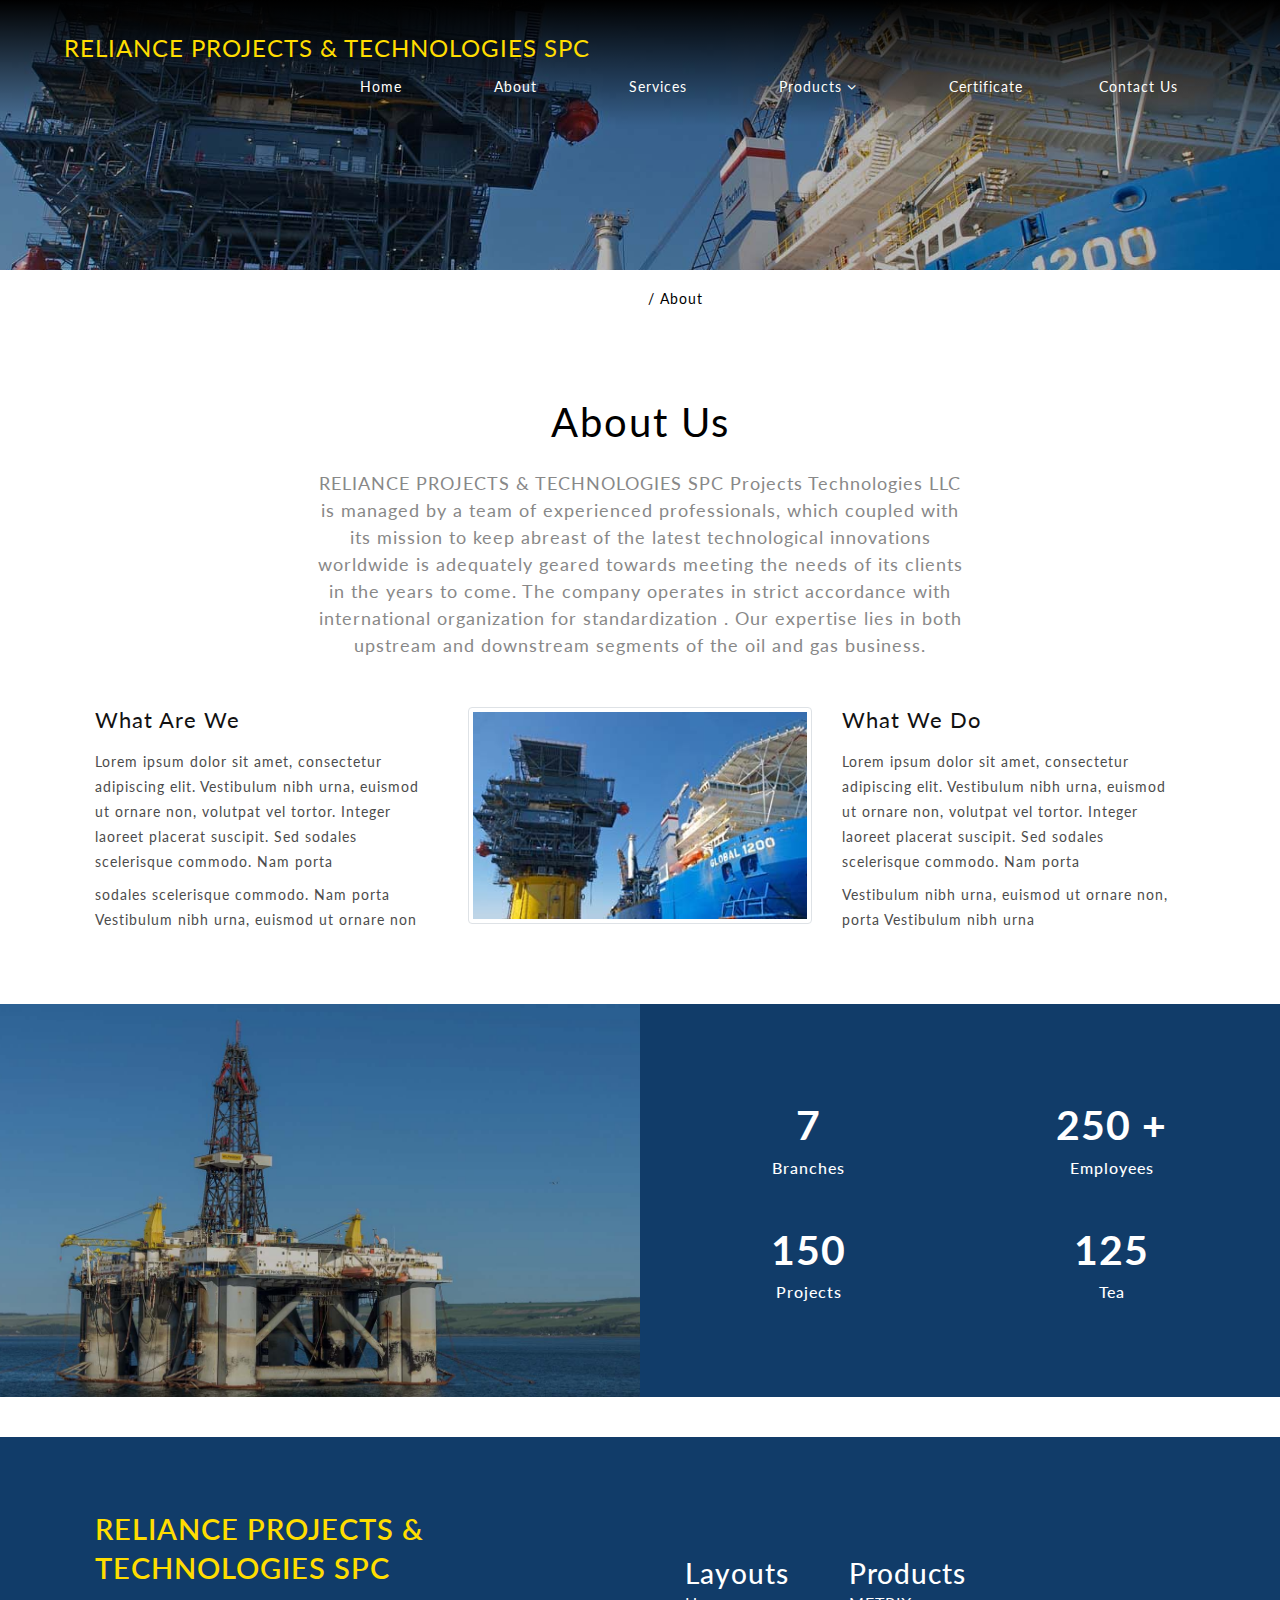
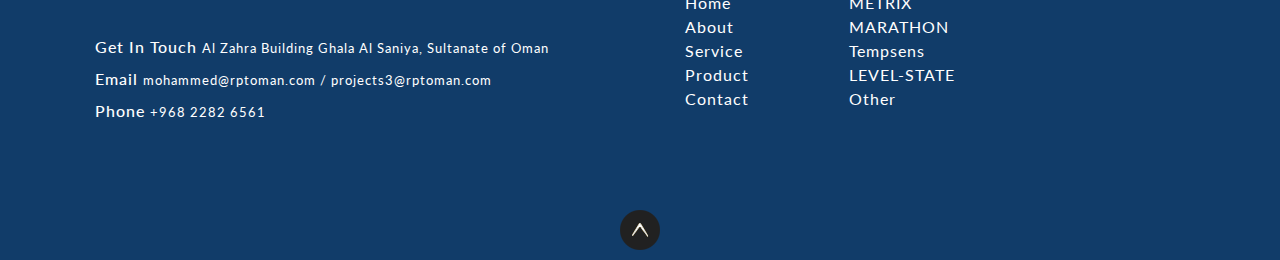
<file: about.html>
<!DOCTYPE html>
<html lang="zxx">

<head>
  <title>Oil-rig a Industrial Category Bootstrap Responsive web Template|about :: </title>
  <!--meta tags -->
  <meta charset="UTF-8">
  <meta name="viewport" content="width=device-width, initial-scale=1">
  <meta name="keywords" content="Oil-rig Responsive web template, Bootstrap Web Templates, Flat Web Templates, Android Compatible web template, 
      Smartphone Compatible web template, free webdesigns for Nokia, Samsung, LG, SonyEricsson, Motorola web design" />
  <script>
    addEventListener("load", function () {
      setTimeout(hideURLbar, 0);
    }, false);

    function hideURLbar() {
      window.scrollTo(0, 1);
    }
  </script>
  <!--//meta tags ends here-->
  <!--booststrap-->
  <link href="css/bootstrap.min.css" rel="stylesheet" type="text/css" media="all">
  <!--//booststrap end-->
  <!-- font-awesome icons -->
  <link href="css/font-awesome.min.css" rel="stylesheet">
  <!-- //font-awesome icons -->
  <!--stylesheets-->
  <link href="css/style.css" rel='stylesheet' type='text/css' media="all">
  <!--//stylesheets-->
  <link href="//fonts.googleapis.com/css?family=Fira+Sans:400,500,600,700" rel="stylesheet">
  <link href="//fonts.googleapis.com/css?family=Oxygen:400,700" rel="stylesheet">
</head>

<body>
  <!--headder-->
  <div class="header-outs inner_page-banner " id="home">
    <div class="headder-top" style="background: linear-gradient(black , rgba(0,0,0,0.001));;">
      <!-- nav -->
      <nav>
        <div id="logo">
          <h1><a href="index.html">RELIANCE PROJECTS & TECHNOLOGIES SPC</a></h1>
        </div>
        <label for="drop" class="toggle">Menu</label>
        <input type="checkbox" id="drop">
        <ul class="menu mt-2">
          <li class="active"><a href="index.html">Home</a></li>
          <li class="mx-lg-3 mx-md-2 my-md-0 my-1"><a href="about.html">About</a></li>
          <li><a href="service.html">Services</a></li>
          <li class="mx-lg-3 mx-md-2 my-md-0 my-1">
            <!-- First Tier Drop Down -->

            <!-- Second Tier Drop Down -->
            <label for="droptwo-2" class="toggle toogle-2">Products <span class="fa fa-angle-down"
                aria-hidden="true"></span>
            </label>
            <a href="#">Products <span class="fa fa-angle-down" aria-hidden="true"></span></a>
            <input type="checkbox" id="droptwo-2">
            <ul>
              <li><a href="metrix.html" class="drop-text">METRIX</a></li>
              <li><a href="MARATHON.html" class="drop-text">MARATHON</a></li>
              <li><a href="tempsens.html" class="drop-text">Tempsens</a></li>
              <li><a href="level_state.html" class="drop-text">LEVEL-STATE</a></li>
              <li><a href="#" class="drop-text">Other Products</a></li>
            </ul>
          </li>
          <li><a href="certificate.html">Certificate</a></li>
          <li><a href="contact.html">Contact Us</a></li>
        </ul>
      </nav>
      <!-- //nav -->
    </div>
  </div>
  <!--//headder-->
  <!-- short -->
  <div class="using-border py-3">
    <div class="inner_breadcrumb  ml-4">
      <ul class="short_ls">
        <li>
          <a href="index.html">Home</a>
          <span>/ </span>
        </li>
        <li>About</li>
      </ul>
    </div>
  </div>
  <!-- //short-->
  <!--about-->
  <!--about-one-->
  <section class="about-inner py-lg-4 py-md-3 py-sm-3 py-3">
    <div class="container py-lg-5 py-md-4 py-sm-4 py-3">
      <h3 class="title text-center mb-md-4 mb-sm-3 mb-3 mb-2">About Us</h3>
      <div class="title-wls-text text-center mb-lg-5 mb-md-4 mb-sm-4 mb-3">
        <p>RELIANCE PROJECTS & TECHNOLOGIES SPC Projects Technologies LLC is managed by a team of experienced
          professionals, which coupled with its mission to keep abreast of the latest technological innovations
          worldwide is adequately geared towards meeting the needs of its clients in the years to come. The company
          operates in strict accordance with international organization for standardization . Our expertise lies in both
          upstream and downstream segments of the oil and gas business.
        </p>
      </div>
      <div class="row">
        <div class="col-lg-4   -right-side-img">
          <div class="abut-inner-wls-head">
            <h4 class="pb-3">What Are We</h4>
            <p>Lorem ipsum dolor sit amet, consectetur adipiscing elit. Vestibulum nibh urna, euismod ut ornare non,
              volutpat vel tortor. Integer laoreet placerat suscipit. Sed sodales scelerisque commodo. Nam porta</p>
            <p class="pt-2">sodales scelerisque commodo. Nam porta Vestibulum nibh urna, euismod ut ornare non</p>
          </div>
        </div>
        <div class="col-lg-4   -left-side-img">
          <img src="images/blog2.jpg" class="img-thumbnail" alt="">
        </div>
        <div class="col-lg-4   -right-side-img">
          <div class="abut-inner-wls-head">
            <h4 class="pb-3">What We do</h4>
            <p>Lorem ipsum dolor sit amet, consectetur adipiscing elit. Vestibulum nibh urna, euismod ut ornare non,
              volutpat vel tortor. Integer laoreet placerat suscipit. Sed sodales scelerisque commodo. Nam porta</p>
            <p class="pt-2">Vestibulum nibh urna, euismod ut ornare non, porta Vestibulum nibh urna</p>
            <div>
            </div>
          </div>
        </div>
      </div>
    </div>
  </section>
  <!--//about-->
  <!--States-->
  <section class="stats-count">
    <div class="container-fluid">
      <div class="row">
        <div class="col-lg-6 col-md-6 col-sm-6 stats">
        </div>
        <div class="col-lg-6 col-md-6 col-sm-6 counter-number">
          <div class="row text-center">
            <div class="col-lg-6 col-md-6 col-sm-6 number-w3three-info ">
              <h5>7 </h5>
              <h6 class="pt-2">Branches</h6>
            </div>
            <div class="col-lg-6 col-md-6 col-sm-6 number-w3three-info">
              <h5>250 +</h5>
              <h6 class="pt-2">Employees</h6>
            </div>
            <div class="col-lg-6 col-md-6 col-sm-6 pt-lg-5 pt-md-4 pt-3 number-w3three-info">
              <h5>150</h5>
              <h6 class="pt-2">Projects</h6>
            </div>
            <div class="col-lg-6 col-md-6 col-sm-6 pt-lg-5 pt-md-4 pt-3 number-w3three-info">
              <h5>125</h5>
              <h6 class="pt-2">Tea</h6>
            </div>
          </div>
        </div>
      </div>
    </div>
  </section>
  <!--//States-->
  <!-- team -->
  <!-- <section class="team py-lg-4 py-md-3 py-sm-3 py-3" id="team">
      <div class="container py-lg-5 py-md-4 py-sm-4 py-3">
        <h3 class="title text-center mb-md-4 mb-sm-3 mb-3 mb-2">Our Team</h3>
        <div class="title-wls-text text-center mb-lg-5 mb-md-4 mb-sm-4 mb-3">
          <p>Lorem ipsum dolor sit amet, consectetur adipiscing elit, sed do eiusmod tempor incididunt ut labore et Lorem ipsum </p>
        </div>
        <div class="row">
          <div class="col-lg-3 col-md-6 col-sm-6 team-row-grid">
            <div class="team-grid">
              <div class="team-image mb-3">
                <img src="images/t1.jpg" alt="" class="img-fluid">
                <div class="social-icons">
                  <a href="#"><span class="fa fa-facebook" aria-hidden="true"></span></a>
                  <a href="#"><span class="fa fa-twitter" aria-hidden="true"></span></a>
                  <a href="#"><span class="fa fa-linkedin" aria-hidden="true"></span></a>
                  <a href="#"><span class="fa fa-google-plus" aria-hidden="true"></span></a>
                </div>
              </div>
              <h4>William Jon</h4>
              <p class="mt-2">Director ,CEO</p>
            </div>
          </div>
          <div class="col-lg-3 col-md-6 col-sm-6 team-row-grid">
            <div class="team-grid">
              <div class="team-image mb-3">
                <img src="images/t2.jpg" alt="" class="img-fluid">
                <div class="social-icons">
                  <a href="#"><span class="fa fa-facebook" aria-hidden="true"></span></a>
                  <a href="#"><span class="fa fa-twitter" aria-hidden="true"></span></a>
                  <a href="#"><span class="fa fa-linkedin" aria-hidden="true"></span></a>
                  <a href="#"><span class="fa fa-google-plus" aria-hidden="true"></span></a>
                </div>
              </div>
              <h4>Sam Jacob</h4>
              <p class="mt-2">Director</p>
            </div>
          </div>
          <div class="col-lg-3 col-md-6 col-sm-6 team-row-grid">
            <div class="team-grid">
              <div class="team-image mb-3">
                <img src="images/t3.jpg" alt="" class="img-fluid">
                <div class="social-icons">
                  <a href="#"><span class="fa fa-facebook" aria-hidden="true"></span></a>
                  <a href="#"><span class="fa fa-twitter" aria-hidden="true"></span></a>
                  <a href="#"><span class="fa fa-linkedin" aria-hidden="true"></span></a>
                  <a href="#"><span class="fa fa-google-plus" aria-hidden="true"></span></a>
                </div>
              </div>
              <h4>Liam Max</h4>
              <p class="mt-2">Manager</p>
            </div>
          </div>
          <div class="col-lg-3 col-md-6 col-sm-6 team-row-grid">
            <div class="team-grid ">
              <div class="team-image mb-3">
                <img src="images/t4.jpg" alt="" class="img-fluid">
                <div class="social-icons">
                  <a href="#"><span class="fa fa-facebook" aria-hidden="true"></span></a>
                  <a href="#"><span class="fa fa-twitter" aria-hidden="true"></span></a>
                  <a href="#"><span class="fa fa-linkedin" aria-hidden="true"></span></a>
                  <a href="#"><span class="fa fa-google-plus" aria-hidden="true"></span></a>
                </div>
              </div>
              <h4>William jon</h4>
              <p class="mt-2">Engineer</p>
            </div>
          </div>
        </div>
      </div>
    </section> -->
  <!--//team -->
  <!-- footer -->
  <footer class="py-lg-4 py-md-3 py-sm-3 py-3" style="margin-top: 40px;">
    <div class="container py-lg-5 py-md-5 py-sm-4 py-3">
      <div class="row">
        <div class="col-lg-6 col-md-7 footer-left-grid">
          <div class="footer-head">
            <h2><a href="index.html">RELIANCE PROJECTS & TECHNOLOGIES SPC</a></h2>
          </div>
          <div class="mb-1 pt-lg-5 pt-md-4 pt-3 footer-address">
            <ul>
              <li>
                <h4>Get In Touch</h4>
              </li>
              <li>
                <p>Al Zahra Building Ghala Al Saniya,

                  Sultanate of Oman</p>
              </li>
            </ul>
          </div>
          <div class="mb-1 footer-address">
            <ul>
              <li>
                <h4>Email</h4>
              </li>
              <li>
                <p><a href="mailto:info@example.com"> mohammed@rptoman.com / projects3@rptoman.com </a>
                </p>
              </li>
            </ul>
          </div>
          <div class="mb-1 footer-address">
            <ul>
              <li>
                <h4>Phone</h4>
              </li>
              <li>
                <p>+968 2282 6561
                </p>
              </li>
            </ul>
          </div>
        </div>
        <div class="row mt-lg-5 mt-md-4 mt-3" style="display: flex; justify-content: space-around;">
          <div class="fotter_list">
            <h3 class="listhead ">Layouts</h3>
            <ul class="listchild  list-group  ">
              <li><a href="index.html">Home</a></li>
              <li><a href="about.html">About</a></li>
              <li><a href="service.html">Service</a></li>
              <li><a href="metrix.html">Product </a></li>
              <li><a href="contact.html">Contact</a></li>
            </ul>
          </div>
          <div class="fotter_list">
            <h3 class="listhead">Products</h3>
            <ul class="listchild list-group ">
              <li><a href="metrix.html">METRIX</a></li>
              <li><a href="MARATHON.html">MARATHON</a></li>
              <li><a href="tempsens.html">Tempsens</a></li>
              <li><a href="level_state.html">LEVEL-STATE </a></li>
              <li><a href="#">Other</a></li>
            </ul>
          </div>



        </div>
  </footer>
  <footer class="py-lg-1 ">
    <!-- <div class="bottem-wthree-footer text-center pt-lg-5 pt-md-4 pt-3">
       <p>
          © 2019 RELIANCE PROJECTS & TECHNOLOGIES SPC. All Rights Reserved | Design by <a href="http://www.  .com" target="_blank"> </a>
       </p>
    </div> -->
    <!-- move icon -->
    <div class="text-center">
      <a href="#home" class="move-top text-center mt-lg-1"></a>
    </div>
    <!--//move icon -->
    </div>
  </footer>
  <!--//footer -->
</body>

</html>
</file>
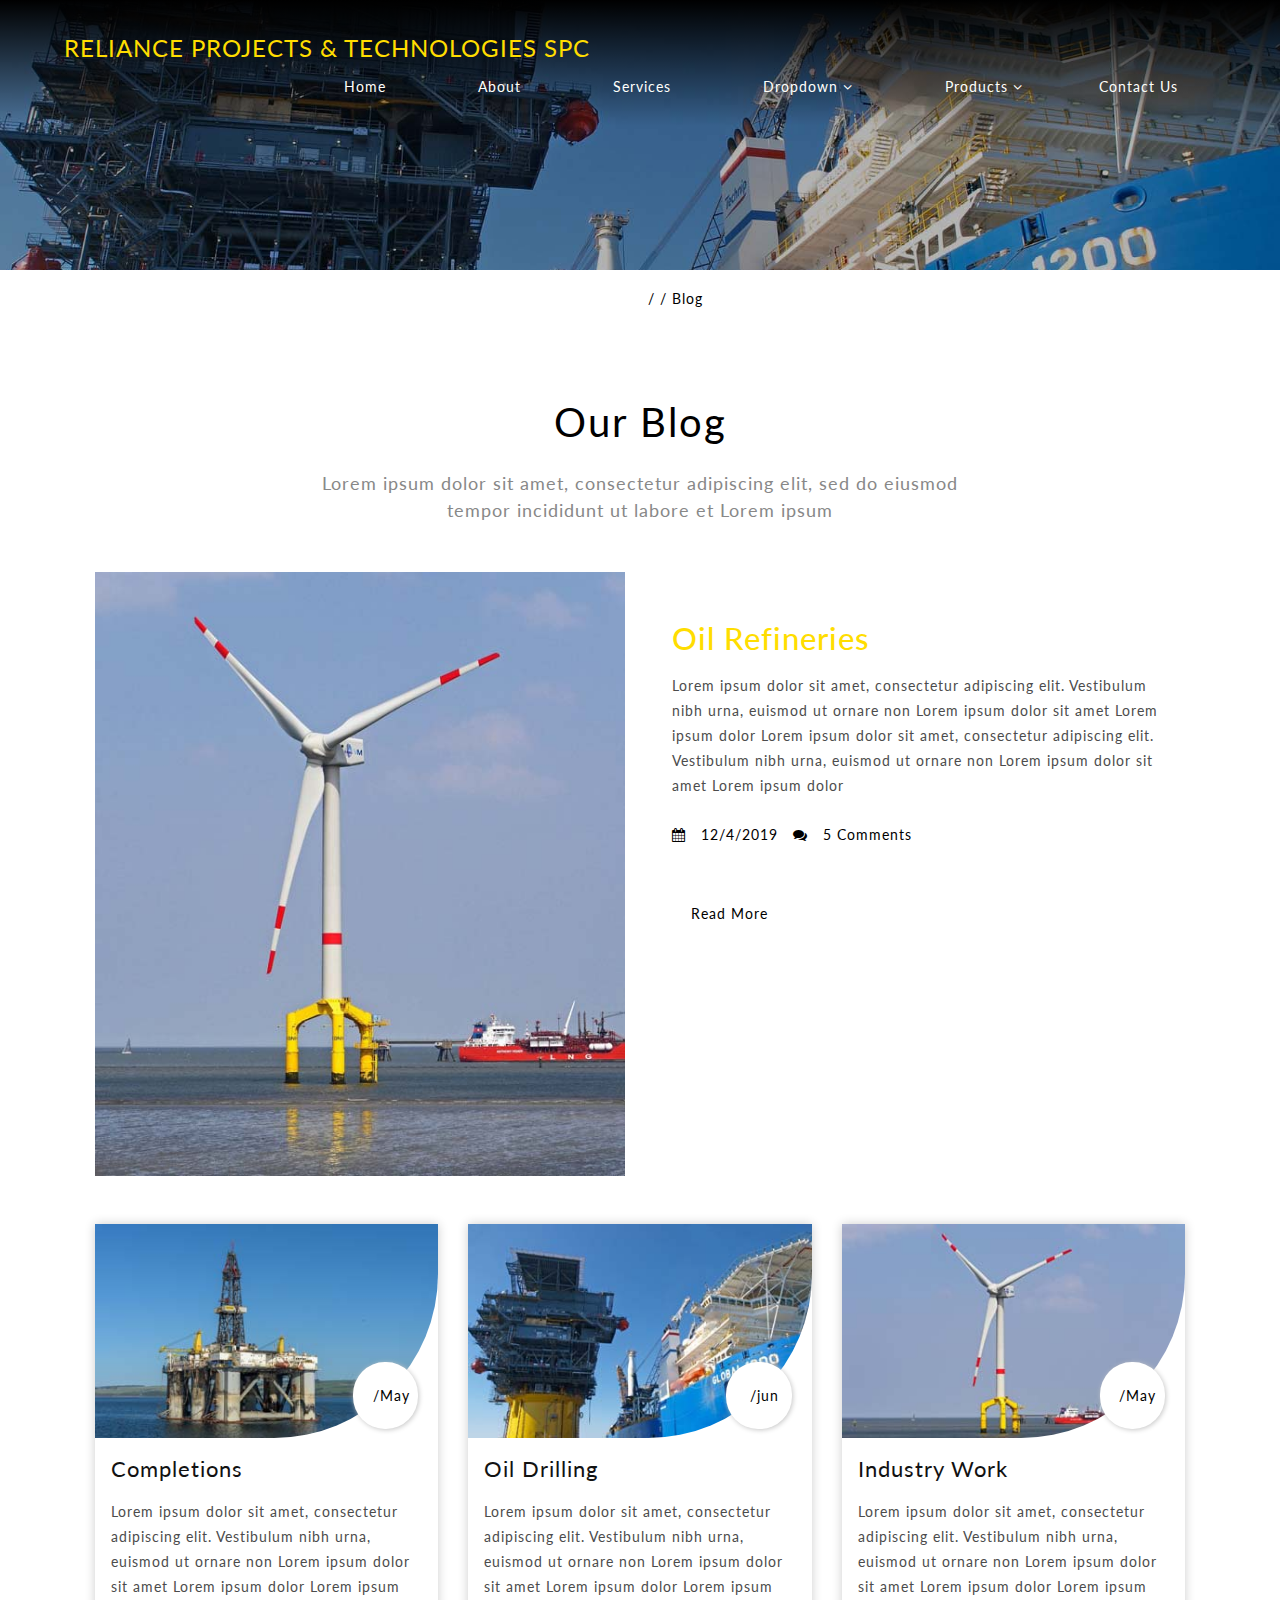
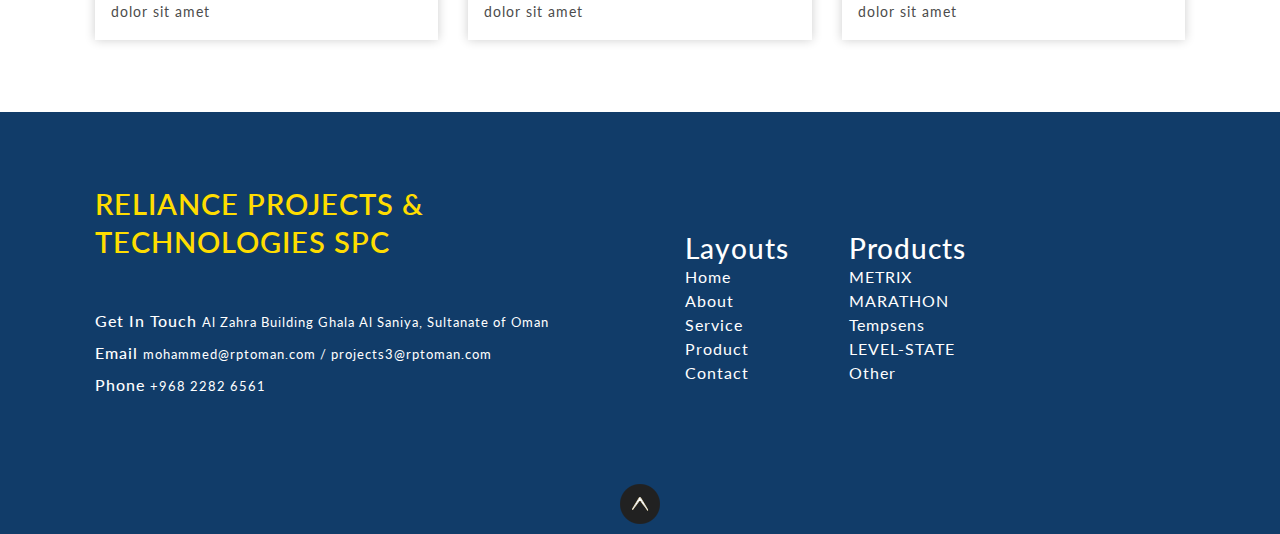
<file: blog.html>
<!DOCTYPE html>
<html lang="zxx">

<head>
  <title>Oil-rig a Industrial Category Bootstrap Responsive web Template|Blog :: </title>
  <!--meta tags -->
  <meta charset="UTF-8">
  <meta name="viewport" content="width=device-width, initial-scale=1">
  <meta name="keywords" content="Oil-rig Responsive web template, Bootstrap Web Templates, Flat Web Templates, Android Compatible web template, 
      Smartphone Compatible web template, free webdesigns for Nokia, Samsung, LG, SonyEricsson, Motorola web design" />
  <script>
    addEventListener("load", function () {
      setTimeout(hideURLbar, 0);
    }, false);

    function hideURLbar() {
      window.scrollTo(0, 1);
    }
  </script>
  <!--//meta tags ends here-->
  <!--booststrap-->
  <link href="css/bootstrap.min.css" rel="stylesheet" type="text/css" media="all">
  <!--//booststrap end-->
  <!-- font-awesome icons -->
  <link href="css/font-awesome.min.css" rel="stylesheet">
  <!-- //font-awesome icons -->
  <!--stylesheets-->
  <link href="css/style.css" rel='stylesheet' type='text/css' media="all">
  <!--//stylesheets-->
  <link href="//fonts.googleapis.com/css?family=Fira+Sans:400,500,600,700" rel="stylesheet">
  <link href="//fonts.googleapis.com/css?family=Oxygen:400,700" rel="stylesheet">
</head>

<body>
  <!--headder-->
  <div class="header-outs inner_page-banner " id="home">
    <div class="headder-top" style="background: linear-gradient(black , rgba(0,0,0,0.001));;">
      <!-- nav -->
      <nav>
        <div id="logo">
          <h1><a href="index.html">RELIANCE PROJECTS & TECHNOLOGIES SPC</a></h1>
        </div>
        <label for="drop" class="toggle">Menu</label>
        <input type="checkbox" id="drop">
        <ul class="menu mt-2">
          <li class="active"><a href="index.html">Home</a></li>
          <li class="mx-lg-3 mx-md-2 my-md-0 my-1"><a href="about.html">About</a></li>
          <li><a href="service.html">Services</a></li>
          <li class="mx-lg-3 mx-md-2 my-md-0 my-1">
            <!-- First Tier Drop Down -->
            <label for="drop-2" class="toggle toogle-2">Dropdown <span class="fa fa-angle-down"
                aria-hidden="true"></span>
            </label>
            <a href="#">Dropdown <span class="fa fa-angle-down" aria-hidden="true"></span></a>
            <input type="checkbox" id="drop-2">
            <ul>
              <li><a href="gallery.html" class="drop-text">Gallery</a></li>
              <li><a href="blog.html" class="drop-text">Blog</a></li>
            </ul>
          </li>
          <li>
            <!-- Second Tier Drop Down -->
            <label for="droptwo-2" class="toggle toogle-2">Products <span class="fa fa-angle-down"
                aria-hidden="true"></span>
            </label>
            <a href="#">Products <span class="fa fa-angle-down" aria-hidden="true"></span></a>
            <input type="checkbox" id="droptwo-2">
            <ul>
              <li><a href="metrix.html" class="drop-text">METRIX</a></li>
              <li><a href="MARATHON.html" class="drop-text">MARATHON</a></li>
              <li><a href="tempsens.html" class="drop-text">Tempsens</a></li>
              <li><a href="level_state.html" class="drop-text">LEVEL-STATE</a></li>
              <li><a href="#" class="drop-text">Other Products</a></li>
            </ul>
          </li>

          <li><a href="contact.html">Contact Us</a></li>
        </ul>
      </nav>
      <!-- //nav -->
    </div>
  </div>
  <!-- //Navigation -->
  <!--//headder-->
  <!-- short -->
  <div class="using-border py-3">
    <div class="inner_breadcrumb  ml-4">
      <ul class="short_ls">
        <li>
          <a href="index.html">Home</a>
          <span>/ /</span>
        </li>
        <li>Blog</li>
      </ul>
    </div>
  </div>
  <!-- //short-->
  <!--blog-->
  <section class="blog py-lg-4 py-md-3 py-sm-3 py-3" id="blog">
    <div class="container py-lg-5 py-md-4 py-sm-4 py-3">
      <h3 class="title text-center mb-md-4 mb-sm-3 mb-3 mb-2">Our Blog</h3>
      <div class="title-wls-text text-center mb-lg-5 mb-md-4 mb-sm-4 mb-3">
        <p>Lorem ipsum dolor sit amet, consectetur adipiscing elit, sed do eiusmod tempor incididunt ut labore et Lorem
          ipsum </p>
      </div>
      <div class="row">
        <div class="col-lg-6 color-img-three">
          <img src="images/blog3.jpg" alt="news image" class="img-fluid">
        </div>
        <div class="col-lg-6 blog-left-sub">
          <h4 class="pb-3"><a href="about.html">Oil Refineries</a></h4>
          <p>Lorem ipsum dolor sit amet, consectetur adipiscing elit. Vestibulum nibh urna, euismod ut ornare non Lorem
            ipsum dolor sit amet Lorem ipsum dolor
            Lorem ipsum dolor sit amet, consectetur adipiscing elit. Vestibulum nibh urna, euismod ut ornare non Lorem
            ipsum dolor sit amet Lorem ipsum dolor
          </p>
          <div class="blog-date-time mt-lg-4 mt-md-3 mt-3">
            <ul>
              <li><span class="fa fa-calendar" aria-hidden="true"></span><a href="about.html">12/4/2019</a></li>
              <li><span class="fa fa-comments" aria-hidden="true"></span><a href="about.html">5 Comments</a></li>
            </ul>
          </div>
          <div class="view-buttn mt-lg-5 mt-md-4 mt-3">
            <a href="contact.html" class=" scroll">Read More</a>
          </div>
        </div>
      </div>
      <div class="row mt-lg-5 mt-md-4 mt-3">
        <div class="col-lg-4 blog-grid-behind">
          <div class="blog-images-us">
            <img src="images/blog1.jpg" alt="news image" class="img-fluid">
            <div class="blog-wthree-sub">
              <h4 class="pb-3"><a href="about.html">Completions</a></h4>
              <p>Lorem ipsum dolor sit amet, consectetur adipiscing elit. Vestibulum nibh urna, euismod ut ornare non
                Lorem ipsum dolor sit amet Lorem ipsum dolor
                Lorem ipsum dolor sit amet
              </p>
            </div>
            <div class="news-date">
              <a href="about.html"><span>6</span>/May</a>
            </div>
          </div>
        </div>
        <div class="col-lg-4 blog-grid-behind">
          <div class="blog-images-us">
            <img src="images/blog2.jpg" alt="news image" class="img-fluid">
            <div class="blog-wthree-sub">
              <h4 class="pb-3"><a href="about.html">Oil Drilling</a></h4>
              <p>Lorem ipsum dolor sit amet, consectetur adipiscing elit. Vestibulum nibh urna, euismod ut ornare non
                Lorem ipsum dolor sit amet Lorem ipsum dolor
                Lorem ipsum dolor sit amet
              </p>
            </div>
            <div class="news-date">
              <a href="about.html"><span>8</span>/jun</a>
            </div>
          </div>
        </div>
        <div class="col-lg-4 blog-grid-behind">
          <div class="blog-images-us">
            <img src="images/blog4.jpg" alt="news image" class="img-fluid">
            <div class="blog-wthree-sub">
              <h4 class="pb-3"><a href="about.html">Industry Work</a></h4>
              <p>Lorem ipsum dolor sit amet, consectetur adipiscing elit. Vestibulum nibh urna, euismod ut ornare non
                Lorem ipsum dolor sit amet Lorem ipsum dolor
                Lorem ipsum dolor sit amet
              </p>
            </div>
            <div class="news-date">
              <a href="about.html"><span>2</span>/May</a>
            </div>
          </div>
        </div>
      </div>
    </div>
  </section>
  <!--//blog-->
  <!-- footer -->
  <footer class="py-lg-4 py-md-3 py-sm-3 py-3">
    <div class="container py-lg-5 py-md-5 py-sm-4 py-3">
      <div class="row">
        <div class="col-lg-6 col-md-7 footer-left-grid">
          <div class="footer-head">
            <h2><a href="index.html">RELIANCE PROJECTS & TECHNOLOGIES SPC</a></h2>
          </div>
          <div class="mb-1 pt-lg-5 pt-md-4 pt-3 footer-address">
            <ul>
              <li>
                <h4>Get In Touch</h4>
              </li>
              <li>
                <p>Al Zahra Building Ghala Al Saniya,

                  Sultanate of Oman</p>
              </li>
            </ul>
          </div>
          <div class="mb-1 footer-address">
            <ul>
              <li>
                <h4>Email</h4>
              </li>
              <li>
                <p><a href="mailto:info@example.com"> mohammed@rptoman.com / projects3@rptoman.com </a>
                </p>
              </li>
            </ul>
          </div>
          <div class="mb-1 footer-address">
            <ul>
              <li>
                <h4>Phone</h4>
              </li>
              <li>
                <p>+968 2282 6561
                </p>
              </li>
            </ul>
          </div>
        </div>
        <div class="row mt-lg-5 mt-md-4 mt-3" style="display: flex; justify-content: space-around;">
          <div class="fotter_list">
            <h3 class="listhead ">Layouts</h3>
            <ul class="listchild list-group  ">
              <li><a href="index.html">Home</a></li>
              <li><a href="index.html">About</a></li>
              <li><a href="index.html">Service</a></li>
              <li><a href="index.html">Product </a></li>
              <li><a href="index.html">Contact</a></li>
            </ul>
          </div>
          <div class="fotter_list">
            <h3 class="listhead">Products</h3>
            <ul class="listchild list-group ">
              <li><a href="metrix.html">METRIX</a></li>
              <li><a href="MARATHON.html">MARATHON</a></li>
              <li><a href="tempsens.html">Tempsens</a></li>
              <li><a href="level_state.html">LEVEL-STATE </a></li>
              <li><a href="#">Other</a></li>
            </ul>
          </div>



        </div>
  </footer>
  <footer class="py-lg-1 ">
    <!-- <div class="bottem-wthree-footer text-center pt-lg-5 pt-md-4 pt-3">
       <p>
          © 2019 RELIANCE PROJECTS & TECHNOLOGIES SPC. All Rights Reserved | Design by <a href="http://www.  .com" target="_blank"> </a>
       </p>
    </div> -->
    <!-- move icon -->
    <div class="text-center">
      <a href="#home" class="move-top text-center mt-lg-1"></a>
    </div>
    <!--//move icon -->
    </div>
  </footer>
  <!--//footer -->
</body>

</html>
</file>
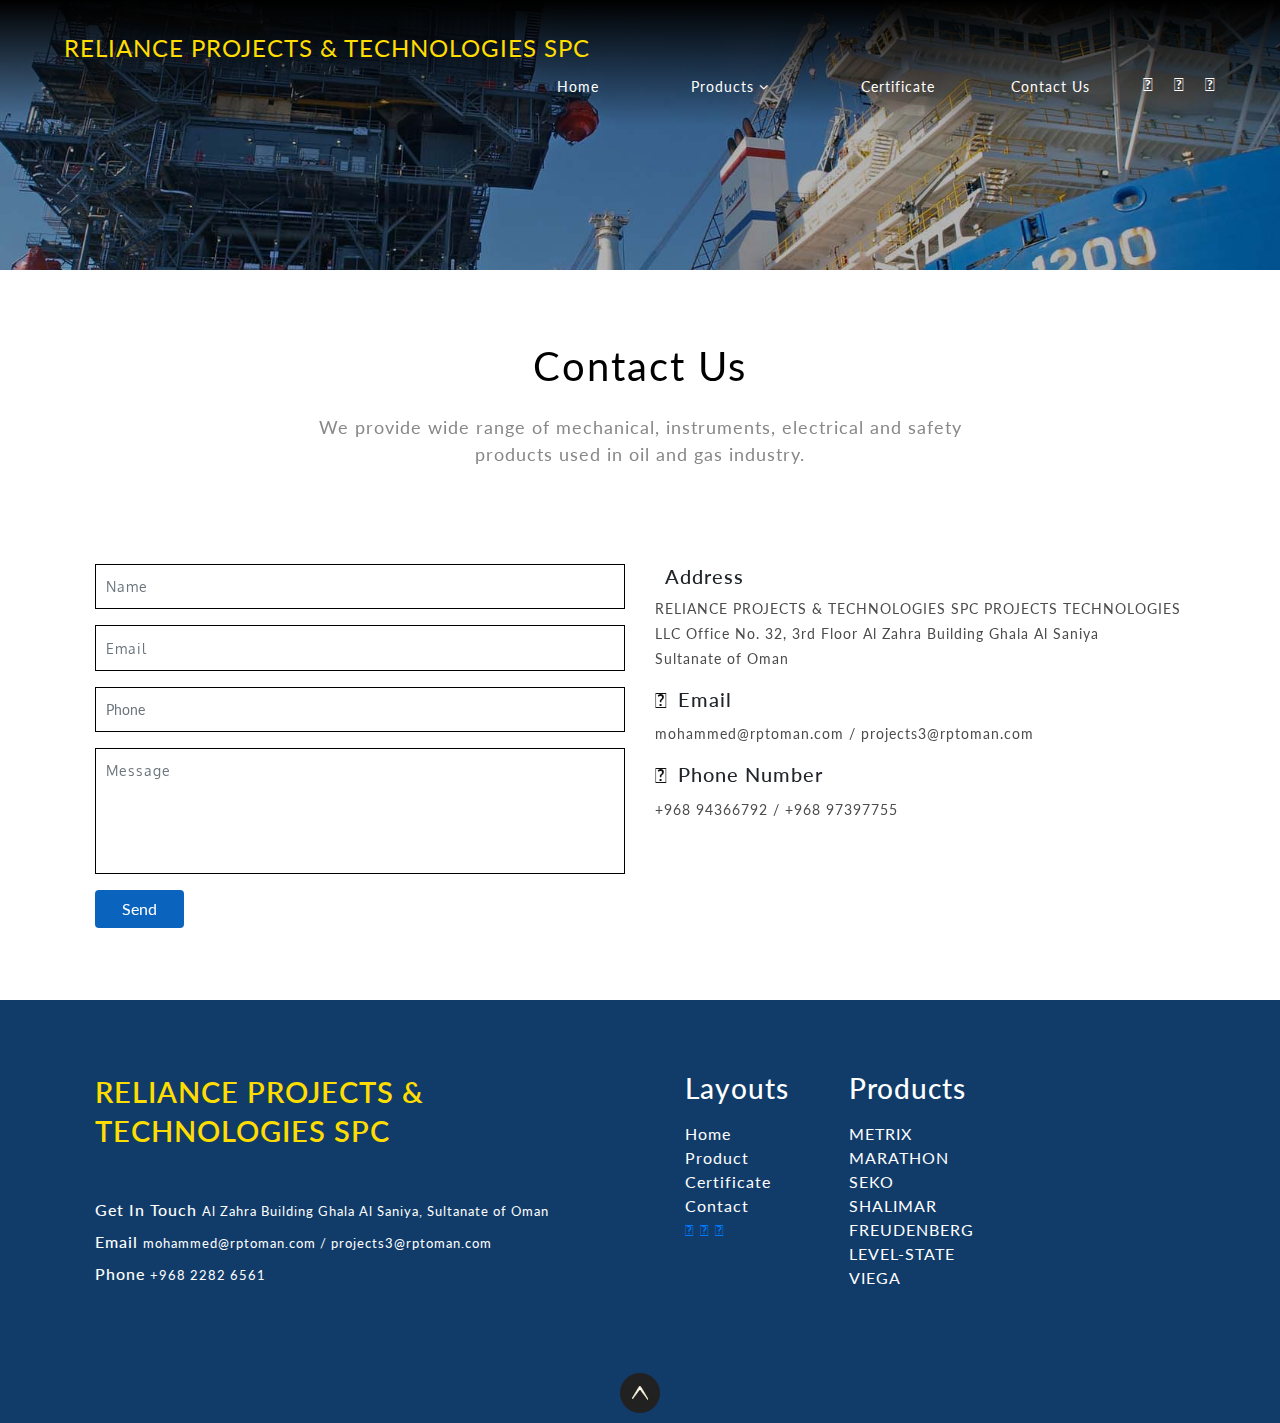
<file: contact.html>
<!DOCTYPE html>
<html lang="zxx">

<head>
   <title>Oil-rig a Industrial Category Bootstrap Responsive web Template|Contact :: </title>
   <!--meta tags -->
   <meta charset="UTF-8">
   <meta name="viewport" content="width=device-width, initial-scale=1">
   <meta name="keywords" content="Oil-rig Responsive web template, Bootstrap Web Templates, Flat Web Templates, Android Compatible web template, 
      Smartphone Compatible web template, free webdesigns for Nokia, Samsung, LG, SonyEricsson, Motorola web design" />
   <script>
      addEventListener("load", function () {
         setTimeout(hideURLbar, 0);
      }, false);

      function hideURLbar() {
         window.scrollTo(0, 1);
      }
   </script>
   <script src="script.js" defer></script>
   <!--//meta tags ends here-->
   <!--booststrap-->
   <link href="css/bootstrap.min.css" rel="stylesheet" type="text/css" media="all">
   <!--//booststrap end-->
   <!-- font-awesome icons -->
   <link href="css/font-awesome.min.css" rel="stylesheet">
   <!-- //font-awesome icons -->
   <!--stylesheets-->
   <link href="css/style.css" rel='stylesheet' type='text/css' media="all">

   <!-- font-awesome -->
   <link rel="stylesheet" href="https://cdnjs.cloudflare.com/ajax/libs/font-awesome/6.2.1/css/all.min.css"
      integrity="sha512-MV7K8+y+gLIBoVD59lQIYicR65iaqukzvf/nwasF0nqhPay5w/9lJmVM2hMDcnK1OnMGCdVK+iQrJ7lzPJQd1w=="
      crossorigin="anonymous" referrerpolicy="no-referrer" />
   <link href="//fonts.googleapis.com/css?family=Fira+Sans:400,500,600,700" rel="stylesheet">
   <link href="//fonts.googleapis.com/css?family=Oxygen:400,700" rel="stylesheet">
   <!--//stylesheets-->
   <link href="//fonts.googleapis.com/css?family=Fira+Sans:400,500,600,700" rel="stylesheet">
   <link href="//fonts.googleapis.com/css?family=Oxygen:400,700" rel="stylesheet">
   <!-- font-awesome -->
   <link rel="stylesheet" href="https://cdnjs.cloudflare.com/ajax/libs/font-awesome/6.2.1/css/all.min.css"
      integrity="sha512-MV7K8+y+gLIBoVD59lQIYicR65iaqukzvf/nwasF0nqhPay5w/9lJmVM2hMDcnK1OnMGCdVK+iQrJ7lzPJQd1w=="
      crossorigin="anonymous" referrerpolicy="no-referrer" />
   <link href="//fonts.googleapis.com/css?family=Fira+Sans:400,500,600,700" rel="stylesheet">
   <link href="//fonts.googleapis.com/css?family=Oxygen:400,700" rel="stylesheet">

   <!-- animation -->
   <link href="https://unpkg.com/aos@2.3.1/dist/aos.css" rel="stylesheet">
   <script src="https://unpkg.com/aos@2.3.1/dist/aos.js"></script>
</head>

<body>
   <!--headder-->
   <div class="header-outs inner_page-banner " id="home">
      <div class="headder-top" style="background: linear-gradient(black , rgba(0,0,0,0.001));;">
         <!-- nav -->
         <nav>
            <div id="logo">
               <h1><a href="index.html">RELIANCE PROJECTS & TECHNOLOGIES SPC</a></h1>
            </div>
            <label for="drop" class="toggle"><i class="fa-solid fa-bars"></i></label>
            <input type="checkbox" id="drop">
            <ul class="menu mt-2">
               <li class="active"><a href="index.html">Home</a></li>

               <li class="mx-lg-3 mx-md-2 my-md-0 my-1">
                  <!-- First Tier Drop Down -->
                  <label for="droptwo-2" class="toggle toogle-2">Products <span class="fa fa-angle-down"
                        aria-hidden="true"></span>
                  </label>
                  <a href="#">Products <span class="fa fa-angle-down" aria-hidden="true"></span></a>
                  <input type="checkbox" id="droptwo-2">
                  <ul>
                     <li><a href="metrix.html" class="drop-text">METRIX</a></li>
                     <li><a href="marathon.html" class="drop-text">MARATHON</a></li>
                     <li><a href="seko.html" class="drop-text">SEKO</a></li>
                     <li><a href="shalimar.html" class="drop-text">SHALIMAR</a></li>
                     <li><a href="freudenberg.html" class="drop-text">FREUDENBERG</a></li>
                     <li><a href="level_state.html" class="drop-text">LEVEL-STATE</a></li>
                     <li><a href="viega.html" class="drop-text">VIEGA</a></li>
                  </ul>
               </li>
               <li><a href="certificate.html">Certificate</a></li>
               <li><a href="contact.html">Contact Us</a></li>
               <a href="https://wa.me/+917057094772" target="_blank" class="social_media"><i
                     class="fa-brands fa-whatsapp "></i></a>
               <a href="#" class="social_media"><i class="fa-brands fa-facebook "></i></a>
               <a href="#" class="social_media"><i class="fa-brands fa-twitter "></i></a>

            </ul>
         </nav>
         <!-- //nav -->
      </div>
   </div>
   <!-- //Navigation -->
   <!--//headder-->
   <!-- short -->
   <!-- <div class="using-border py-3">
      <div class="inner_breadcrumb  ml-4">
         <ul class="short_ls">
            <li>
               <a href="index.html" class="text-dark">Home</a>
               <span>/</span>
            <li>Contact</li>

            </li>
         </ul>
      </div>
   </div> -->
   <!-- //short-->
   <!--contact -->
   <section class="contact py-lg-4 py-md-3 py-sm-3 py-3" data-aos="zoom-in">
      <div class="container py-lg-5 py-md-4 py-sm-4 py-3">
         <h3 class="title text-center mb-md-4 mb-sm-3 mb-3 mb-2">Contact Us</h3>
         <div class="title-wls-text text-center mb-lg-5 mb-md-4 mb-sm-4 mb-3">
            <p>We provide wide range of mechanical, instruments, electrical and safety products used in oil and gas
               industry. </p>
         </div>
         <div class="row w3pvt-info-para pt-lg-5 pt-md-4 pt-3">
            <!--contact-map -->
            <div class="col-lg-6 col-md-6">
               <form id="contact-form">
                  <div class="w3pvt-wls-contact-mid">
                     <div class="form-group contact-forms">
                        <input type="text" class="form-control" placeholder="Name" required id="name">
                     </div>
                     <div class="form-group contact-forms">
                        <input type="email" class="form-control" placeholder="Email" id="email">
                     </div>
                     <div class="form-group contact-forms">
                        <input type="number" class="form-control" placeholder="Phone" id="phone">
                     </div>
                     <div class="form-group contact-forms">
                        <textarea class="form-control" placeholder="Message" rows="3" id="message"></textarea>
                     </div>
                     <button onclick="handleSubmit(this)" type="button" class="btn sent-butnn">Send</button>
                  </div>
               </form>
            </div>
            <!--//contact-map -->
            <!--contact-form-->
            <div class="col-lg-6 col-md-6 contact-form">
               <div class="contact-list-grid">
                  <div class="contact_style">
                     <h4><i class="fa-solid fa-location-dot"></i></h4>
                     <h5 class="contact_head">Address</h5>

                  </div>
                  <p class="pt-2">RELIANCE PROJECTS & TECHNOLOGIES SPC PROJECTS TECHNOLOGIES LLC
                     Office No. 32, 3rd Floor Al Zahra Building
                     Ghala Al Saniya </p>
                  <p>Sultanate of Oman</p>
               </div>
               <div class="contact-list-grid mt-3">
                  <div class="contact_style">
                     <h4><i class="fa-solid fa-envelope"></i></h4>
                     <h5 class="contact_head">Email</h5>


                  </div>

                  <p class="pt-2"><a href="mailto: mohammed@rptoman.com / projects3@rptoman.com ">mohammed@rptoman.com /
                        projects3@rptoman.com </a>
                  </p>
               </div>
               <div class="contact-list-grid mt-3">
                  <div class="contact_style">

                     <h4><i class="fa-sharp fa-solid fa-phone  mr-lg-10"> </i></h4>
                     <h5 class="contact_head">Phone Number</h5>
                  </div>


                  <p class="pt-2"><a href="tel:+968 94366792 / +968 97397755 ">+968 94366792 / +968 97397755 </a></p>

               </div>
            </div>
         </div>
      </div>
   </section>
   <!-- <section>
      <div class="container"><iframe
            src="https://www.google.com/maps/embed?pb=!1m16!1m12!1m3!1d14631.50950093109!2d58.368290541416705!3d23.536912461062148!2m3!1f0!2f0!3f0!3m2!1i1024!2i768!4f13.1!2m1!1sOffice%20No.%2032%2C%203rd%20Floor%20Al%20Zahra%20Building%20Ghala%20Al%20Saniya%20%20Sultanate%20of%20Oman!5e0!3m2!1sen!2sin!4v1672724863559!5m2!1sen!2sin"
            width="600" height="450" style="border:0;" allowfullscreen="" loading="lazy"
            referrerpolicy="no-referrer-when-downgrade"></iframe></div>
   </section> -->
   <!--//contact  -->
   <!-- footer -->
   <footer class="py-lg-4 py-md-3 py-sm-3 py-3">
      <div class="container py-lg-5 py-md-5 py-sm-4 py-3">
         <div class="row">
            <div class="col-lg-6 col-md-7 footer-left-grid">
               <div class="footer-head">
                  <h2><a href="index.html">RELIANCE PROJECTS & TECHNOLOGIES SPC</a></h2>
               </div>
               <div class="mb-1 pt-lg-5 pt-md-4 pt-3 footer-address">
                  <ul>
                     <li>
                        <h4>Get In Touch</h4>
                     </li>
                     <li>
                        <p>Al Zahra Building Ghala Al Saniya,

                           Sultanate of Oman</p>
                     </li>
                  </ul>
               </div>
               <div class="mb-1 footer-address">
                  <ul>
                     <li>
                        <h4>Email</h4>
                     </li>
                     <li>
                        <p><a href="mailto:info@example.com"> mohammed@rptoman.com / projects3@rptoman.com </a>
                        </p>
                     </li>
                  </ul>
               </div>
               <div class="mb-1 footer-address">
                  <ul>
                     <li>
                        <h4>Phone</h4>
                     </li>
                     <li>
                        <p>+968 2282 6561
                        </p>
                     </li>
                  </ul>
               </div>
            </div>
            <div class="row " style="display: flex; justify-content: space-around;">
               <div class="fotter_list">
                  <h3 class="listhead ">Layouts</h3>
                  <ul class="listchild list-group   mt-lg-3 mt-md-2 mt-1">
                     <li><a href="index.html">Home</a></li>
                     <li><a href="metrix.html">Product </a></li>
                     <li><a href="certificate.html">Certificate</a></li>
                     <li><a href="contact.html">Contact</a></li>
                     <P>

                        <a href="https://wa.me/+917057094772" target="_blank" class="social_media_footer"><i
                              class="fa-brands fa-whatsapp "></i></a>
                        <a href="#" class="social_media_footer"><i class="fa-brands fa-facebook "></i></a>
                        <a href="#" class="social_media_footer"><i class="fa-brands fa-twitter "></i></a>
                     </P>
                  </ul>
               </div>
               <div class="fotter_list">
                  <h3 class="listhead">Products</h3>
                  <ul class="listchild list-group  mt-lg-3 mt-md-2 mt-1">
                     <li><a href="metrix.html">METRIX</a></li>
                     <li><a href="marathon.html">MARATHON</a></li>
                     <li><a href="seko.html">SEKO</a></li>
                     <li><a href="shalimar.html">SHALIMAR</a></li>
                     <li><a href="freudenberg.html">FREUDENBERG</a></li>
                     <li><a href="level_state.html">LEVEL-STATE </a></li>
                     <li><a href="viega.html">VIEGA </a></li>
                  </ul>
               </div>



            </div>
   </footer>
   <footer class="py-lg-1 ">
      <div class="text-center">
         <a href="#home" class="move-top text-center mt-lg-1"></a>
      </div>
      </div>
   </footer>
   <script>
      AOS.init();
   </script>
</body>

</html>
</file>
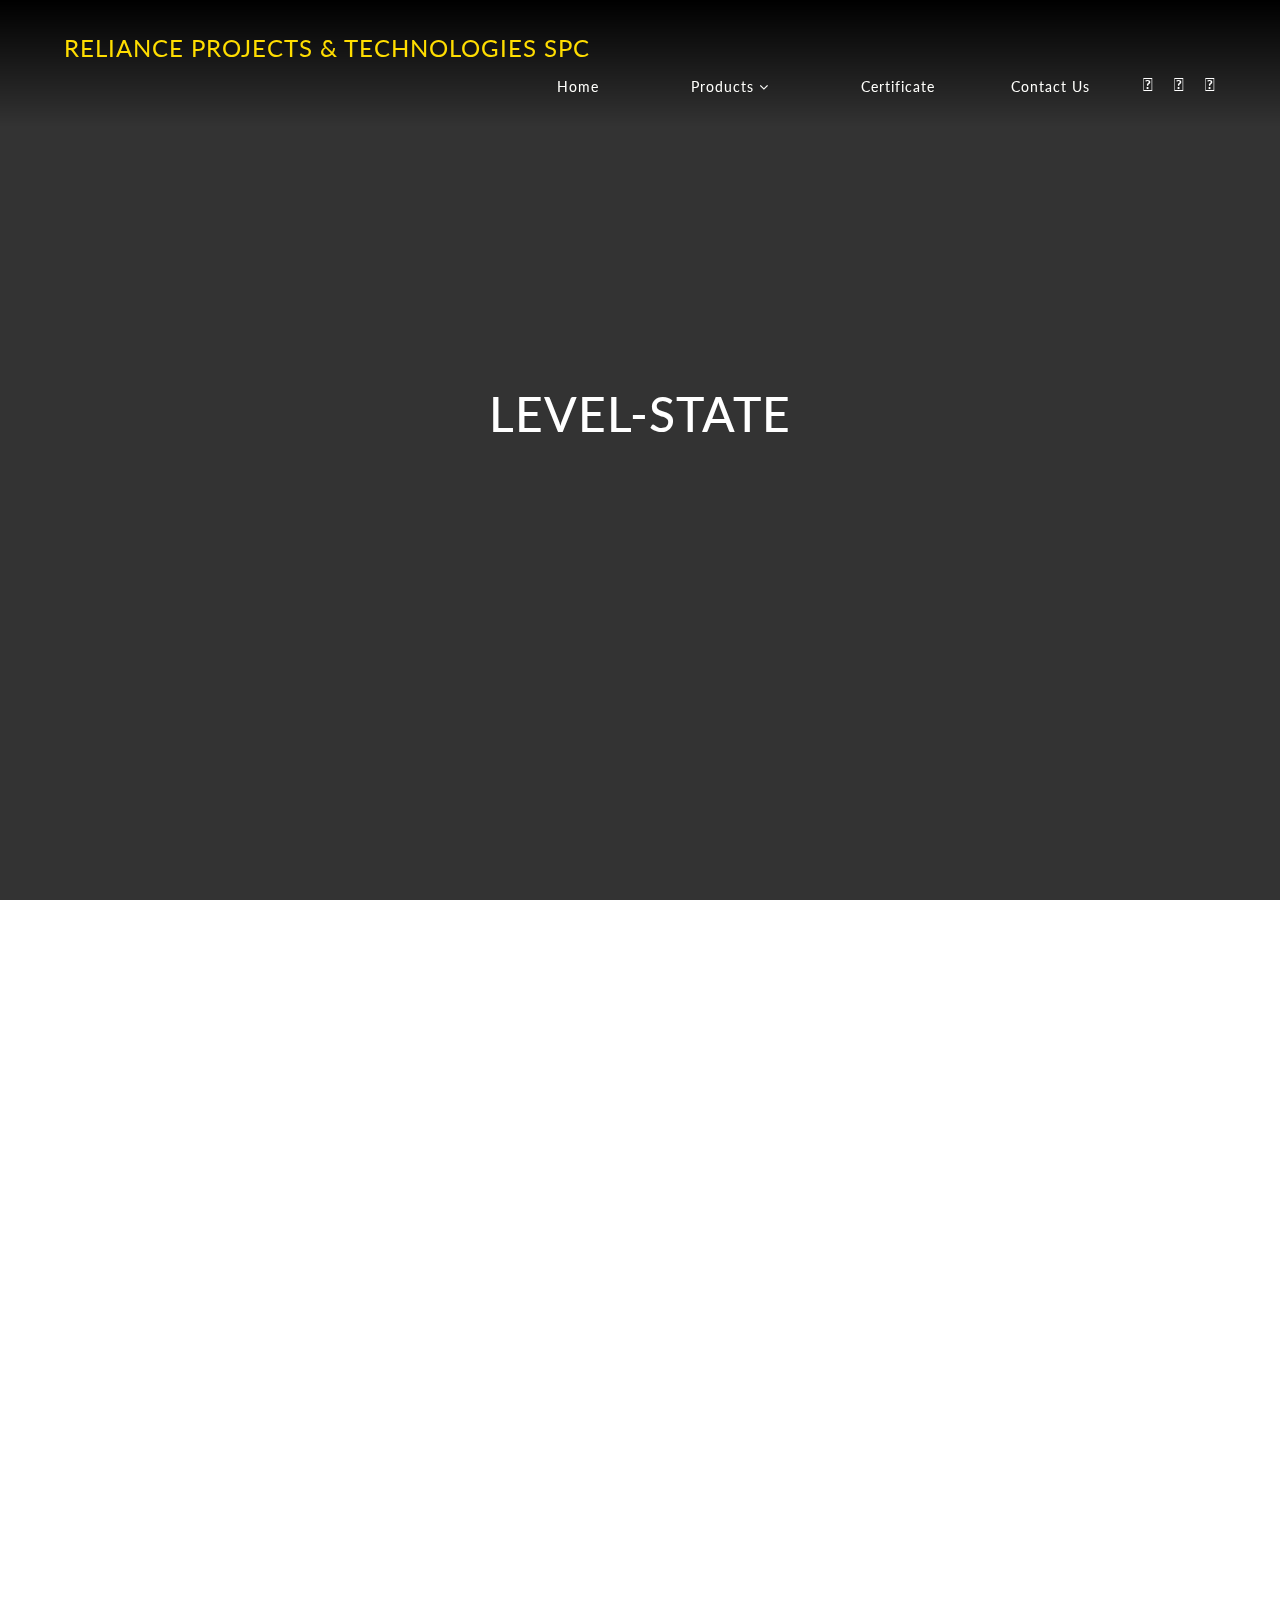
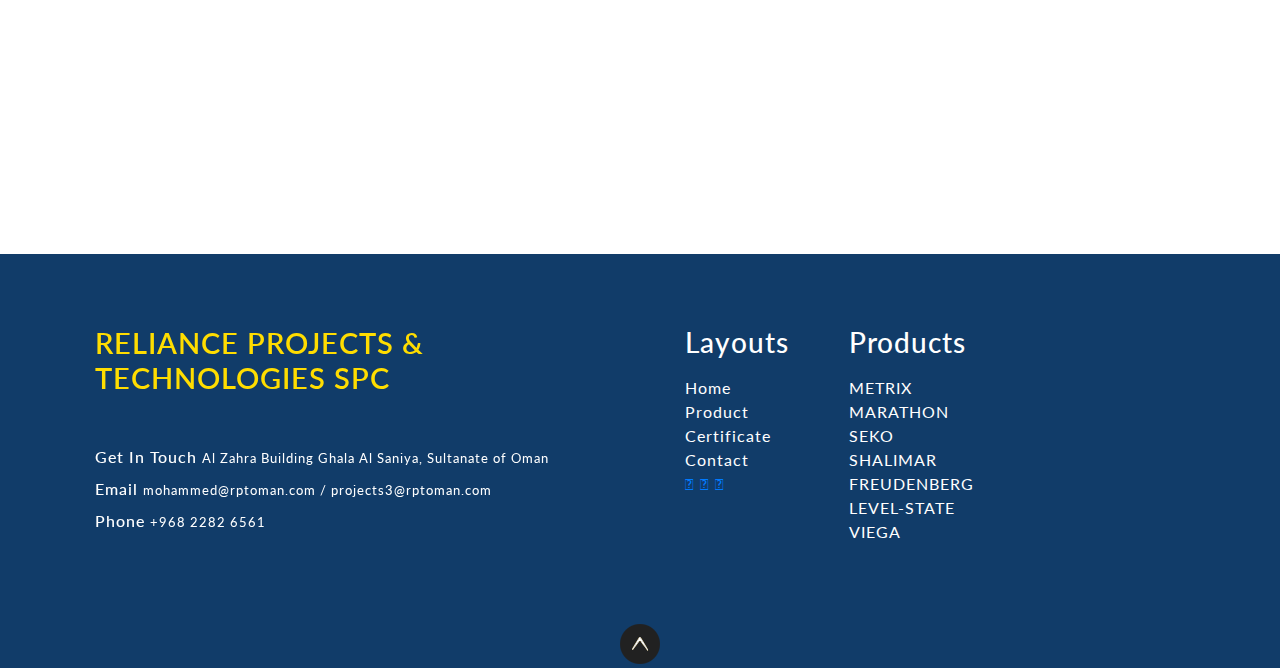
<file: level_state.html>
<html lang="zxx">

<head>
	<title>Oil-rig a Industrial Category Bootstrap Responsive web Template| Home :: </title>
	<!--meta tags -->
	<meta charset="UTF-8">
	<meta name="viewport" content="width=device-width, initial-scale=1">
	<meta name="keywords"
		content="Oil-rig Responsive web template, Bootstrap Web Templates, Flat Web Templates, Android Compatible web template, 
         Smartphone Compatible web template, free webdesigns for Nokia, Samsung, LG, SonyEricsson, Motorola web design" />
	<script>
		addEventListener("load", function () {
			setTimeout(hideURLbar, 0);
		}, false);

		function hideURLbar() {
			window.scrollTo(0, 1);
		}
	</script>
	<!--//meta tags ends here-->
	<!--booststrap-->
	<link href="css/bootstrap.min.css" rel="stylesheet" type="text/css" media="all">
	<!--//booststrap end-->
	<!-- font-awesome icons -->
	<link href="css/font-awesome.min.css" rel="stylesheet">
	<!-- //font-awesome icons -->
	<!--stylesheets-->
	<link href="css/style.css" rel='stylesheet' type='text/css' media="all">
	<!--//stylesheets-->
	<link href="//fonts.googleapis.com/css?family=Fira+Sans:400,500,600,700" rel="stylesheet">
	<link href="//fonts.googleapis.com/css?family=Oxygen:400,700" rel="stylesheet">

	<!-- font-awesome -->
	<link rel="stylesheet" href="https://cdnjs.cloudflare.com/ajax/libs/font-awesome/6.2.1/css/all.min.css"
		integrity="sha512-MV7K8+y+gLIBoVD59lQIYicR65iaqukzvf/nwasF0nqhPay5w/9lJmVM2hMDcnK1OnMGCdVK+iQrJ7lzPJQd1w=="
		crossorigin="anonymous" referrerpolicy="no-referrer" />
	<link href="//fonts.googleapis.com/css?family=Fira+Sans:400,500,600,700" rel="stylesheet">
	<link href="//fonts.googleapis.com/css?family=Oxygen:400,700" rel="stylesheet">
	<!-- animation -->
	<link href="https://unpkg.com/aos@2.3.1/dist/aos.css" rel="stylesheet">
	<script src="https://unpkg.com/aos@2.3.1/dist/aos.js"></script>
</head>

<body>

	<div class="" id="home">
		<!-- header -->
		<div class="headder-top" style="background: linear-gradient(black , rgba(0,0,0,0.001));;">
			<!-- nav -->
			<nav>
				<div id="logo">
					<h1><a href="index.html">RELIANCE PROJECTS & TECHNOLOGIES SPC</a></h1>
				</div>
				<label for="drop" class="toggle"><i class="fa-solid fa-bars"></i></label>
				<input type="checkbox" id="drop">
				<ul class="menu mt-2">
					<li class="active"><a href="index.html">Home</a></li>

					<li class="mx-lg-3 mx-md-2 my-md-0 my-1">
						<!-- First Tier Drop Down -->
						<label for="droptwo-2" class="toggle toogle-2">Products <span class="fa fa-angle-down"
								aria-hidden="true"></span>
						</label>
						<a href="#">Products <span class="fa fa-angle-down" aria-hidden="true"></span></a>
						<input type="checkbox" id="droptwo-2">
						<ul>
							<li><a href="metrix.html" class="drop-text">METRIX</a></li>
							<li><a href="marathon.html" class="drop-text">MARATHON</a></li>
							<li><a href="seko.html" class="drop-text">SEKO</a></li>
							<li><a href="shalimar.html" class="drop-text">SHALIMAR</a></li>
							<li><a href="freudenberg.html" class="drop-text">FREUDENBERG</a></li>
							<li><a href="level_state.html" class="drop-text">LEVEL-STATE</a></li>
							<li><a href="viega.html" class="drop-text">VIEGA</a></li>
						</ul>
					</li>
					<li><a href="certificate.html">Certificate</a></li>
					<li><a href="contact.html">Contact Us</a></li>
					<a href="https://wa.me/+917057094772" target="_blank" class="social_media"><i
							class="fa-brands fa-whatsapp "></i></a>
					<a href="#" class="social_media"><i class="fa-brands fa-facebook "></i></a>
					<a href="#" class="social_media"><i class="fa-brands fa-twitter "></i></a>

				</ul>
			</nav>
			<!-- //nav -->
		</div>
		<!-- //header -->
		<!-- banner -->

		<section id="metrix" class="text-gray-600 body-font" data-aos="fade-up" data-aos-duration="2000">
			<div class="custombar">
				<div></div>
				<h2>LEVEL-STATE</h2>
				<div class="about">

					<a href="#about">
						<svg class="arrow-circle-down bounce" viewbox="0 0 1792 1792"
							xmlns="http://www.w3.org/2000/svg">
							<path
								d="M1412 897q0-27-18-45l-91-91q-18-18-45-18t-45 18l-189 189v-502q0-26-19-45t-45-19h-128q-26 0-45 19t-19 45v502l-189-189q-19-19-45-19t-45 19l-91 91q-18 18-18 45t18 45l362 362 91 91q18 18 45 18t45-18l91-91 362-362q18-18 18-45zm252-1q0 209-103 385.5t-279.5 279.5-385.5 103-385.5-103-279.5-279.5-103-385.5 103-385.5 279.5-279.5 385.5-103 385.5 103 279.5 279.5 103 385.5z"
								fill="#fff"></path>
						</svg>
					</a>


				</div>
			</div>
		</section>


		<section class="about " id="about" data-aos="fade-up" data-aos-duration="1500">
			<div>
				<div>
					<h2 class="text-center mb-4">
						NEED FOR LEVEL MEASUREMENT
					</h2>
					<ul class=" level_state_info pl-lg-5 pb-lg-5  mb-12 fw-bolder">
						<li class="level_state_li mb-lg-2 fw-bolder">1) Reliable detection of boiler drum water level is
							essential for the safety of any steam raising plant</li>
						<li class="level_state_li mb-lg-2 fw-bolder">2) Very high level may result in erosive wet steam,
							causing damage to the downstream equipments including turbine</li>
						<li class="level_state_li mb-lg-2 fw-bolder">3) Very low level may cause overheating, leading to
							tube failure and possible explosion</li>
						<li class="level_state_li mb-lg-2 fw-bolder">4) Levelstate’s Electronic Drum Level Indicator
							(EDLI) and Port Type Direct Water Level Gauge (DWLG) are widely accepted in the industry. We
							also offer an Electronic Level br
							Switch (ELS) based on Conductivity principle.</li>
						<li class="level_state_li mb-lg-2 fw-bolder">5) EDLI & ELS are suitable for monitoring water
							level including alarm/trip at pre-set levels of steam generating plants</li>
					</ul>
				</div>

				<div class="d-lg-flex  justify-content-center  mt-3">
					<div class="level_state_img_con  ">
						<h3 class="p-3 mb-2 bg-dark text-white text-center ">EDLI</h3><img class="" src="images/ls1.jpg"
							alt="">
					</div>
					<div class="level_state_img_con  ">
						<h3 class="p-3 mb-2 bg-dark text-white  text-center">DWLG</h3><img class="" src="images/ls2.jpg"
							alt="">
					</div>
				</div>
			</div>
		</section>


		<!-- footer -->
		<footer class="py-lg-4 py-md-3 py-sm-3 py-3">
			<div class="container py-lg-5 py-md-5 py-sm-4 py-3">
				<div class="row">
					<div class="col-lg-6 col-md-7 footer-left-grid">
						<div class="footer-head">
							<h2><a href="index.html">RELIANCE PROJECTS & TECHNOLOGIES SPC</a></h2>
						</div>
						<div class="mb-1 pt-lg-5 pt-md-4 pt-3 footer-address">
							<ul>
								<li>
									<h4>Get In Touch</h4>
								</li>
								<li>
									<p>Al Zahra Building Ghala Al Saniya,

										Sultanate of Oman</p>
								</li>
							</ul>
						</div>
						<div class="mb-1 footer-address">
							<ul>
								<li>
									<h4>Email</h4>
								</li>
								<li>
									<p><a href="mailto:info@example.com"> mohammed@rptoman.com / projects3@rptoman.com
										</a>
									</p>
								</li>
							</ul>
						</div>
						<div class="mb-1 footer-address">
							<ul>
								<li>
									<h4>Phone</h4>
								</li>
								<li>
									<p>+968 2282 6561
									</p>
								</li>
							</ul>
						</div>
					</div>
					<div class="row " style="display: flex; justify-content: space-around;">
						<div class="fotter_list">
							<h3 class="listhead ">Layouts</h3>
							<ul class="listchild list-group  mt-lg-3 mt-md-2 mt-1 ">
								<li><a href="index.html">Home</a></li>
								<li><a href="metrix.html">Product </a></li>
								<li><a href="certificate.html">Certificate</a></li>
								<li><a href="contact.html">Contact</a></li>
								<P>

									<a href="https://wa.me/+917057094772" target="_blank" class="social_media_footer"><i
											class="fa-brands fa-whatsapp "></i></a>
									<a href="#" class="social_media_footer"><i class="fa-brands fa-facebook "></i></a>
									<a href="#" class="social_media_footer"><i class="fa-brands fa-twitter "></i></a>
								</P>
							</ul>
						</div>
						<div class="fotter_list">
							<h3 class="listhead">Products</h3>
							<ul class="listchild list-group  mt-lg-3 mt-md-2 mt-1 ">
								<li><a href="metrix.html">METRIX</a></li>
								<li><a href="marathon.html">MARATHON</a></li>
								<li><a href="seko.html">SEKO</a></li>
								<li><a href="shalimar.html">SHALIMAR</a></li>
								<li><a href="freudenberg.html">FREUDENBERG</a></li>
								<li><a href="level_state.html">LEVEL-STATE </a></li>
								<li><a href="viega.html">VIEGA </a></li>
							</ul>
						</div>



					</div>
		</footer>
		<footer class="py-lg-1 ">
			<!-- <div class="bottem-wthree-footer text-center pt-lg-5 pt-md-4 pt-3">
		   <p>
			  © 2019 RELIANCE PROJECTS & TECHNOLOGIES SPC. All Rights Reserved | Design by <a href="http://www.  .com" target="_blank"> </a>
		   </p>
		</div> -->
			<!-- move icon -->
			<div class="text-center">
				<a href="#home" class="move-top text-center mt-lg-1"></a>
			</div>
			<!--//move icon -->
	</div>
	</footer>
	<!--//footer -->
	<script>
		AOS.init();
	</script>


</body>

</html>
</file>
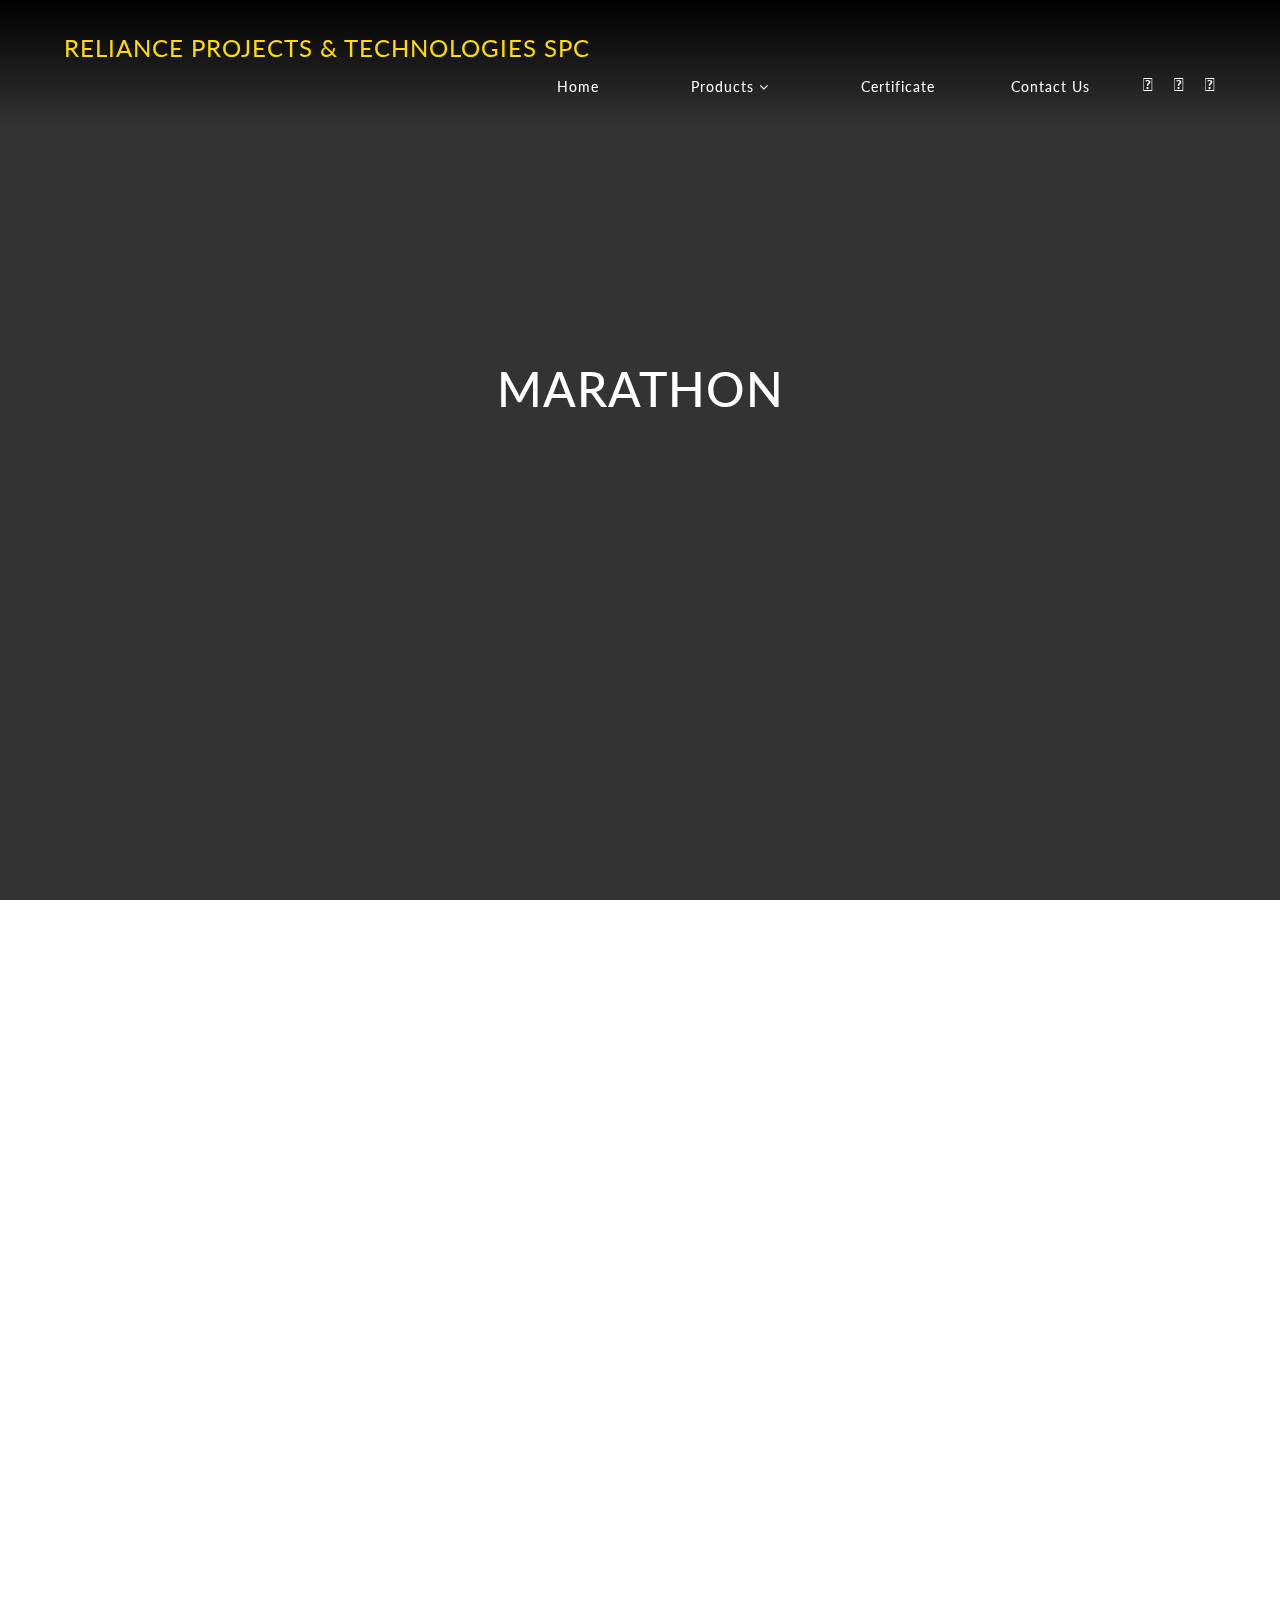
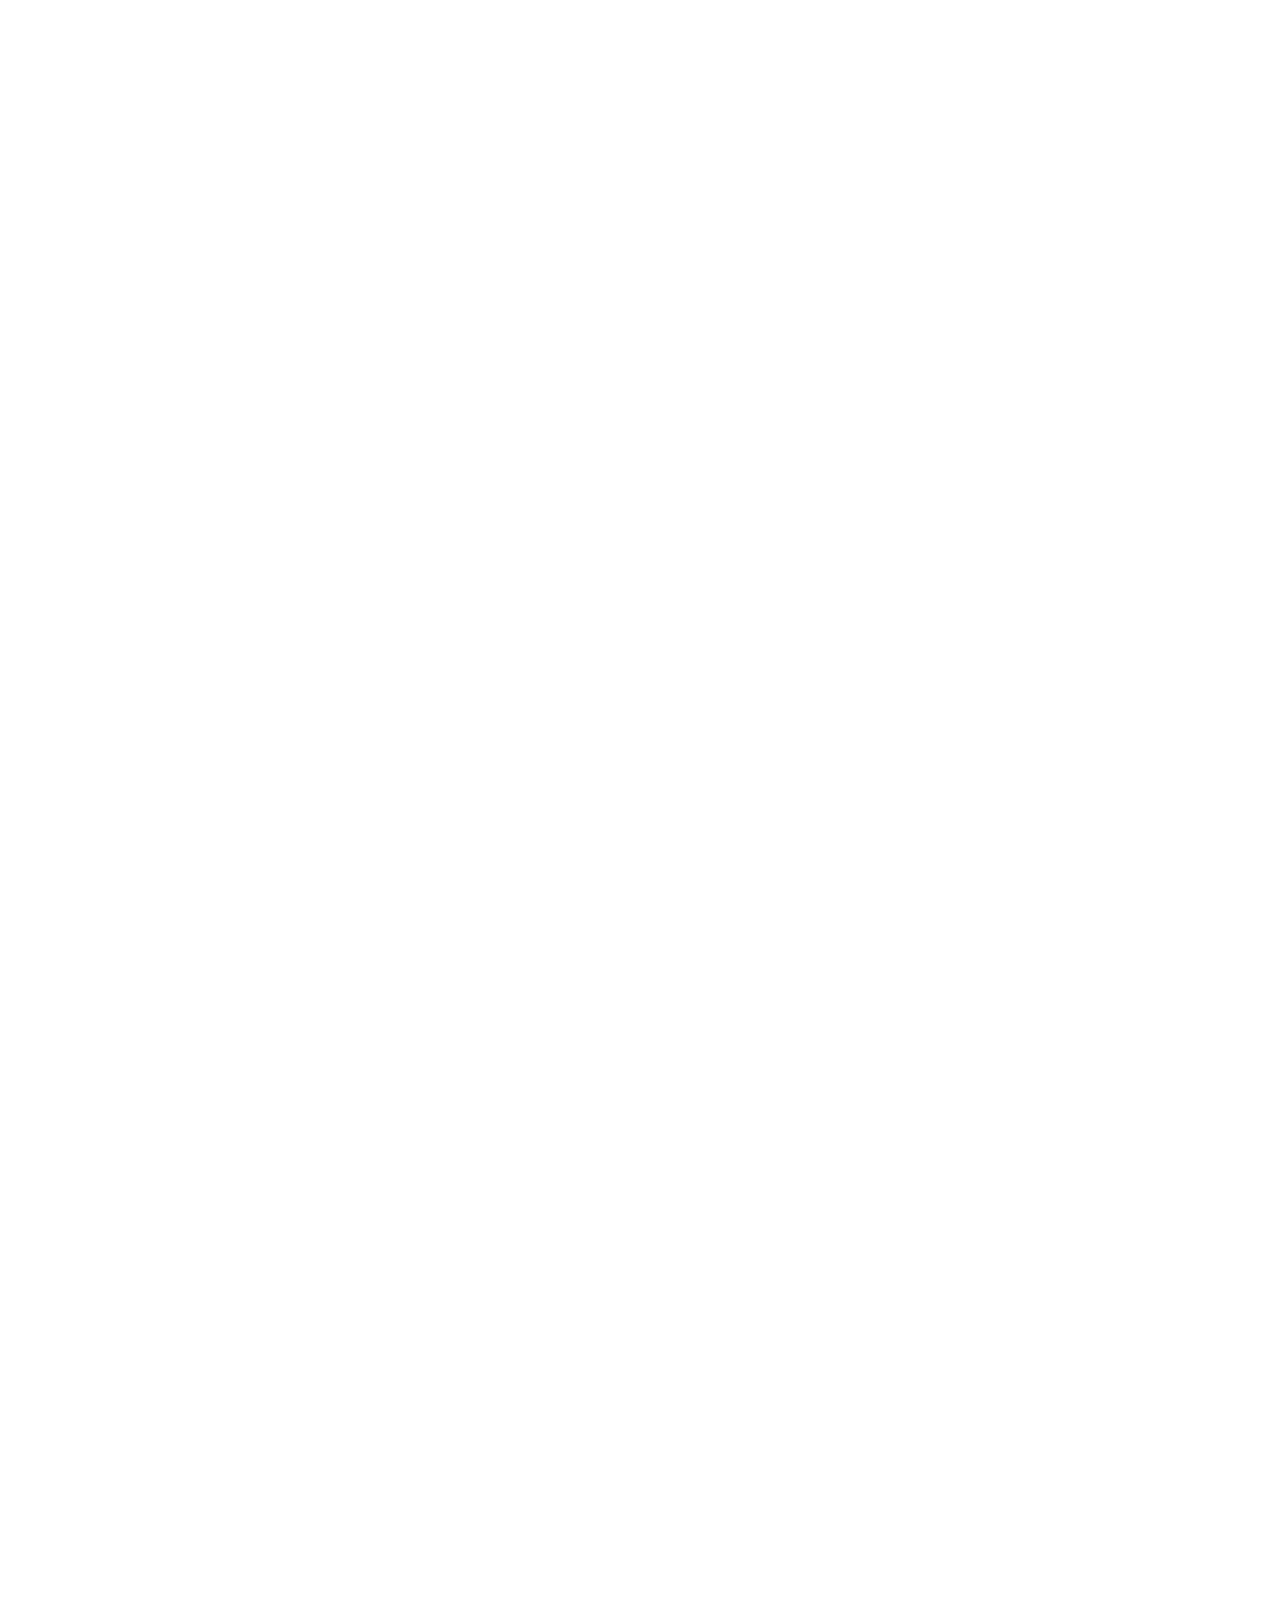
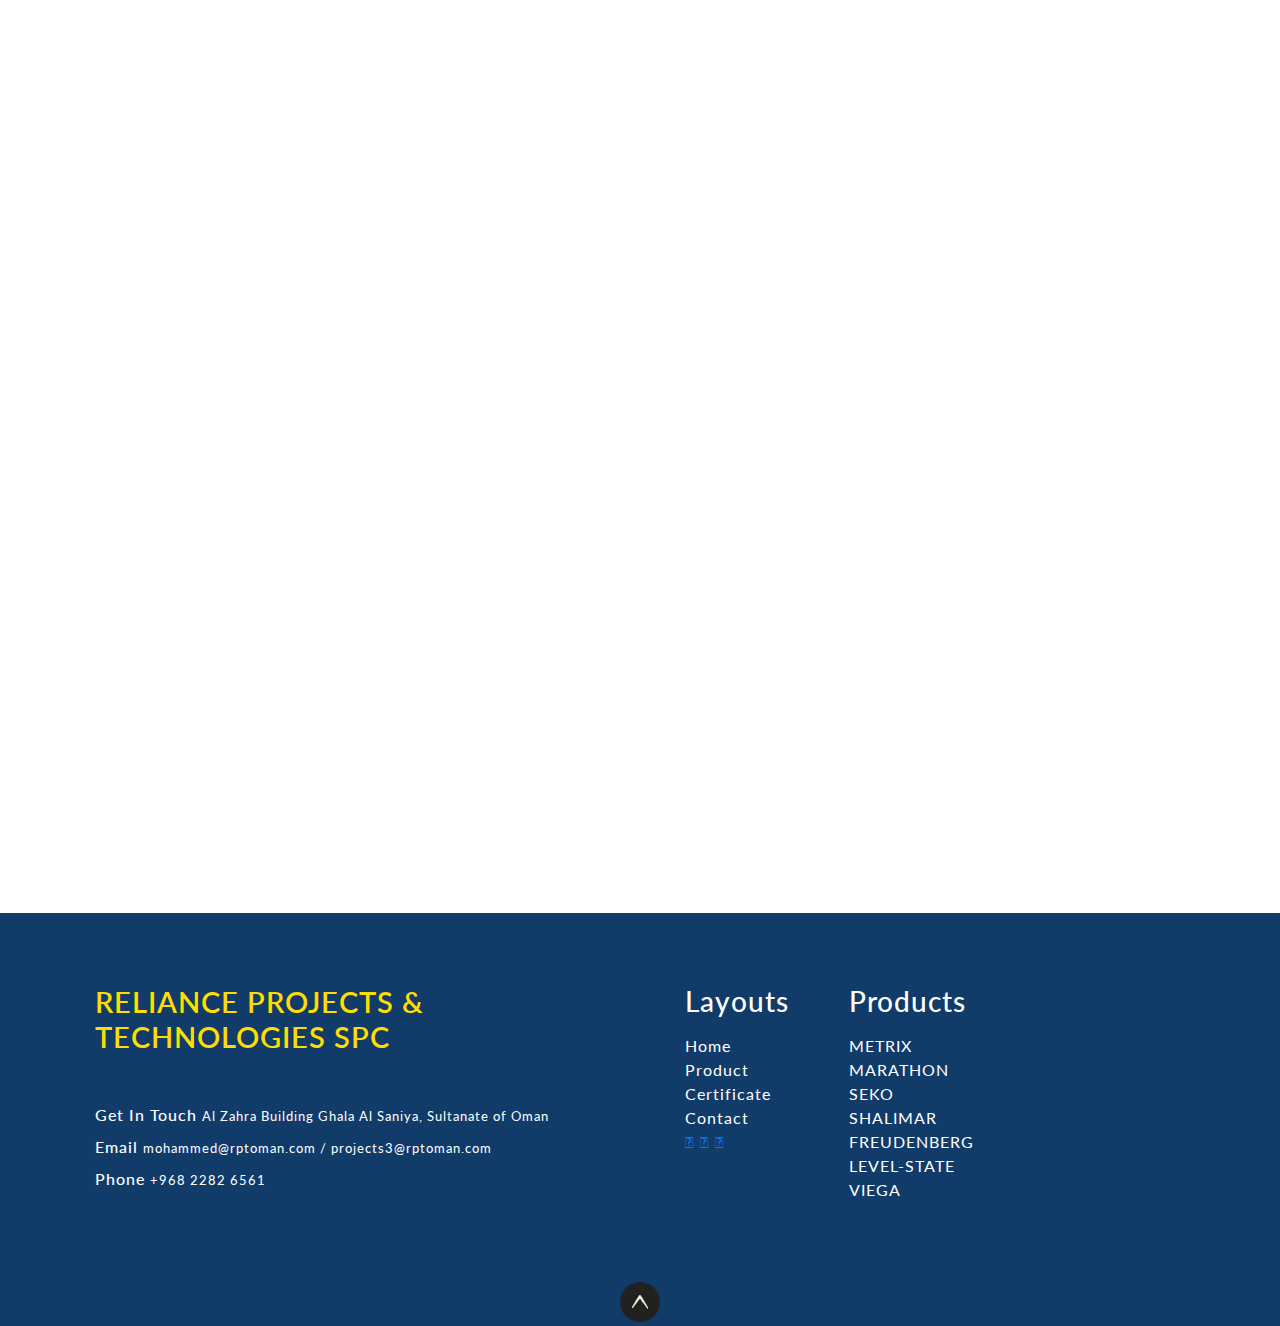
<file: marathon.html>
<html lang="zxx">

<head>
	<title>Oil-rig a Industrial Category Bootstrap Responsive web Template| Home :: </title>
	<!--meta tags -->
	<meta charset="UTF-8">
	<meta name="viewport" content="width=device-width, initial-scale=1">
	<meta name="keywords"
		content="Oil-rig Responsive web template, Bootstrap Web Templates, Flat Web Templates, Android Compatible web template, 
         Smartphone Compatible web template, free webdesigns for Nokia, Samsung, LG, SonyEricsson, Motorola web design" />
	<script>
		addEventListener("load", function () {
			setTimeout(hideURLbar, 0);
		}, false);

		function hideURLbar() {
			window.scrollTo(0, 1);
		}
	</script>
	<!--//meta tags ends here-->
	<!--booststrap-->
	<link href="css/bootstrap.min.css" rel="stylesheet" type="text/css" media="all">
	<!--//booststrap end-->
	<!-- font-awesome icons -->
	<link href="css/font-awesome.min.css" rel="stylesheet">
	<!-- //font-awesome icons -->
	<!--stylesheets-->
	<link href="css/style.css" rel='stylesheet' type='text/css' media="all">
	<!--//stylesheets-->
	<link href="//fonts.googleapis.com/css?family=Fira+Sans:400,500,600,700" rel="stylesheet">
	<link href="//fonts.googleapis.com/css?family=Oxygen:400,700" rel="stylesheet">

	<!-- font-awesome -->
	<link rel="stylesheet" href="https://cdnjs.cloudflare.com/ajax/libs/font-awesome/6.2.1/css/all.min.css"
		integrity="sha512-MV7K8+y+gLIBoVD59lQIYicR65iaqukzvf/nwasF0nqhPay5w/9lJmVM2hMDcnK1OnMGCdVK+iQrJ7lzPJQd1w=="
		crossorigin="anonymous" referrerpolicy="no-referrer" />
	<link href="//fonts.googleapis.com/css?family=Fira+Sans:400,500,600,700" rel="stylesheet">
	<link href="//fonts.googleapis.com/css?family=Oxygen:400,700" rel="stylesheet">
	<!-- animation -->
	<link href="https://unpkg.com/aos@2.3.1/dist/aos.css" rel="stylesheet">
	<script src="https://unpkg.com/aos@2.3.1/dist/aos.js"></script>
</head>

<body>

	<div class="" id="home">
		<!-- header -->
		<div class="headder-top" style="background: linear-gradient(black , rgba(0,0,0,0.001));;">
			<!-- nav -->
			<nav>
				<div id="logo">
					<h1><a href="index.html">RELIANCE PROJECTS & TECHNOLOGIES SPC</a></h1>
				</div>
				<label for="drop" class="toggle"><i class="fa-solid fa-bars"></i></label>
				<input type="checkbox" id="drop">
				<ul class="menu mt-2">
					<li class="active"><a href="index.html">Home</a></li>

					<li class="mx-lg-3 mx-md-2 my-md-0 my-1">
						<!-- First Tier Drop Down -->
						<label for="droptwo-2" class="toggle toogle-2">Products <span class="fa fa-angle-down"
								aria-hidden="true"></span>
						</label>
						<a href="#">Products <span class="fa fa-angle-down" aria-hidden="true"></span></a>
						<input type="checkbox" id="droptwo-2">
						<ul>
							<li><a href="metrix.html" class="drop-text">METRIX</a></li>
							<li><a href="marathon.html" class="drop-text">MARATHON</a></li>
							<li><a href="seko.html" class="drop-text">SEKO</a></li>
							<li><a href="shalimar.html" class="drop-text">SHALIMAR</a></li>
							<li><a href="freudenberg.html" class="drop-text">FREUDENBERG</a></li>
							<li><a href="level_state.html" class="drop-text">LEVEL-STATE</a></li>
							<li><a href="viega.html" class="drop-text">VIEGA</a></li>
						</ul>
					</li>
					<li><a href="certificate.html">Certificate</a></li>
					<li><a href="contact.html">Contact Us</a></li>
					<a href="https://wa.me/+917057094772" target="_blank" class="social_media"><i
							class="fa-brands fa-whatsapp "></i></a>
					<a href="#" class="social_media"><i class="fa-brands fa-facebook "></i></a>
					<a href="#" class="social_media"><i class="fa-brands fa-twitter "></i></a>

				</ul>
			</nav>
			<!-- //nav -->
		</div>
		<!-- //header -->
		<!-- banner -->


		<section id="mainbanner" class="text-gray-600 body-font" data-aos="fade-up" data-aos-duration="2000">
			<div class="custombar">
				<div></div>
				<h2>MARATHON</h2>

				<div class="products_arrow">

					<a href="#marathon_products">
						<svg class="arrow-circle-down bounce" viewbox="0 0 1792 1792"
							xmlns="http://www.w3.org/2000/svg">
							<path
								d="M1412 897q0-27-18-45l-91-91q-18-18-45-18t-45 18l-189 189v-502q0-26-19-45t-45-19h-128q-26 0-45 19t-19 45v502l-189-189q-19-19-45-19t-45 19l-91 91q-18 18-18 45t18 45l362 362 91 91q18 18 45 18t45-18l91-91 362-362q18-18 18-45zm252-1q0 209-103 385.5t-279.5 279.5-385.5 103-385.5-103-279.5-279.5-103-385.5 103-385.5 279.5-279.5 385.5-103 385.5 103 279.5 279.5 103 385.5z"
								fill="#fff"></path>
						</svg>
					</a>


				</div>
			</div>
		</section>


		<section class="about " id="marathon_products">
			<!-- <div class="container py-lg-5 py-md-4 py-sm-4 py-3"> -->
			<div class="product-parent" data-aos="fade-right" data-aos-duration="2000">

				<div class="myproduct_img  ">
					<h5 class="text-center mb-1">HOTRODCARTRIDGEHEATERS</h5>
					<img src="images/marathon0.jpg" alt="news image">
				</div>
				<div class="about-para-txt  ">
					<p class="cutoff-text">The engineers at MARATHON Heater have developed a cartridge heater that
						exceeds the performance
						and durability of other cartridge heaters. Through refinements in the 1. swaging
						process,specially designed cores, carefulselection ofmagnesiumoxide fill, nickel chromium
						resistance wire, stainless steel tubing, and carefully controlled production
						processes,HotRodsroutinely outperformother cartridge heatersin difficult applications.

						High temperature lead wires for temperatures up to 450° C. High impact ceramic cap retards
						contamination and is suitable for high vibration applications. Deep holes in cap 4.
						preventfraying ofleadswhen bent.Nickel-chromiumresistancewire formaximumheater life, evenly
						wound for even heat distribution. High purity magnesiumoxide fillselected for maximum dielectric
						strength and thermal conductivity, highly compacted for maximum heattransfer.
					</p>
					<input type="checkbox" class="expand_btn">

				</div>
			</div>

			<div class="product-parent" data-aos="fade-left" data-aos-duration="2000">
				<div class="myproduct_img ">
					<h5 class="text-center mb-1">SILICONERUBBERHEATERS</h5>
					<img src="images/marathon1.jpg" alt="news image">
				</div>
				<div class="about-para-txt  ">
					<p class="cutoff-text">MARATHON Heater flexible heaters provide outstanding performance in
						applications up to 250°C
						under a variety of operating conditions. Properly applied silicone rubber heater life routinely
						exceeds 10 years. Silicone rubber has a high dielectric strength and is flame retardant and
						non-toxic. Design versatility permits special heat profiles allowing zones of higher or lower
						heat concentration as needed. Their flexible construction makes them very easy to install on a
						variety ofsurfaces. Silicone Rubber Heaters can be mounted to flat or curved surfaces. They are
						not affected by vibration, flexing or repeated mechanical shock.
					</p>
					<input type="checkbox" class="expand_btn">


				</div>
			</div>
			<div class="product-parent" data-aos="fade-right" data-aos-duration="2000">
				<div class="myproduct_img ">
					<h5 class="text-center mb-1">MICA & CERAMICBANDHEATERS</h5>
					<img src="images/marathon2.jpg" alt="news image">
				</div>
				<div class="about-para-txt  ">
					<p class="cutoff-text">High temperature oxidation resistant metal sheath. Highest grade mica
						insulation provides
						excellent electrical insulation at high temperatures and is resistant to moisture. Clamping band
						islow thermal expansion stainlesssteel construction designed to maintain clamping pressure at
						elevated temperatures. Nickel/Chromium resistance wire evenly wound for uniformheat distribution
						and reliable accuracy.
					</p>
					<input type="checkbox" class="expand_btn">

				</div>
			</div>
			<div class="product-parent" data-aos="fade-left" data-aos-duration="2000">
				<div class="myproduct_img ">
					<h5 class="text-center mb-1">HEATING & COOLINGJACKET WITHHEATER</h5>
					<img src="images/marathon3.jpg" alt="news image">
				</div>
				<div class="about-para-txt  ">
					<p class="cutoff-text">A blower assembly is used to distribute air in various kinds of equipment. It
						is commonly seen in
						cars, furnaces, and home appliances. During forging or furnace operation, air is the utility
						that should be available at all time in order to ensure a smooth and standardized operation.
						<br>
						<br>
						Supplying air manually will reduce productivity and more man hour to accomplish a given task.
					</p>
					<input type="checkbox" class="expand_btn">

				</div>
			</div>
			<div class="product-parent" data-aos="fade-right" data-aos-duration="2000">
				<div class="myproduct_img ">
					<h5 class="text-center mb-1">COILHEATERS</h5>
					<img src="images/marathon4.jpg" alt="news image">
				</div>
				<div class="about-para-txt  ">
					<p class="cutoff-text">Coil heaters are an advance concept of thermal engineering, is also known as
						high performance
						tubular heaters or cable heaters. The basic construction of these heaters consist of compacted
						MgO, high temperature resistance wire and Chrome Nickel Steel tube. These heaters can be
						constructed with or without builtin thermocouples.
					</p>
					<input type="checkbox" class="expand_btn">

				</div>
			</div>
			<div class="product-parent" data-aos="fade-left" data-aos-duration="2000">
				<div class="myproduct_img ">
					<h5 class="text-center mb-1">MINERAL INSULATEDHEATINGCABLES</h5>
					<img src="images/marathon5.jpg" alt="news image">
				</div>
				<div class="about-para-txt  ">
					<p class="cutoff-text">MARATHON Mineral Insulated Heating Cables are the most rugged heating cable
						in MARATHON's product
						line. Constructed of a solid series resistor element embedded in highly compacted mineral
						insulation, MI cables are built to handle high temperature, high wattage applications. The
						series resistor and mineral insulation are encased in a metallic jacket of INCONEL 600/800,
						SS304/316/321 or Copper for different high temperature or corrosive applications
					</p>
					<input type="checkbox" class="expand_btn">

				</div>
			</div>
			<div class="product-parent" data-aos="fade-right" data-aos-duration="2000">
				<div class="myproduct_img ">
					<h5 class="text-center mb-1">TUBULARHEATERS& HEATINGBANK</h5>
					<img src="images/marathon6.jpg" alt="news image">
				</div>
				<div class="about-para-txt  ">
					<p class="cutoff-text">Tubular elements are the most versatile of all metal sheathed heaters. They
						can be supplied
						inmany lengths, diameters,sheathmaterials and electricalratings. Inherent mechanical flexibility
						permits forming and bending into many shapes and sizes providing unique adaptability for the
						process engineer or product designer. Various sheath material selections are available to
						provide suitable operation from liquid immersion service through high temperature (871°C)radiant
						heating service.
					</p>
					<input type="checkbox" class="expand_btn">

				</div>
			</div>
			<div class="product-parent" data-aos="fade-left" data-aos-duration="2000">
				<div class="myproduct_img ">
					<h5 class="text-center mb-1">THERMOCOUPLES& RTDS</h5>
					<img src="images/marathon7.jpg" alt="news image">
				</div>
				<div class="about-para-txt  ">
					<p class="cutoff-text">MARATHON Heater is pleased to present our line of premium temperature
						sensors. We offer standard
						and customized thermocouples, mineral insulated thermocouples, and RTDs. We use only the highest
						grade materials and offer a variety of sheath materials for any environment or temperature
						range. All sensors are subject to rigid quality control procedures and a thorough inspection
						process. Expert engineering assistance is readily available for any ordersize, largeorsmall.
					</p>
					<input type="checkbox" class="expand_btn">

				</div>
			</div>
			<div class="product-parent" data-aos="fade-right" data-aos-duration="2000">
				<div class="myproduct_img ">
					<h5 class="text-center mb-1">CUSTOMIZEDHEATING& CONTROLSYSTEM</h5>
					<img src="images/marathon8.jpg" alt="news image">
				</div>
				<div class="about-para-txt  ">
					<p class="cutoff-text">In addition to many different standard heaters MARATHON also offers unlimited
						variations in the
						form of customized heater designs. If your requirements call for unique physical attributes,
						special wattage or voltage ratings, MARATHON can create a heater to fit your unique application.
						Many times we are able to incorporate design enhancements at little or no added cost. To help
						you become more familiar with our capabilities, please review photos of heater assembled below.
						They represent just a few ways we have helped other customers improve their process heating
						operations.
					</p>
					<input type="checkbox" class="expand_btn">


				</div>
			</div>
			<div class="product-parent" data-aos="fade-left" data-aos-duration="2000">
				<div class="myproduct_img ">
					<h5 class="text-center mb-1">AIR HEATERS</h5>
					<img src="images/marathon9.jpg" alt="news image">
				</div>
				<div class="about-para-txt  ">
					<p class="cutoff-text">MARATHON has successfully developed import substitute Mica Air Heater for
						drying plastic granule.
						Hot-air dryers have long been the natural choice forresinsthat have no affinity to moisture.
						Non-hygroscopic resins such as polyolefin's, polystyrene, and PVC pick up only surface moisture
						from condensation when exposed to high humidity and changing temperatures. Such surface moisture
						is easily removed by a stream of heated ambient air by the help of these Air Heaters
					</p>
					<input type="checkbox" class="expand_btn">

				</div>
			</div>
			<!-- </div> 	 -->
		</section>




		<!-- footer -->
		<footer class="py-lg-4 py-md-3 py-sm-3 py-3">
			<div class="container py-lg-5 py-md-5 py-sm-4 py-3">
				<div class="row">
					<div class="col-lg-6 col-md-7 footer-left-grid">
						<div class="footer-head">
							<h2><a href="index.html">RELIANCE PROJECTS & TECHNOLOGIES SPC</a></h2>
						</div>
						<div class="mb-1 pt-lg-5 pt-md-4 pt-3 footer-address">
							<ul>
								<li>
									<h4>Get In Touch</h4>
								</li>
								<li>
									<p>Al Zahra Building Ghala Al Saniya,

										Sultanate of Oman</p>
								</li>
							</ul>
						</div>
						<div class="mb-1 footer-address">
							<ul>
								<li>
									<h4>Email</h4>
								</li>
								<li>
									<p><a href="mailto:info@example.com"> mohammed@rptoman.com / projects3@rptoman.com
										</a>
									</p>
								</li>
							</ul>
						</div>
						<div class="mb-1 footer-address">
							<ul>
								<li>
									<h4>Phone</h4>
								</li>
								<li>
									<p>+968 2282 6561
									</p>
								</li>
							</ul>
						</div>
					</div>
					<div class="row " style="display: flex; justify-content: space-around;">
						<div class="fotter_list">
							<h3 class="listhead ">Layouts</h3>
							<ul class="listchild list-group   mt-lg-3 mt-md-2 mt-1">
								<li><a href="index.html">Home</a></li>
								<li><a href="metrix.html">Product </a></li>
								<li><a href="certificate.html">Certificate</a></li>
								<li><a href="contact.html">Contact</a></li>
								<P>

									<a href="https://wa.me/+917057094772" target="_blank" class="social_media_footer"><i
											class="fa-brands fa-whatsapp "></i></a>
									<a href="#" class="social_media_footer"><i class="fa-brands fa-facebook "></i></a>
									<a href="#" class="social_media_footer"><i class="fa-brands fa-twitter "></i></a>
								</P>
							</ul>
						</div>
						<div class="fotter_list">
							<h3 class="listhead">Products</h3>
							<ul class="listchild list-group  mt-lg-3 mt-md-2 mt-1 ">
								<li><a href="metrix.html">METRIX</a></li>
								<li><a href="marathon.html">MARATHON</a></li>
								<li><a href="seko.html">SEKO</a></li>
								<li><a href="shalimar.html">SHALIMAR</a></li>
								<li><a href="freudenberg.html">FREUDENBERG</a></li>
								<li><a href="level_state.html">LEVEL-STATE </a></li>
								<li><a href="viega.html">VIEGA </a></li>
							</ul>
						</div>



					</div>
		</footer>
		<footer class="py-lg-1 ">

			<div class="text-center">
				<a href="#home" class="move-top text-center mt-lg-1"></a>
			</div>

	</div>
	</footer>
	<script>
		AOS.init();
	</script>
</body>

</html>
</file>
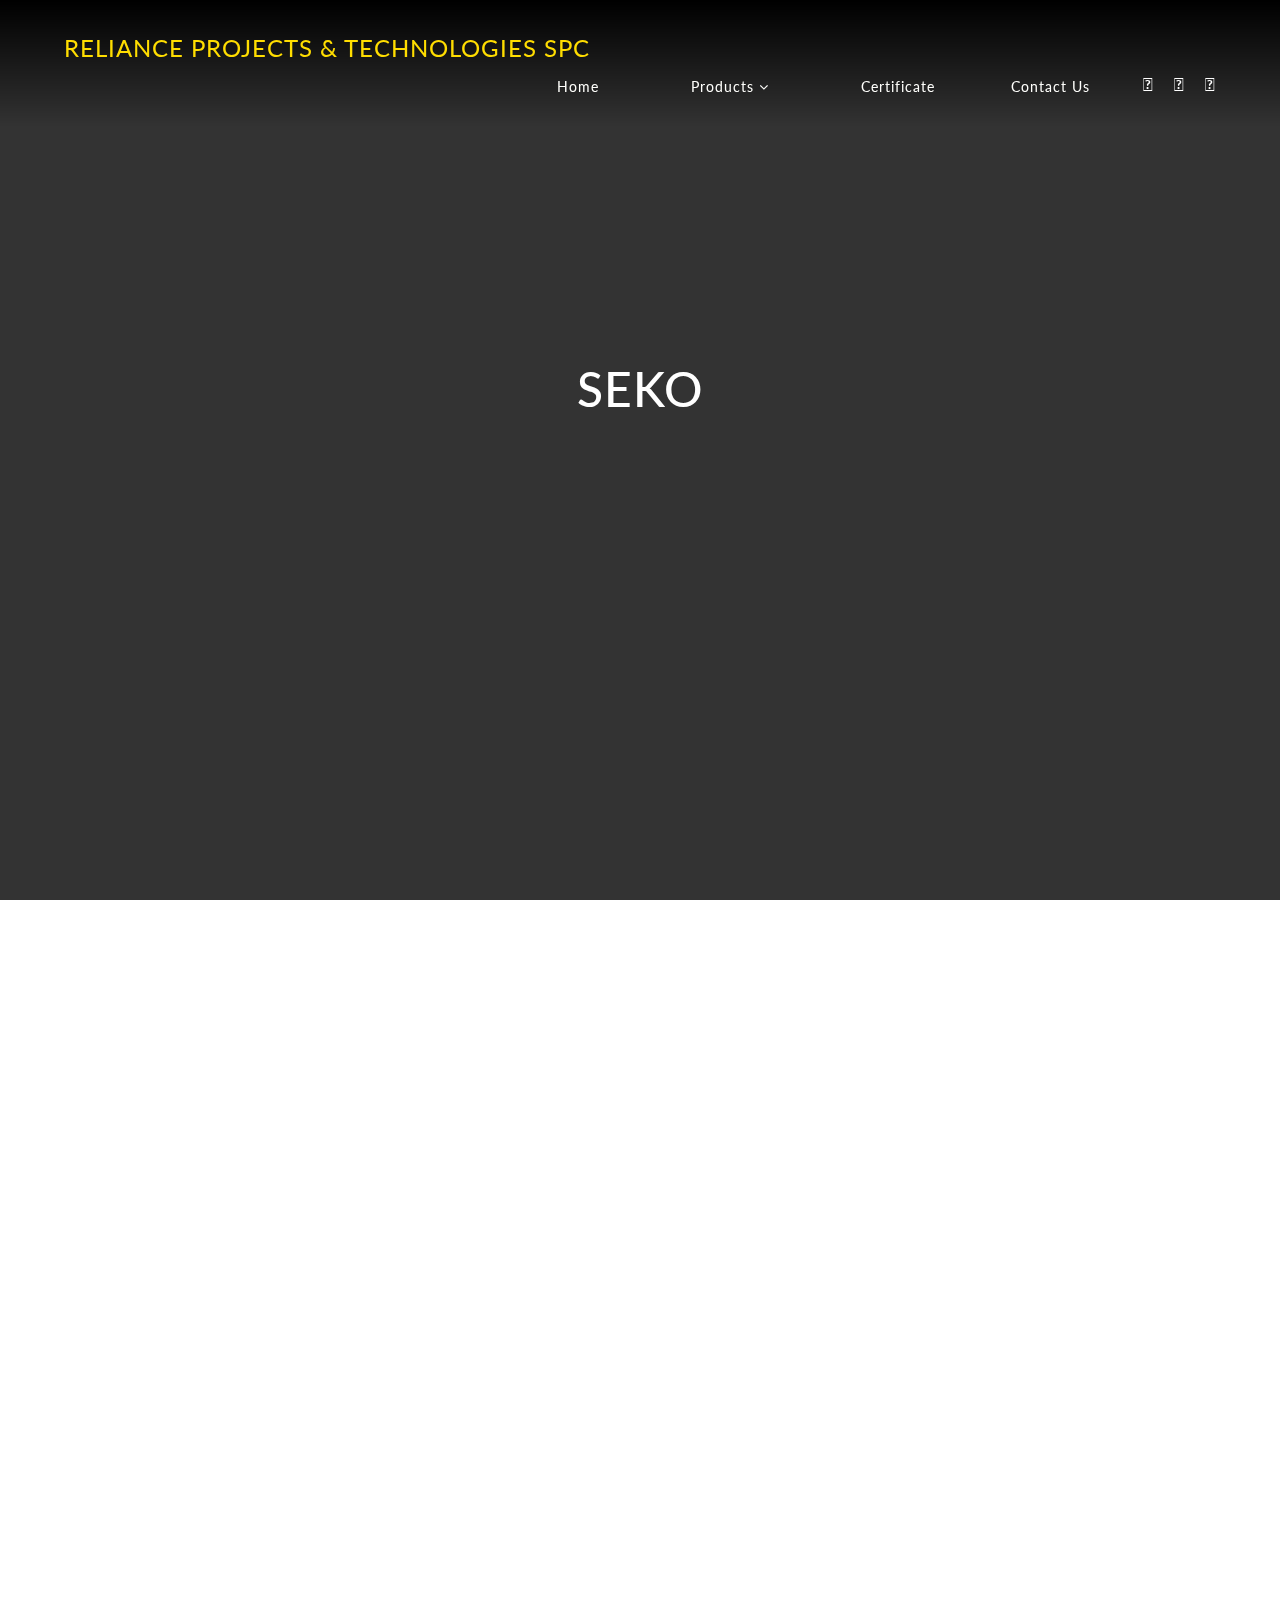
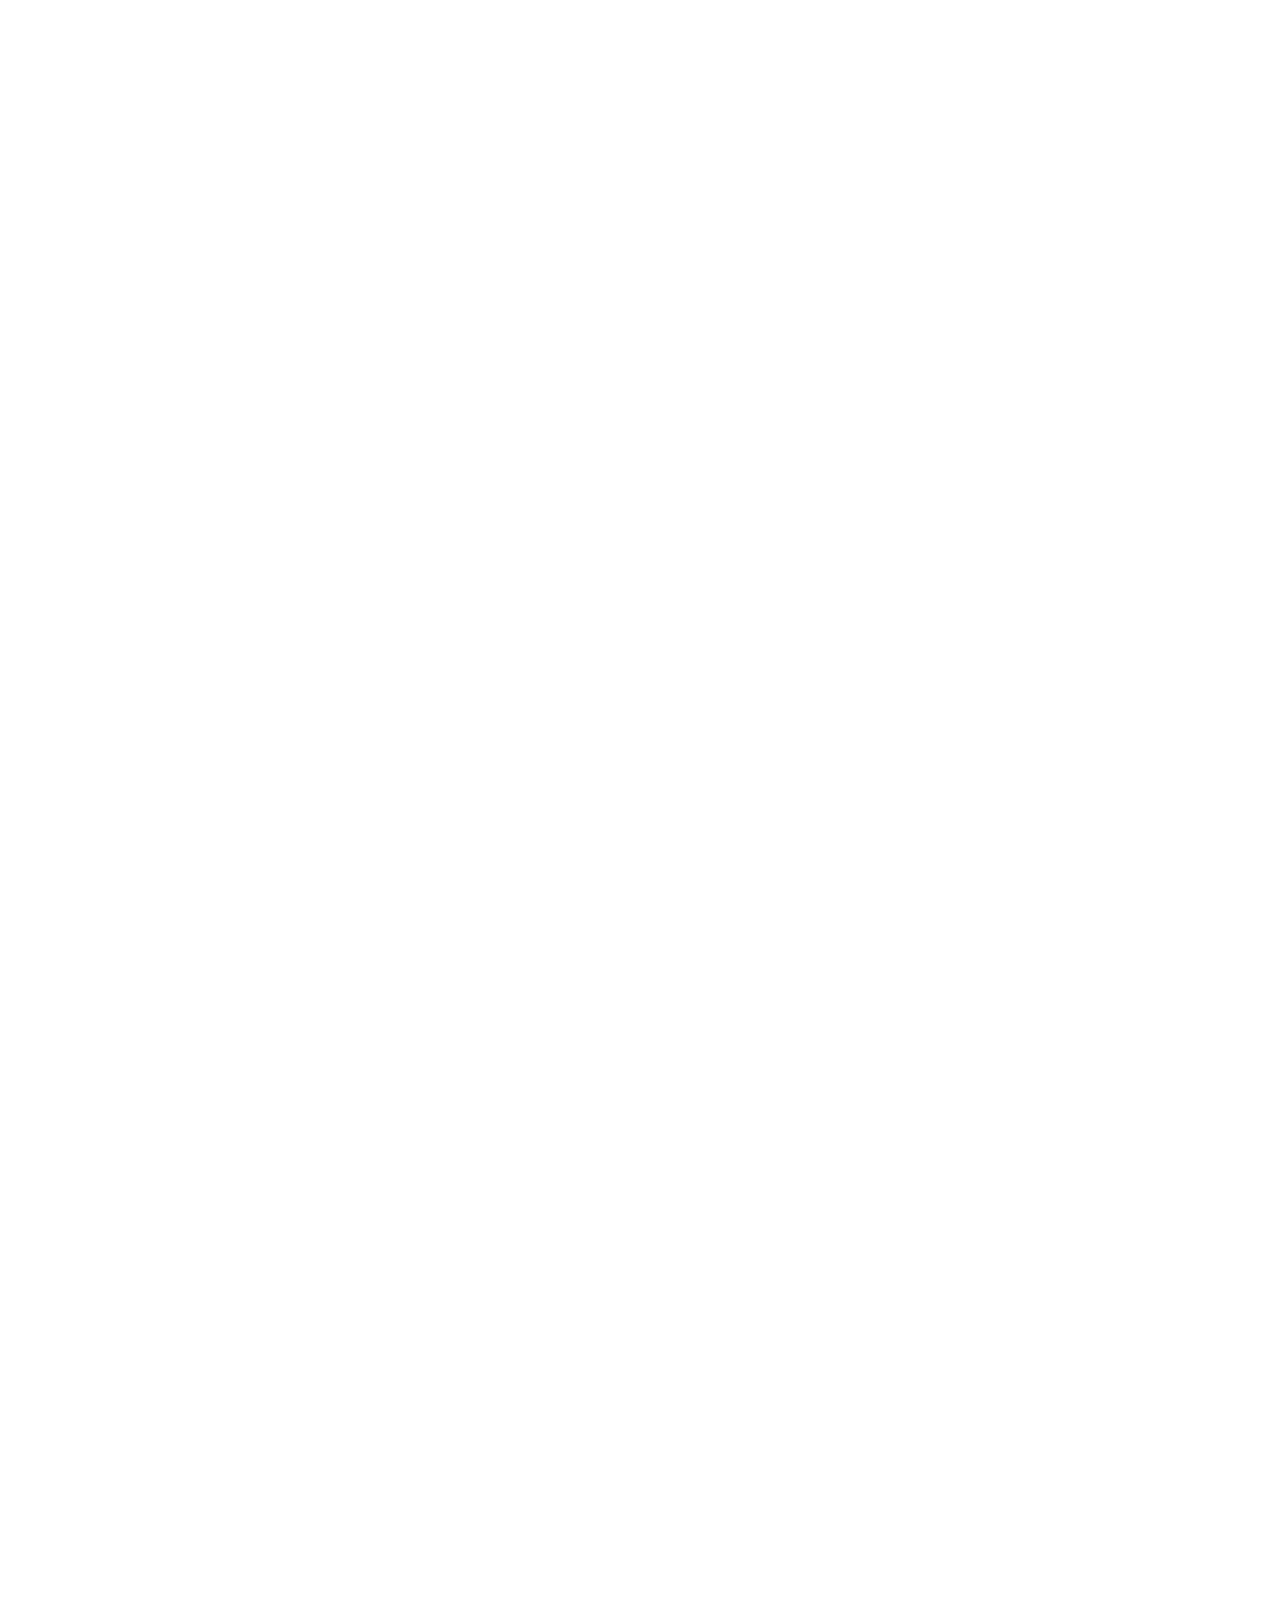
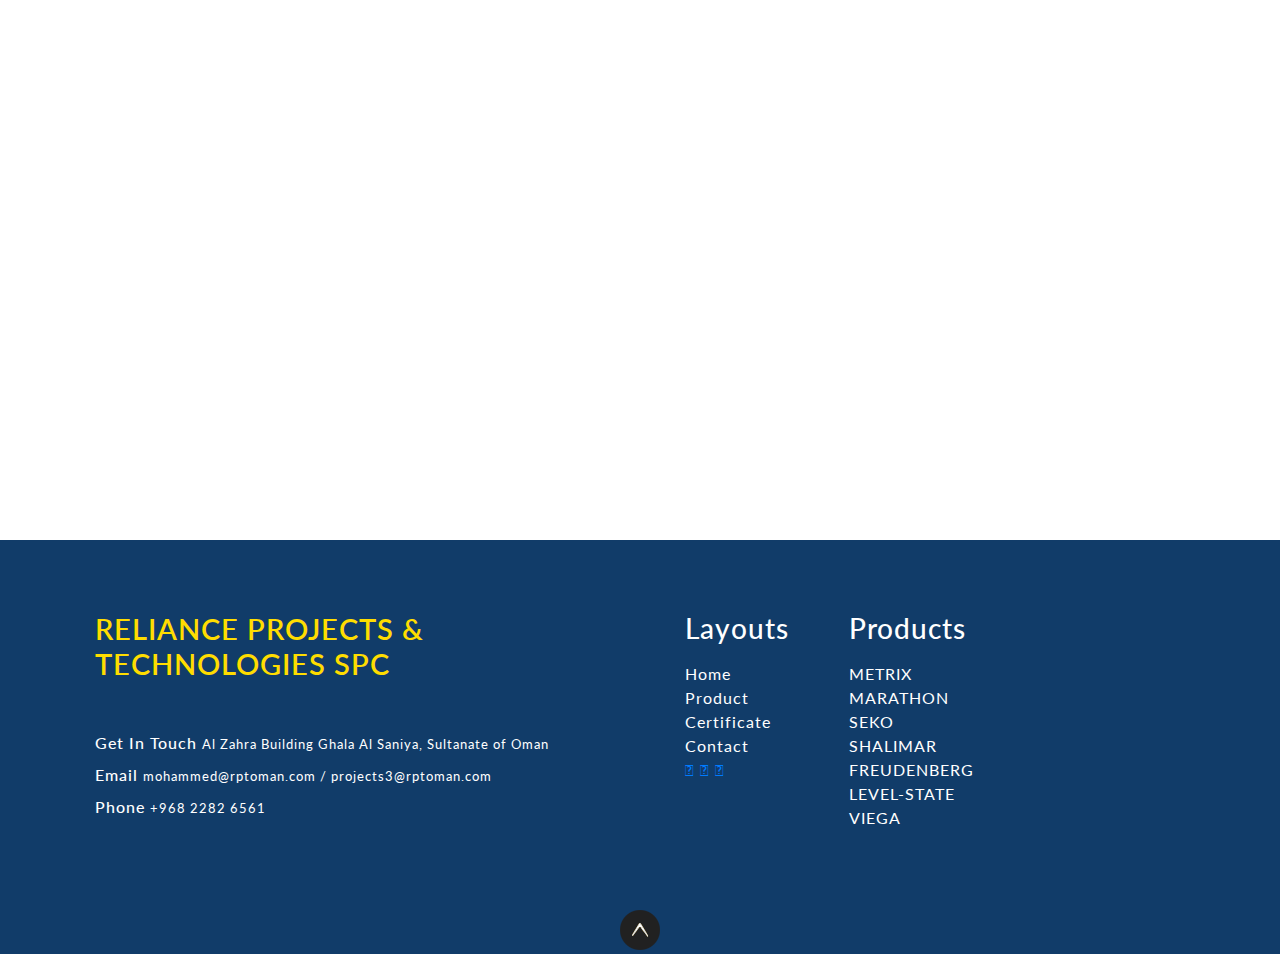
<file: seko.html>
<html lang="zxx">

<head>
	<title>Oil-rig a Industrial Category Bootstrap Responsive web Template| SEKO :: </title>
	<!--meta tags -->
	<meta charset="UTF-8">
	<meta name="viewport" content="width=device-width, initial-scale=1">
	<meta name="keywords"
		content="Oil-rig Responsive web template, Bootstrap Web Templates, Flat Web Templates, Android Compatible web template, 
         Smartphone Compatible web template, free webdesigns for Nokia, Samsung, LG, SonyEricsson, Motorola web design" />
	<script>
		addEventListener("load", function () {
			setTimeout(hideURLbar, 0);
		}, false);

		function hideURLbar() {
			window.scrollTo(0, 1);
		}
	</script>
	<!--//meta tags ends here-->
	<!--booststrap-->
	<link href="css/bootstrap.min.css" rel="stylesheet" type="text/css" media="all">
	<!--//booststrap end-->
	<!-- font-awesome icons -->
	<link href="css/font-awesome.min.css" rel="stylesheet">
	<!-- //font-awesome icons -->
	<!--stylesheets-->
	<link href="css/style.css" rel='stylesheet' type='text/css' media="all">
	<!--//stylesheets-->
	<link href="//fonts.googleapis.com/css?family=Fira+Sans:400,500,600,700" rel="stylesheet">
	<link href="//fonts.googleapis.com/css?family=Oxygen:400,700" rel="stylesheet">

	<!-- font-awesome -->
	<link rel="stylesheet" href="https://cdnjs.cloudflare.com/ajax/libs/font-awesome/6.2.1/css/all.min.css"
		integrity="sha512-MV7K8+y+gLIBoVD59lQIYicR65iaqukzvf/nwasF0nqhPay5w/9lJmVM2hMDcnK1OnMGCdVK+iQrJ7lzPJQd1w=="
		crossorigin="anonymous" referrerpolicy="no-referrer" />
	<link href="//fonts.googleapis.com/css?family=Fira+Sans:400,500,600,700" rel="stylesheet">
	<link href="//fonts.googleapis.com/css?family=Oxygen:400,700" rel="stylesheet">
	<!-- animation -->
	<link href="https://unpkg.com/aos@2.3.1/dist/aos.css" rel="stylesheet">
	<script src="https://unpkg.com/aos@2.3.1/dist/aos.js"></script>
</head>

<body>

	<div class="" id="home">
		<!-- header -->
		<div class="headder-top" style="background: linear-gradient(black , rgba(0,0,0,0.001));;">
			<!-- nav -->
			<nav>
				<div id="logo">
					<h1><a href="index.html">RELIANCE PROJECTS & TECHNOLOGIES SPC</a></h1>
				</div>
				<label for="drop" class="toggle"><i class="fa-solid fa-bars"></i></label>
				<input type="checkbox" id="drop">
				<ul class="menu mt-2">
					<li class="active"><a href="index.html">Home</a></li>

					<li class="mx-lg-3 mx-md-2 my-md-0 my-1">
						<!-- First Tier Drop Down -->
						<label for="droptwo-2" class="toggle toogle-2">Products <span class="fa fa-angle-down"
								aria-hidden="true"></span>
						</label>
						<a href="#">Products <span class="fa fa-angle-down" aria-hidden="true"></span></a>
						<input type="checkbox" id="droptwo-2">
						<ul>
							<li><a href="metrix.html" class="drop-text">METRIX</a></li>
							<li><a href="marathon.html" class="drop-text">MARATHON</a></li>
							<li><a href="seko.html" class="drop-text">SEKO</a></li>
							<li><a href="shalimar.html" class="drop-text">SHALIMAR</a></li>
							<li><a href="freudenberg.html" class="drop-text">FREUDENBERG</a></li>
							<li><a href="level_state.html" class="drop-text">LEVEL-STATE</a></li>
							<li><a href="viega.html" class="drop-text">VIEGA</a></li>
						</ul>
					</li>
					<li><a href="certificate.html">Certificate</a></li>
					<li><a href="contact.html">Contact Us</a></li>
					<a href="https://wa.me/+917057094772" target="_blank" class="social_media"><i
							class="fa-brands fa-whatsapp "></i></a>
					<a href="#" class="social_media"><i class="fa-brands fa-facebook "></i></a>
					<a href="#" class="social_media"><i class="fa-brands fa-twitter "></i></a>

				</ul>
			</nav>
			<!-- //nav -->
		</div>
		<!-- //header -->
		<!-- banner -->


		<section id="mainbanner" class="text-gray-600 body-font" data-aos="fade-up" data-aos-duration="2000">
			<div class="custombar">
				<div></div>
				<h2>SEKO</h2>
				<div class="products_arrow">

					<a href="#seko_products">
						<svg class="arrow-circle-down bounce" viewbox="0 0 1792 1792"
							xmlns="http://www.w3.org/2000/svg">
							<path
								d="M1412 897q0-27-18-45l-91-91q-18-18-45-18t-45 18l-189 189v-502q0-26-19-45t-45-19h-128q-26 0-45 19t-19 45v502l-189-189q-19-19-45-19t-45 19l-91 91q-18 18-18 45t18 45l362 362 91 91q18 18 45 18t45-18l91-91 362-362q18-18 18-45zm252-1q0 209-103 385.5t-279.5 279.5-385.5 103-385.5-103-279.5-279.5-103-385.5 103-385.5 279.5-279.5 385.5-103 385.5 103 279.5 279.5 103 385.5z"
								fill="#fff"></path>
						</svg>
					</a>


				</div>
			</div>
		</section>


		<section class="about " id="seko_products">
			<!-- <div class="container py-lg-5 py-md-4 py-sm-4 py-3"> -->
			<div class="product-parent" data-aos="fade-right" data-aos-duration="2000">

				<div class="myproduct_img  ">
					<h5 class="text-center mb-1">Tekna TPG</h5>
					<img src="images/seko1.jpg" alt="news image">
				</div>
				<div class="about-para-txt  ">
					<p class="cutoff-text">Digital dosing pump with constant flow rate that can be manually adjusted or
						proportional flow rate according to an external analogue (4÷20 mA) or digital pulse signal (e.g.
						from water meter).

						This digital version of the APG, includes additional characteristics: timer function, ppm
						dosing, statistics, password and On/Off input (remote switch).

						Tekna TPG Series is equipped with a manually priming pump for the start up. The pump is
						furnished with a complete standard installation kit, which includes: PVDF foot filter and
						injection valve, PVC suction tube, PE delivery tube. A PVDF-T installation kit is available on
						request.

						Also available with a pump head in AISI316L which provides very high chemical compatibility with
						several liquid ends.

					</p>
					<input type="checkbox" class="expand_btn">
				</div>
			</div>
			<div class="product-parent" data-aos="fade-left" data-aos-duration="2000">
				<div class="myproduct_img ">
					<h5 class="text-center mb-1">Side Channel Blowers</h5>
					<img src="images/seko2.jpg" alt="news image">
				</div>
				<div class="about-para-txt  ">
					<p class="cutoff-text">Those looking to achieve consistency and reliability in air displacement,
						whether it’s an aerator in a water-treatment plant, a car wash blower, dental vacuum pump or air
						knife blower, choose Side Channel Blowers from SEKO.

						These silent-running systems deliver high volumes of clean, dry air at low pressures and vacuums
						in a package that has no wearing parts, does not need lubrication and therefore requires
						virtually no maintenance.

						With die-cast aluminium casing and impeller, our lightweight Side Channel Blower performs both
						as a compression and vacuum pump and may be installed horizontally or vertically for ease of
						installation and minimal footprint.

					</p>
					<input type="checkbox" class="expand_btn">
				</div>
			</div>
			<div class="product-parent" data-aos="fade-right" data-aos-duration="2000">
				<div class="myproduct_img ">
					<h5 class="text-center mb-1">PoolBasic</h5>
					<img src="images/seko3.jpg" alt="news image">
				</div>
				<div class="about-para-txt  ">
					<p class="cutoff-text">The PoolBasic Series, despite its name, offers a range of advanced systems
						combining peristaltic pumps with either proportional or timed dosing units that adjust the
						chemical parameters in domestic, above ground and indoor pools.
					</p>
					<input type="checkbox" class="expand_btn">
				</div>
			</div>
			<div class="product-parent" data-aos="fade-left" data-aos-duration="2000">
				<div class="myproduct_img ">
					<h5 class="text-center mb-1">Kontrol TMP/TPR Panel</h5>
					<img src="images/seko4.png" alt="news image">
				</div>
				<div class="about-para-txt  ">
					<p class="cutoff-text">Kontrol Tekna panels benefit from the robust Tekna range of pumps, offering
						the professional pool operator peace of mind and a completeness of range. Kontrol Tekna provides
						professional parameter setting and proportional dosing. The calibration process uses high
						quality pH and ORP probes.
						<br>
						<br>
						Extra dosing is available thanks to the pH and chlorine relay; the potentiostatic measurement of
						chlorine gives values in ppm for superior accuracy. A remote alarm relay and multi-language menu
						provide peace of mind and ease of use. An installation kit is included but professional
						technical skill is required.
					</p>
					<input type="checkbox" class="expand_btn">
				</div>
			</div>
			<div class="product-parent" data-aos="fade-right" data-aos-duration="2000">
				<div class="myproduct_img ">
					<h5 class="text-center mb-1">Invikta</h5>
					<img src="images/seko5.png" alt="news image">
				</div>
				<div class="about-para-txt  ">
					<p class="cutoff-text">Representing SEKO’s foundation range of solenoid dosing pumps, the Invikta
						series combines reliability, precision and flexibility for an essential solution to applications
						as diverse as cooling tower water treatment, reverse osmosis and swimming pool chemical dosing
						systems.

						Comprising high-grade components such as ceramic ball valves, PTFE diaphragm and PVDF-T pump
						head (PVDF optional), Invikta offers superior chemical compatibility with wetted parts to yield
						exceptional life expectancy – guaranteed for five years – and reduced maintenance requirement.
					</p>
					<input type="checkbox" class="expand_btn">
				</div>
			</div>

			<!-- </div> 	 -->
		</section>




		<!-- footer -->
		<footer class="py-lg-4 py-md-3 py-sm-3 py-3">
			<div class="container py-lg-5 py-md-5 py-sm-4 py-3">
				<div class="row">
					<div class="col-lg-6 col-md-7 footer-left-grid">
						<div class="footer-head">
							<h2><a href="index.html">RELIANCE PROJECTS & TECHNOLOGIES SPC</a></h2>
						</div>
						<div class="mb-1 pt-lg-5 pt-md-4 pt-3 footer-address">
							<ul>
								<li>
									<h4>Get In Touch</h4>
								</li>
								<li>
									<p>Al Zahra Building Ghala Al Saniya,

										Sultanate of Oman</p>
								</li>
							</ul>
						</div>
						<div class="mb-1 footer-address">
							<ul>
								<li>
									<h4>Email</h4>
								</li>
								<li>
									<p><a href="mailto:info@example.com"> mohammed@rptoman.com / projects3@rptoman.com
										</a>
									</p>
								</li>
							</ul>
						</div>
						<div class="mb-1 footer-address">
							<ul>
								<li>
									<h4>Phone</h4>
								</li>
								<li>
									<p>+968 2282 6561
									</p>
								</li>
							</ul>
						</div>
					</div>
					<div class="row " style="display: flex; justify-content: space-around;">
						<div class="fotter_list">
							<h3 class="listhead ">Layouts</h3>
							<ul class="listchild list-group  mt-lg-3 mt-md-2 mt-1 ">
								<li><a href="index.html">Home</a></li>
								<li><a href="metrix.html">Product </a></li>
								<li><a href="certificate.html">Certificate</a></li>
								<li><a href="contact.html">Contact</a></li>
								<P>

									<a href="https://wa.me/+917057094772" target="_blank" class="social_media_footer"><i
											class="fa-brands fa-whatsapp "></i></a>
									<a href="#" class="social_media_footer"><i class="fa-brands fa-facebook "></i></a>
									<a href="#" class="social_media_footer"><i class="fa-brands fa-twitter "></i></a>
								</P>
							</ul>
						</div>
						<div class="fotter_list">
							<h3 class="listhead">Products</h3>
							<ul class="listchild list-group  mt-lg-3 mt-md-2 mt-1">
								<li><a href="metrix.html">METRIX</a></li>
								<li><a href="marathon.html">MARATHON</a></li>
								<li><a href="seko.html">SEKO</a></li>
								<li><a href="shalimar.html">SHALIMAR</a></li>
								<li><a href="freudenberg.html">FREUDENBERG</a></li>
								<li><a href="level_state.html">LEVEL-STATE </a></li>
								<li><a href="viega.html">VIEGA </a></li>
							</ul>
						</div>



					</div>
		</footer>
		<footer class="py-lg-1 ">

			<div class="text-center">
				<a href="#home" class="move-top text-center mt-lg-1"></a>
			</div>

	</div>
	</footer>
	<!--//footer -->
	<script>
		AOS.init();
	</script>


</body>

</html>
</file>
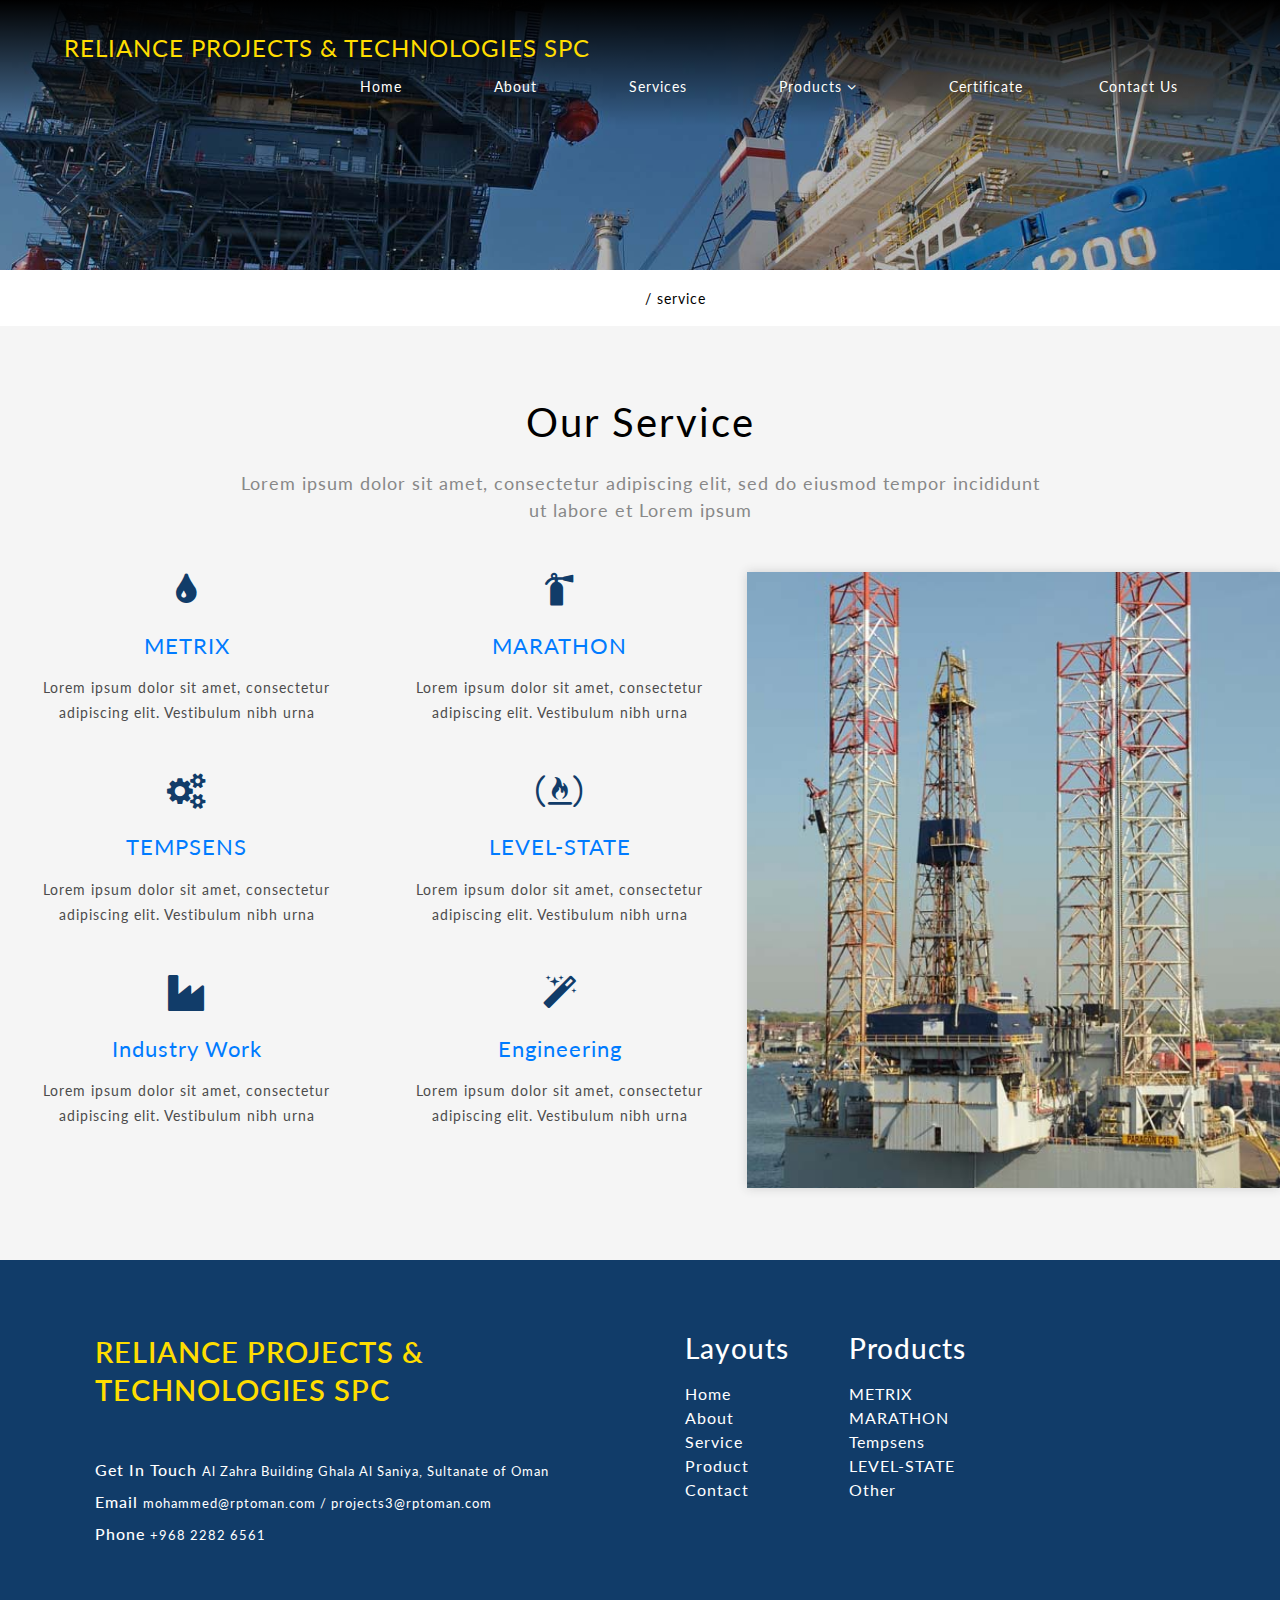
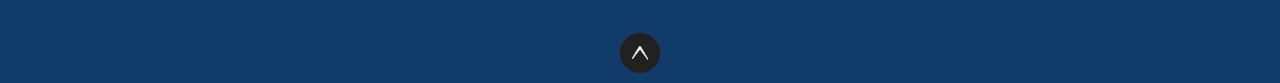
<file: service.html>
<!DOCTYPE html>
<html lang="zxx">

<head>
  <title>Oil-rig a Industrial Category Bootstrap Responsive web Template|Service :: </title>
  <!--meta tags -->
  <meta charset="UTF-8">
  <meta name="viewport" content="width=device-width, initial-scale=1">
  <meta name="keywords" content="Oil-rig Responsive web template, Bootstrap Web Templates, Flat Web Templates, Android Compatible web template, 
      Smartphone Compatible web template, free webdesigns for Nokia, Samsung, LG, SonyEricsson, Motorola web design" />
  <script>
    addEventListener("load", function () {
      setTimeout(hideURLbar, 0);
    }, false);

    function hideURLbar() {
      window.scrollTo(0, 1);
    }
  </script>
  <!--//meta tags ends here-->
  <!--booststrap-->
  <link href="css/bootstrap.min.css" rel="stylesheet" type="text/css" media="all">
  <!--//booststrap end-->
  <!-- font-awesome icons -->
  <link href="css/font-awesome.min.css" rel="stylesheet">
  <!-- //font-awesome icons -->
  <!--stylesheets-->
  <link href="css/style.css" rel='stylesheet' type='text/css' media="all">
  <!--//stylesheets-->
  <link href="//fonts.googleapis.com/css?family=Fira+Sans:400,500,600,700" rel="stylesheet">
  <link href="//fonts.googleapis.com/css?family=Oxygen:400,700" rel="stylesheet">
</head>

<body>
  <!--headder-->
  <div class="header-outs inner_page-banner " id="home">
    <div class="headder-top" style="background: linear-gradient(black , rgba(0,0,0,0.001));;">
      <!-- nav -->
      <nav>
        <div id="logo">
          <h1><a href="index.html">RELIANCE PROJECTS & TECHNOLOGIES SPC</a></h1>
        </div>
        <label for="drop" class="toggle">Menu</label>
        <input type="checkbox" id="drop">
        <ul class="menu mt-2">
          <li class="active"><a href="index.html">Home</a></li>
          <li class="mx-lg-3 mx-md-2 my-md-0 my-1"><a href="about.html">About</a></li>
          <li><a href="service.html">Services</a></li>
          <li class="mx-lg-3 mx-md-2 my-md-0 my-1">
            <!-- First Tier Drop Down -->

            <!-- Second Tier Drop Down -->
            <label for="droptwo-2" class="toggle toogle-2">Products <span class="fa fa-angle-down"
                aria-hidden="true"></span>
            </label>
            <a href="#">Products <span class="fa fa-angle-down" aria-hidden="true"></span></a>
            <input type="checkbox" id="droptwo-2">
            <ul>
              <li><a href="metrix.html" class="drop-text">METRIX</a></li>
              <li><a href="MARATHON.html" class="drop-text">MARATHON</a></li>
              <li><a href="tempsens.html" class="drop-text">Tempsens</a></li>
              <li><a href="level_state.html" class="drop-text">LEVEL-STATE</a></li>
              <li><a href="#" class="drop-text">Other Products</a></li>
            </ul>
          </li>
          <li><a href="certificate.html">Certificate</a></li>

          <li><a href="contact.html">Contact Us</a></li>
        </ul>
      </nav>
      <!-- //nav -->
    </div>
  </div>
  <!--//headder-->
  <!-- short -->
  <div class="using-border py-3">
    <div class="inner_breadcrumb  ml-4">
      <ul class="short_ls">
        <li>
          <a href="index.html">Home</a>
          <span> /</span>
        </li>
        <li>service</li>
      </ul>
    </div>
  </div>
  <!-- //short-->
  <!-- service -->
  <section class="service py-lg-4 py-md-3 py-sm-3 py-3" id="service">
    <div class="container-fluid py-lg-5 py-md-4 py-sm-4 py-3">
      <h3 class="title text-center mb-md-4 mb-sm-3 mb-3 mb-2">Our Service</h3>
      <div class="title-wls-text text-center mb-lg-5 mb-md-4 mb-sm-4 mb-3">
        <p>Lorem ipsum dolor sit amet, consectetur adipiscing elit, sed do eiusmod tempor incididunt ut labore et Lorem
          ipsum </p>
      </div>
      <div class="row">
        <div class="col-lg-7 col-md-6 service-two-grids">
          <div class="img-cols-grid row">
            <div class="col-lg-6 col-md-6 col-sm-6 service-grid-wthree text-center">
              <div class="about-icon mb-md-4 mb-3">
                <span class="fa fa-tint" aria-hidden="true"></span>
              </div>
              <div class="ser-sevice-grid">
                <h4 class="pb-3"><a href="metrix.html">METRIX</a> </h4>
                <p>Lorem ipsum dolor sit amet, consectetur adipiscing elit. Vestibulum nibh urna</p>
              </div>
            </div>
            <div class="col-lg-6 col-md-6 col-sm-6 service-grid-wthree text-center ">
              <div class="about-icon mb-md-4 mb-3">
                <span class="fa fa-fire-extinguisher" aria-hidden="true"></span>
              </div>
              <div class="ser-sevice-grid ">
                <h4 class="pb-3"><a href="MARATHON.html">MARATHON</a></h4>
                <p>Lorem ipsum dolor sit amet, consectetur adipiscing elit. Vestibulum nibh urna</p>
              </div>
            </div>
            <div class="col-lg-6 col-md-6 col-sm-6 mt-lg-5 mt-md-4 mt-3 service-grid-wthree  text-center">
              <div class="about-icon mb-md-4 mb-3">
                <span class="fa fa-cogs" aria-hidden="true"></span>
              </div>
              <div class="ser-sevice-grid">
                <h4 class="pb-3"><a href="tempsens.html">TEMPSENS</a></h4>
                <p>Lorem ipsum dolor sit amet, consectetur adipiscing elit. Vestibulum nibh urna</p>
              </div>
            </div>
            <div class="col-lg-6 col-md-6 col-sm-6 mt-lg-5 mt-md-4 mt-3 service-grid-wthree  text-center">
              <div class="about-icon mb-md-4 mb-3">
                <span class="fa fa-free-code-camp" aria-hidden="true"></span>
              </div>
              <div class="ser-sevice-grid text-center">
                <h4 class="pb-3"><a href="level_state.html">LEVEL-STATE</a></h4>
                <p>Lorem ipsum dolor sit amet, consectetur adipiscing elit. Vestibulum nibh urna</p>
              </div>
            </div>
            <div class="col-lg-6 col-md-6 col-sm-6 mt-lg-5 mt-md-4 mt-3 service-grid-wthree text-center">
              <div class="about-icon mb-md-4 mb-3">
                <span class="fa fa fa-industry" aria-hidden="true"></span>
              </div>
              <div class="ser-sevice-grid text-center">
                <h4 class="pb-3"><a href="metrix.html">Industry Work</a></h4>
                <p>Lorem ipsum dolor sit amet, consectetur adipiscing elit. Vestibulum nibh urna</p>
              </div>
            </div>
            <div class="col-lg-6 col-md-6 col-sm-6 mt-lg-5 mt-md-4 mt-3 service-grid-wthree text-center">
              <div class="about-icon mb-md-4 mb-3">
                <span class="fa fa-magic" aria-hidden="true"></span>
              </div>
              <div class="ser-sevice-grid text-center">
                <h4 class="pb-3"><a href="metrix.html">Engineering</a></h4>
                <p>Lorem ipsum dolor sit amet, consectetur adipiscing elit. Vestibulum nibh urna</p>
              </div>
            </div>
          </div>
        </div>
        <div class="color-img-five col-lg-5 col-md-6"></div>
      </div>
    </div>
  </section>
  <!--//service -->

  <!-- footer -->
  <footer class="py-lg-4 py-md-3 py-sm-3 py-3">
    <div class="container py-lg-5 py-md-5 py-sm-4 py-3">
      <div class="row">
        <div class="col-lg-6 col-md-7 footer-left-grid">
          <div class="footer-head">
            <h2><a href="index.html">RELIANCE PROJECTS & TECHNOLOGIES SPC</a></h2>
          </div>
          <div class="mb-1 pt-lg-5 pt-md-4 pt-3 footer-address">
            <ul>
              <li>
                <h4>Get In Touch</h4>
              </li>
              <li>
                <p>Al Zahra Building Ghala Al Saniya,

                  Sultanate of Oman</p>
              </li>
            </ul>
          </div>
          <div class="mb-1 footer-address">
            <ul>
              <li>
                <h4>Email</h4>
              </li>
              <li>
                <p><a href="mailto:info@example.com"> mohammed@rptoman.com / projects3@rptoman.com </a>
                </p>
              </li>
            </ul>
          </div>
          <div class="mb-1 footer-address">
            <ul>
              <li>
                <h4>Phone</h4>
              </li>
              <li>
                <p>+968 2282 6561
                </p>
              </li>
            </ul>
          </div>
        </div>
        <div class="row " style="display: flex; justify-content: space-around;">
          <div class="fotter_list">
            <h3 class="listhead ">Layouts</h3>
            <ul class="listchild list-group  mt-lg-3 mt-md-2 mt-1 ">
              <li><a href="index.html">Home</a></li>
              <li><a href="about.html">About</a></li>
              <li><a href="service.html">Service</a></li>
              <li><a href="metrix.html">Product </a></li>
              <li><a href="contact.html">Contact</a></li>
            </ul>
          </div>
          <div class="fotter_list">
            <h3 class="listhead">Products</h3>
            <ul class="listchild list-group  mt-lg-3 mt-md-2 mt-1 ">
              <li><a href="metrix.html">METRIX</a></li>
              <li><a href="marathon.html">MARATHON</a></li>
              <li><a href="tempsens.html">Tempsens</a></li>
              <li><a href="level_state.html">LEVEL-STATE </a></li>
              <li><a href="#">Other</a></li>
            </ul>
          </div>



        </div>
  </footer>
  <footer class="py-lg-1 ">
    <!-- <div class="bottem-wthree-footer text-center pt-lg-5 pt-md-4 pt-3">
       <p>
          © 2019 RELIANCE PROJECTS & TECHNOLOGIES SPC. All Rights Reserved | Design by <a href="http://www.  .com" target="_blank"> </a>
       </p>
    </div> -->
    <!-- move icon -->
    <div class="text-center">
      <a href="#home" class="move-top text-center mt-lg-1"></a>
    </div>
    <!--//move icon -->
    </div>
  </footer>
  <!--//footer -->
</body>

</html>
</file>
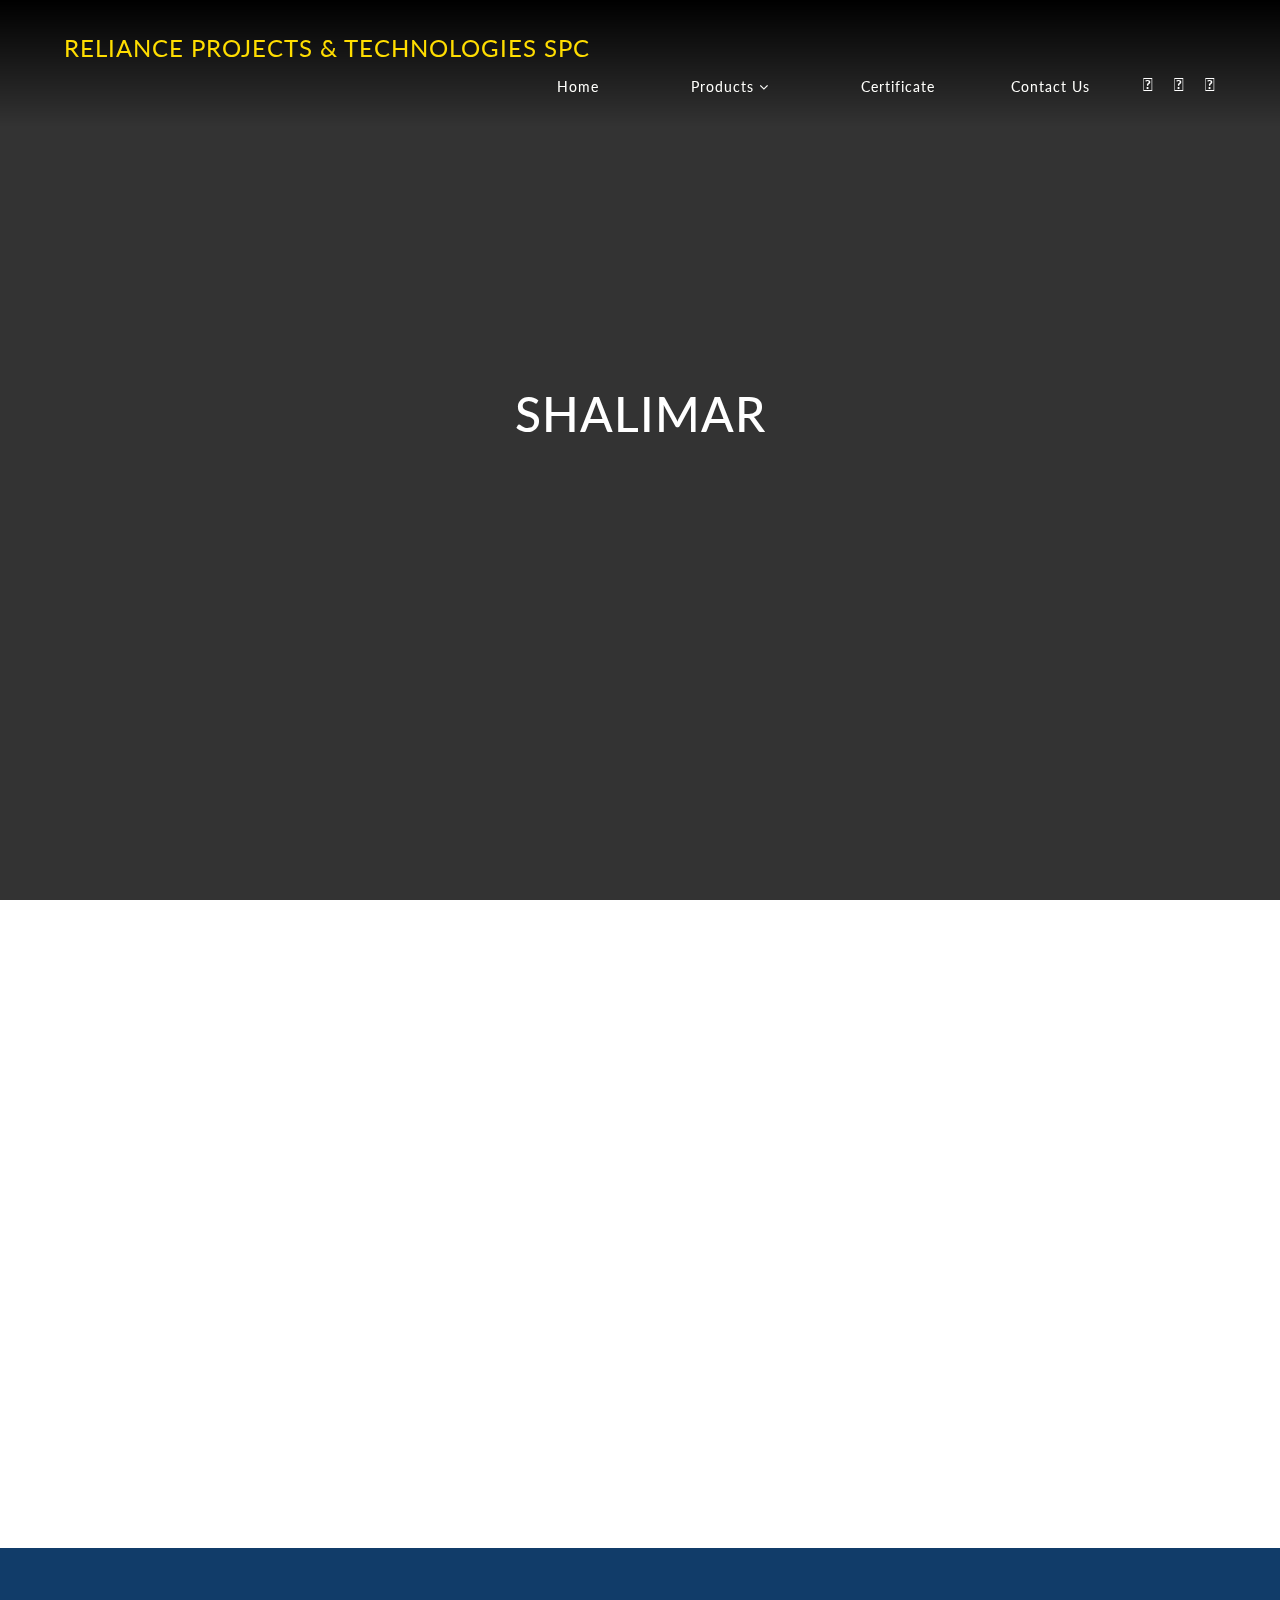
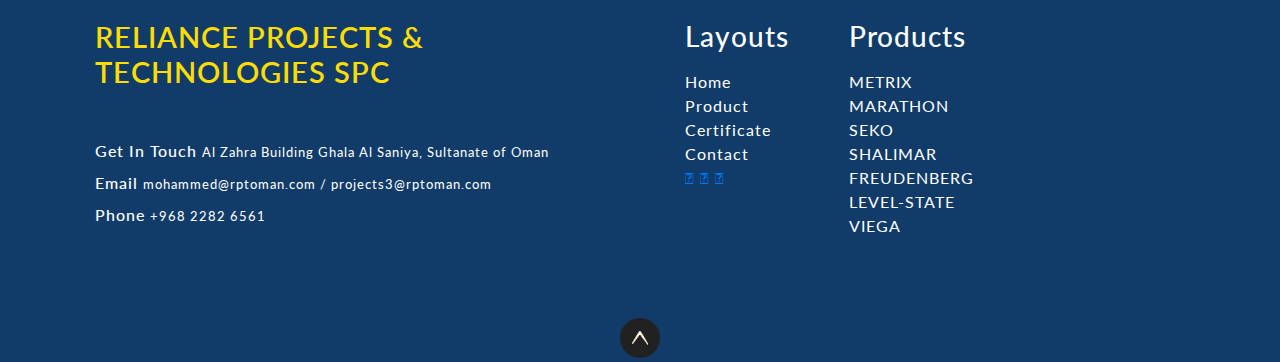
<file: shalimar.html>
<html lang="zxx">

<head>
	<title>Oil-rig a Industrial Category Bootstrap Responsive web Template| SEKO :: </title>
	<!--meta tags -->
	<meta charset="UTF-8">
	<meta name="viewport" content="width=device-width, initial-scale=1">
	<meta name="keywords"
		content="Oil-rig Responsive web template, Bootstrap Web Templates, Flat Web Templates, Android Compatible web template, 
         Smartphone Compatible web template, free webdesigns for Nokia, Samsung, LG, SonyEricsson, Motorola web design" />
	<script>
		addEventListener("load", function () {
			setTimeout(hideURLbar, 0);
		}, false);

		function hideURLbar() {
			window.scrollTo(0, 1);
		}
	</script>
	<!--//meta tags ends here-->
	<!--booststrap-->
	<link href="css/bootstrap.min.css" rel="stylesheet" type="text/css" media="all">
	<!--//booststrap end-->
	<!-- font-awesome icons -->
	<link href="css/font-awesome.min.css" rel="stylesheet">
	<!-- //font-awesome icons -->
	<!--stylesheets-->
	<link href="css/style.css" rel='stylesheet' type='text/css' media="all">
	<!--//stylesheets-->
	<link href="//fonts.googleapis.com/css?family=Fira+Sans:400,500,600,700" rel="stylesheet">
	<link href="//fonts.googleapis.com/css?family=Oxygen:400,700" rel="stylesheet">

	<!-- font-awesome -->
	<link rel="stylesheet" href="https://cdnjs.cloudflare.com/ajax/libs/font-awesome/6.2.1/css/all.min.css"
		integrity="sha512-MV7K8+y+gLIBoVD59lQIYicR65iaqukzvf/nwasF0nqhPay5w/9lJmVM2hMDcnK1OnMGCdVK+iQrJ7lzPJQd1w=="
		crossorigin="anonymous" referrerpolicy="no-referrer" />
	<link href="//fonts.googleapis.com/css?family=Fira+Sans:400,500,600,700" rel="stylesheet">
	<link href="//fonts.googleapis.com/css?family=Oxygen:400,700" rel="stylesheet">
	<!-- animation -->
	<link href="https://unpkg.com/aos@2.3.1/dist/aos.css" rel="stylesheet">
	<script src="https://unpkg.com/aos@2.3.1/dist/aos.js"></script>
</head>

<body>

	<div class="" id="home">
		<!-- header -->
		<div class="headder-top" style="background: linear-gradient(black , rgba(0,0,0,0.001));;">
			<!-- nav -->
			<nav>
				<div id="logo">
					<h1><a href="index.html">RELIANCE PROJECTS & TECHNOLOGIES SPC</a></h1>
				</div>
				<label for="drop" class="toggle"><i class="fa-solid fa-bars"></i></label>
				<input type="checkbox" id="drop">
				<ul class="menu mt-2">
					<li class="active"><a href="index.html">Home</a></li>

					<li class="mx-lg-3 mx-md-2 my-md-0 my-1">
						<!-- First Tier Drop Down -->
						<label for="droptwo-2" class="toggle toogle-2">Products <span class="fa fa-angle-down"
								aria-hidden="true"></span>
						</label>
						<a href="#">Products <span class="fa fa-angle-down" aria-hidden="true"></span></a>
						<input type="checkbox" id="droptwo-2">
						<ul>
							<li><a href="metrix.html" class="drop-text">METRIX</a></li>
							<li><a href="marathon.html" class="drop-text">MARATHON</a></li>
							<li><a href="seko.html" class="drop-text">SEKO</a></li>
							<li><a href="shalimar.html" class="drop-text">SHALIMAR</a></li>
							<li><a href="freudenberg.html" class="drop-text">FREUDENBERG</a></li>
							<li><a href="level_state.html" class="drop-text">LEVEL-STATE</a></li>
							<li><a href="viega.html" class="drop-text">VIEGA</a></li>
						</ul>
					</li>
					<li><a href="certificate.html">Certificate</a></li>
					<li><a href="contact.html">Contact Us</a></li>
					<a href="https://wa.me/+917057094772" target="_blank" class="social_media"><i
							class="fa-brands fa-whatsapp "></i></a>
					<a href="#" class="social_media"><i class="fa-brands fa-facebook "></i></a>
					<a href="#" class="social_media"><i class="fa-brands fa-twitter "></i></a>

				</ul>
			</nav>
			<!-- //nav -->
		</div>
		<!-- //header -->
		<!-- banner -->


		<section id="mainbanner" class="text-gray-600 body-font" data-aos="fade-up" data-aos-duration="2000">
			<div class="custombar">
				<div></div>
				<h2>SHALIMAR</h2>
				<div class="about">

					<a href="#about">
						<svg class="arrow-circle-down bounce" viewbox="0 0 1792 1792"
							xmlns="http://www.w3.org/2000/svg">
							<path
								d="M1412 897q0-27-18-45l-91-91q-18-18-45-18t-45 18l-189 189v-502q0-26-19-45t-45-19h-128q-26 0-45 19t-19 45v502l-189-189q-19-19-45-19t-45 19l-91 91q-18 18-18 45t18 45l362 362 91 91q18 18 45 18t45-18l91-91 362-362q18-18 18-45zm252-1q0 209-103 385.5t-279.5 279.5-385.5 103-385.5-103-279.5-279.5-103-385.5 103-385.5 279.5-279.5 385.5-103 385.5 103 279.5 279.5 103 385.5z"
								fill="#fff"></path>
						</svg>
					</a>


				</div>
			</div>
		</section>


		<section class="about " id="about">
			<section data-aos="fade-right" data-aos-duration="3000" class="about py-lg-4 py-md-3 py-sm-3 " id="about">
				<div class="container py-lg-5 py-md-4 py-sm-4 py-3 mx-lg-">
					<div class="row">
						<div class="col-lg-5 col-md-6 about-imgs-txt">
							<img src="images/shalimarfina;.webp" alt="news image" class="img-fluid rounded-3"
								class="rounded" style="    height: -webkit-fill-available; border-radius: 3%;">
						</div>
						<div class="col-lg-7 col-md-6 text-right about-two-grids">
							<h2 class="wthree-about-txt mb-lg-5 mb-md-4 mb-3  text-justify fs-1 fw-bold  "
								style="    font-size: xx-large; font-weight: 400;">Resilient Seated Gate Valve

							</h2>
							<div class="about-para-txt-ourmission text-justify px-2">
								<p class="indent-8"> SHALIMAR has continually worked to develop innovative and quality
									products and has earned a reputation for technical excellence in the Valve Industry.
									We have been accredited with dual ISO 9001, API 6D, API-Q1, API 600 & CE Marking.
									Shalimar is one of the pioneers of the Indian Valve industry. Our major products
									include carbon steel valves, stainless steel valves, strainers and special valves.
									We at Shalimar aim to be a leader in the flow control industry. With a view of
									enhancing our customers preference of having a 'ONE STOP SHOP', Shalimar has
									constantly worked on enhancing its product profile. We have created a company that
									provides reliable, convenient and customized product sourcing for our customers. Our
									quality assurance system ensures that, at all operating stages, the company's
									products and services meet customer requirements. With customer focused strategies,
									we in Shalimar intend to uphold and increase our reputation of a top quality valve
									manufacturer. We are approved worldwide like ADNOC, PDO, OXY, QP, PETRONAS and the
									list goes on
								</p>
								<p class="mt-2"></p>
							</div>
							<!-- <div class="view-buttn mt-md-4 mt-sm-4 mt-3">
							<a href="about.html" class=" btn scroll">Read More</a>
						 </div> -->
						</div>
					</div>

				</div>
			</section>
			<!-- <div class="container py-lg-5 py-md-4 py-sm-4 py-3"> -->
			<!-- <div class="product-parent    ">

				<div class="myproduct_img  ">
					<h5 class="text-center mb-1">Tekna TPG</h5>
					<img src="images/seko1.jpg" alt="news image">
				</div>
				<div class="about-para-txt  ">
					<p class="cutoff-text">Digital dosing pump with constant flow rate that can be manually adjusted or
						proportional flow rate according to an external analogue (4÷20 mA) or digital pulse signal (e.g.
						from water meter).

						This digital version of the APG, includes additional characteristics: timer function, ppm
						dosing, statistics, password and On/Off input (remote switch).

						Tekna TPG Series is equipped with a manually priming pump for the start up. The pump is
						furnished with a complete standard installation kit, which includes: PVDF foot filter and
						injection valve, PVC suction tube, PE delivery tube. A PVDF-T installation kit is available on
						request.

						Also available with a pump head in AISI316L which provides very high chemical compatibility with
						several liquid ends.

					</p>
					<input type="checkbox" class="expand_btn">
				</div>
			</div>
			<div class="product-parent 	   ">
				<div class="myproduct_img ">
					<h5 class="text-center mb-1">Side Channel Blowers</h5>
					<img src="images/seko2.jpg" alt="news image">
				</div>
				<div class="about-para-txt  ">
					<p class="cutoff-text">Those looking to achieve consistency and reliability in air displacement,
						whether it’s an aerator in a water-treatment plant, a car wash blower, dental vacuum pump or air
						knife blower, choose Side Channel Blowers from SEKO.

						These silent-running systems deliver high volumes of clean, dry air at low pressures and vacuums
						in a package that has no wearing parts, does not need lubrication and therefore requires
						virtually no maintenance.

						With die-cast aluminium casing and impeller, our lightweight Side Channel Blower performs both
						as a compression and vacuum pump and may be installed horizontally or vertically for ease of
						installation and minimal footprint.

					</p>
					<input type="checkbox" class="expand_btn">
				</div>
			</div>
			<div class="product-parent    ">
				<div class="myproduct_img ">
					<h5 class="text-center mb-1">PoolBasic</h5>
					<img src="images/seko3.jpg" alt="news image">
				</div>
				<div class="about-para-txt  ">
					<p class="cutoff-text">The PoolBasic Series, despite its name, offers a range of advanced systems
						combining peristaltic pumps with either proportional or timed dosing units that adjust the
						chemical parameters in domestic, above ground and indoor pools.
					</p>
					<input type="checkbox" class="expand_btn">
				</div>
			</div>
			<div class="product-parent 	   ">
				<div class="myproduct_img ">
					<h5 class="text-center mb-1">Kontrol TMP/TPR Panel</h5>
					<img src="images/seko4.png" alt="news image">
				</div>
				<div class="about-para-txt  ">
					<p class="cutoff-text">Kontrol Tekna panels benefit from the robust Tekna range of pumps, offering
						the professional pool operator peace of mind and a completeness of range. Kontrol Tekna provides
						professional parameter setting and proportional dosing. The calibration process uses high
						quality pH and ORP probes.
						<br>
						<br>
						Extra dosing is available thanks to the pH and chlorine relay; the potentiostatic measurement of
						chlorine gives values in ppm for superior accuracy. A remote alarm relay and multi-language menu
						provide peace of mind and ease of use. An installation kit is included but professional
						technical skill is required.
					</p>
					<input type="checkbox" class="expand_btn">
				</div>
			</div>
			<div class="product-parent    ">
				<div class="myproduct_img ">
					<h5 class="text-center mb-1">Invikta</h5>
					<img src="images/seko5.png" alt="news image">
				</div>
				<div class="about-para-txt  ">
					<p class="cutoff-text">Representing SEKO’s foundation range of solenoid dosing pumps, the Invikta
						series combines reliability, precision and flexibility for an essential solution to applications
						as diverse as cooling tower water treatment, reverse osmosis and swimming pool chemical dosing
						systems.

						Comprising high-grade components such as ceramic ball valves, PTFE diaphragm and PVDF-T pump
						head (PVDF optional), Invikta offers superior chemical compatibility with wetted parts to yield
						exceptional life expectancy – guaranteed for five years – and reduced maintenance requirement.
					</p>
					<input type="checkbox" class="expand_btn">
				</div>
			</div> -->

			<!-- </div> 	 -->
		</section>




		<!-- footer -->
		<footer class="py-lg-4 py-md-3 py-sm-3 py-3">
			<div class="container py-lg-5 py-md-5 py-sm-4 py-3">
				<div class="row">
					<div class="col-lg-6 col-md-7 footer-left-grid">
						<div class="footer-head">
							<h2><a href="index.html">RELIANCE PROJECTS & TECHNOLOGIES SPC</a></h2>
						</div>
						<div class="mb-1 pt-lg-5 pt-md-4 pt-3 footer-address">
							<ul>
								<li>
									<h4>Get In Touch</h4>
								</li>
								<li>
									<p>Al Zahra Building Ghala Al Saniya,

										Sultanate of Oman</p>
								</li>
							</ul>
						</div>
						<div class="mb-1 footer-address">
							<ul>
								<li>
									<h4>Email</h4>
								</li>
								<li>
									<p><a href="mailto:info@example.com"> mohammed@rptoman.com / projects3@rptoman.com
										</a>
									</p>
								</li>
							</ul>
						</div>
						<div class="mb-1 footer-address">
							<ul>
								<li>
									<h4>Phone</h4>
								</li>
								<li>
									<p>+968 2282 6561
									</p>
								</li>
							</ul>
						</div>
					</div>
					<div class="row" style="display: flex; justify-content: space-around;">
						<div class="fotter_list">
							<h3 class="listhead ">Layouts</h3>
							<ul class="listchild list-group  mt-lg-3 mt-md-2 mt-1 ">
								<li><a href="index.html">Home</a></li>
								<li><a href="metrix.html">Product </a></li>
								<li><a href="certificate.html">Certificate</a></li>
								<li><a href="contact.html">Contact</a></li>
								<P>

									<a href="https://wa.me/+917057094772" target="_blank" class="social_media_footer"><i
											class="fa-brands fa-whatsapp "></i></a>
									<a href="#" class="social_media_footer"><i class="fa-brands fa-facebook "></i></a>
									<a href="#" class="social_media_footer"><i class="fa-brands fa-twitter "></i></a>
								</P>
							</ul>
						</div>
						<div class="fotter_list">
							<h3 class="listhead">Products</h3>
							<ul class="listchild list-group  mt-lg-3 mt-md-2 mt-1 ">
								<li><a href="metrix.html">METRIX</a></li>
								<li><a href="marathon.html">MARATHON</a></li>
								<li><a href="seko.html">SEKO</a></li>
								<li><a href="shalimar.html">SHALIMAR</a></li>
								<li><a href="freudenberg.html">FREUDENBERG</a></li>
								<li><a href="level_state.html">LEVEL-STATE </a></li>
								<li><a href="viega.html">VIEGA </a></li>
							</ul>
						</div>



					</div>
		</footer>
		<footer class="py-lg-1 ">

			<div class="text-center">
				<a href="#home" class="move-top text-center mt-lg-1"></a>
			</div>

	</div>
	</footer>
	<!--//footer -->
	<script>
		AOS.init();
	</script>


</body>

</html>
</file>
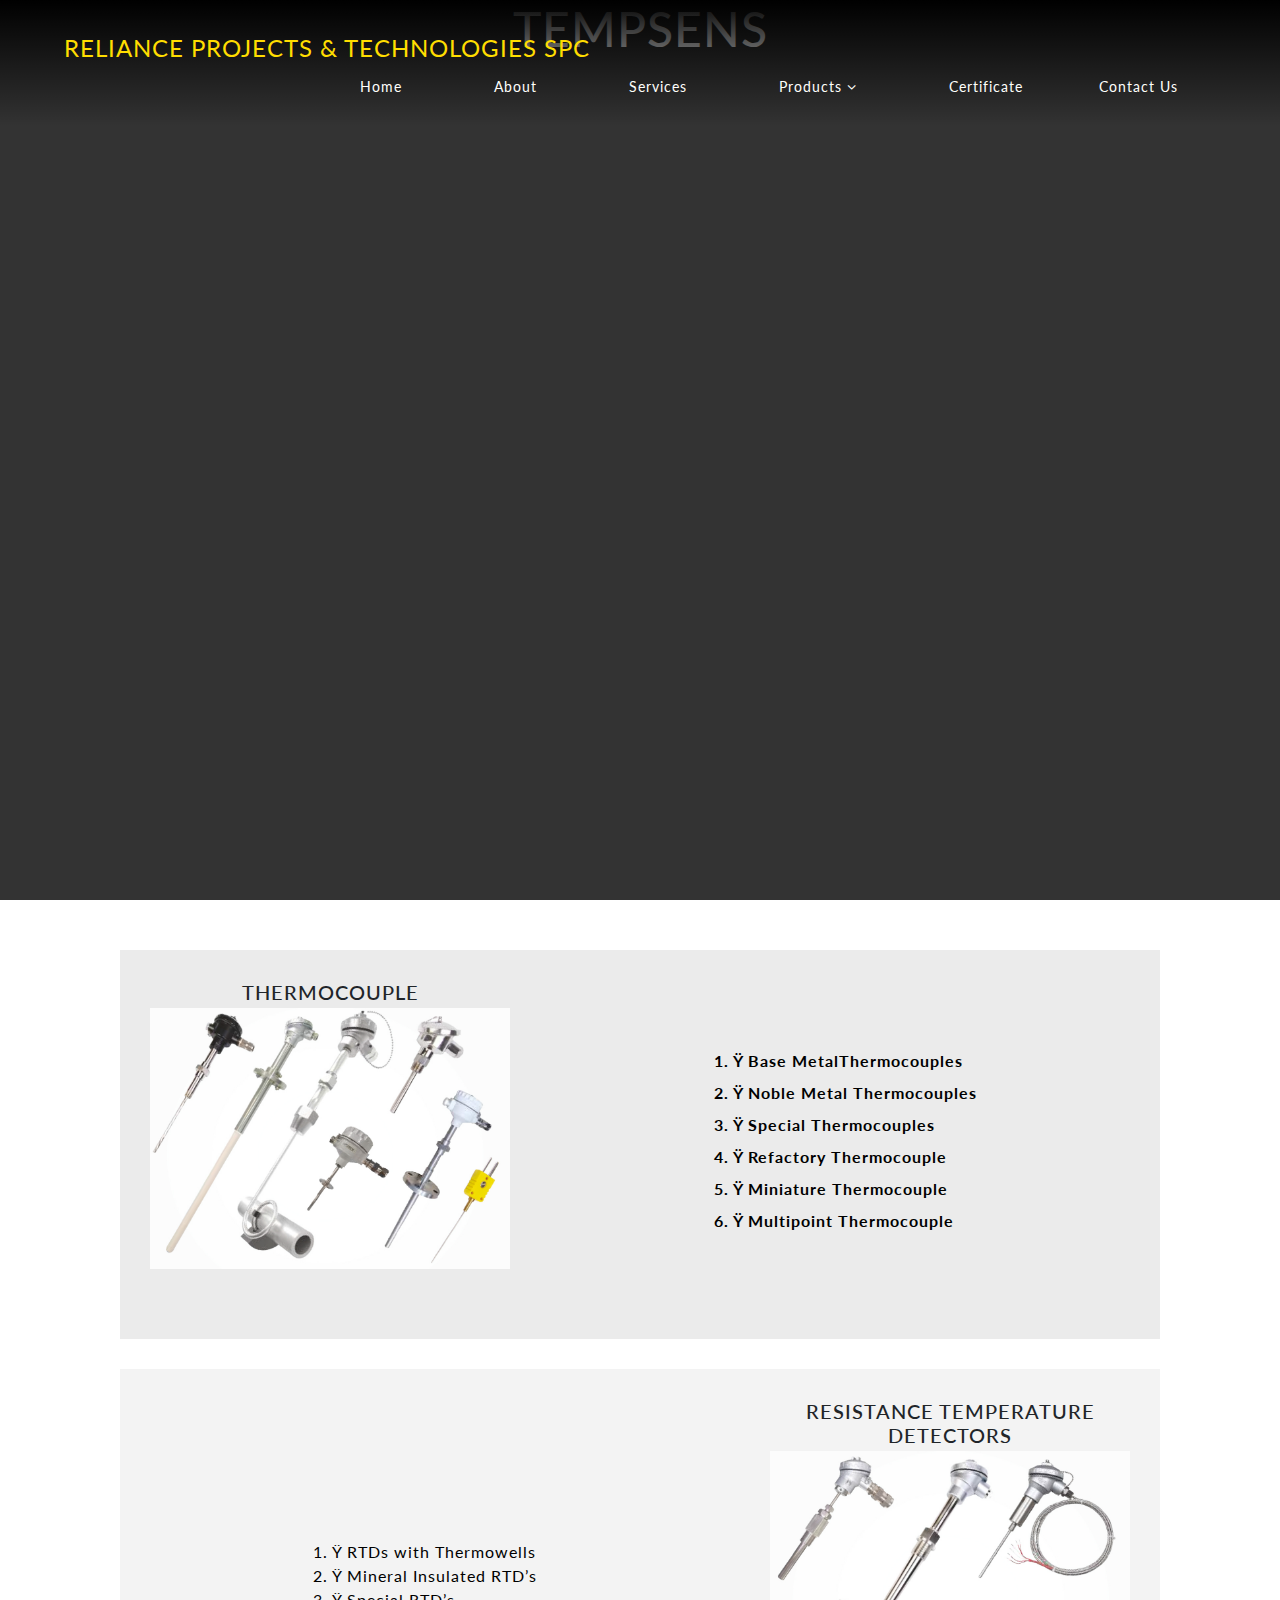
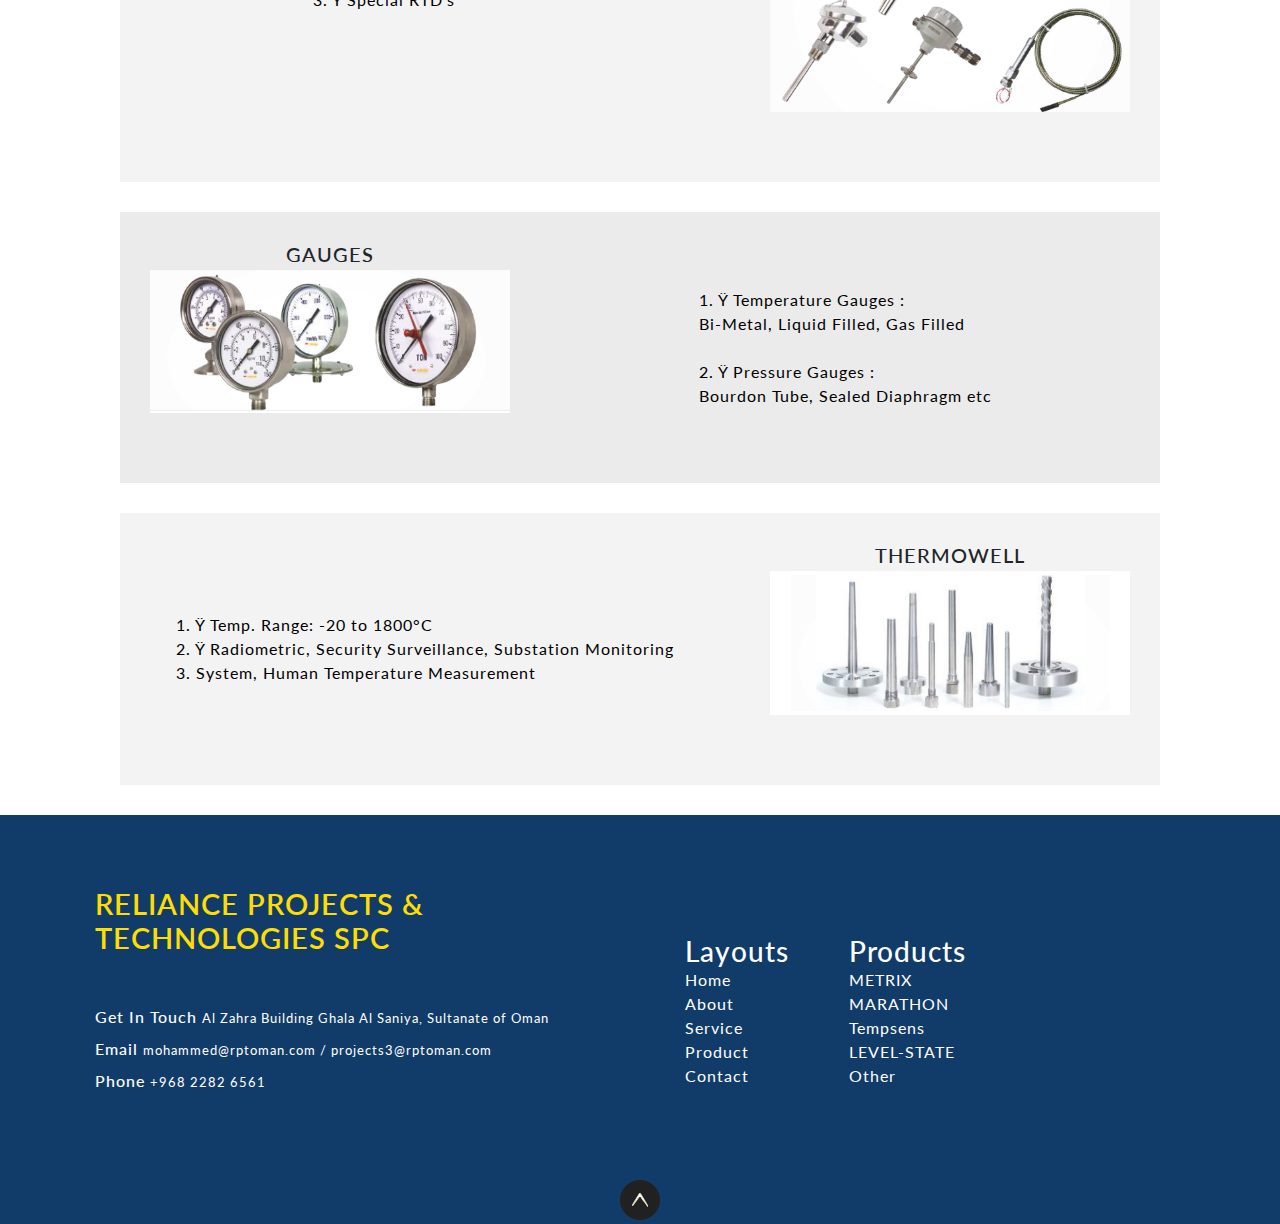
<file: tempsens.html>
<html lang="zxx">

<head>
	<title>Oil-rig a Industrial Category Bootstrap Responsive web Template| Home :: </title>
	<!--meta tags -->
	<meta charset="UTF-8">
	<meta name="viewport" content="width=device-width, initial-scale=1">
	<meta name="keywords"
		content="Oil-rig Responsive web template, Bootstrap Web Templates, Flat Web Templates, Android Compatible web template, 
         Smartphone Compatible web template, free webdesigns for Nokia, Samsung, LG, SonyEricsson, Motorola web design" />
	<script>
		addEventListener("load", function () {
			setTimeout(hideURLbar, 0);
		}, false);

		function hideURLbar() {
			window.scrollTo(0, 1);
		}
	</script>
	<!--//meta tags ends here-->
	<!--booststrap-->
	<link href="css/bootstrap.min.css" rel="stylesheet" type="text/css" media="all">
	<!--//booststrap end-->
	<!-- font-awesome icons -->
	<link href="css/font-awesome.min.css" rel="stylesheet">
	<!-- //font-awesome icons -->
	<!--stylesheets-->
	<link href="css/style.css" rel='stylesheet' type='text/css' media="all">
	<!--//stylesheets-->
	<link href="//fonts.googleapis.com/css?family=Fira+Sans:400,500,600,700" rel="stylesheet">
	<link href="//fonts.googleapis.com/css?family=Oxygen:400,700" rel="stylesheet">
</head>

<body>

	<div class="" id="home">
		<!-- header -->
		<div class="headder-top" style="background: linear-gradient(black , rgba(0,0,0,0.001));;">
			<!-- nav -->
			<nav>
				<div id="logo">
					<h1><a href="index.html">RELIANCE PROJECTS & TECHNOLOGIES SPC</a></h1>
				</div>
				<label for="drop" class="toggle"><i class="fa-solid fa-bars"></i></label>
				<input type="checkbox" id="drop">
				<ul class="menu mt-2">
					<li class="active"><a href="index.html">Home</a></li>
					<li class="mx-lg-3 mx-md-2 my-md-0 my-1"><a href="about.html">About</a></li>
					<li><a href="service.html">Services</a></li>
					<li class="mx-lg-3 mx-md-2 my-md-0 my-1">
						<!-- First Tier Drop Down -->

						<!-- Second Tier Drop Down -->
						<label for="droptwo-2" class="toggle toogle-2">Products <span class="fa fa-angle-down"
								aria-hidden="true"></span>
						</label>
						<a href="#">Products <span class="fa fa-angle-down" aria-hidden="true"></span></a>
						<input type="checkbox" id="droptwo-2">
						<ul>
							<li><a href="metrix.html" class="drop-text">METRIX</a></li>
							<li><a href="marathon.html" class="drop-text">MARATHON</a></li>
							<li><a href="tempsens.html" class="drop-text">Tempsens</a></li>
							<li><a href="level_state.html" class="drop-text">LEVEL-STATE</a></li>
							<li><a href="#" class="drop-text">Other Products</a></li>
						</ul>
					</li>
					<li><a href="certificate.html">Certificate</a></li>
					<li><a href="contact.html">Contact Us</a></li>
				</ul>
			</nav>
			<!-- //nav -->
		</div>
		<!-- //header -->
		<!-- banner -->



		<section id="mainbanner" class="text-gray-600 body-font">
			<div class="custombar">
				<h2>TEMPSENS</h2>
			</div>
		</section>


		<section class="about " id="about">
			<!-- <div class="container py-lg-5 py-md-4 py-sm-4 py-3"> -->
			<div class="product-parent    ">
				<div class="myproduct_img ">
					<h5 class="text-center mb-1">THERMOCOUPLE</h5>
					<img src="images/newtempsen.jpg" alt="news image">
				</div>
				<div class="about-para-txt  ">
					<ul class="d-flex flex-column" style="list-style: circle; color: black;">
						<li class="level_state_li" style="list-style: circle; color: black;">1. Ÿ Base
							MetalThermocouples</li>
						<li class="level_state_li" style="list-style: circle; color: black;">2. Ÿ Noble Metal
							Thermocouples</li>
						<li class="level_state_li" style="list-style: circle; color: black;">3. Ÿ Special Thermocouples
						</li>
						<li class="level_state_li" style="list-style: circle; color: black;">4. Ÿ Refactory Thermocouple
						</li>
						<li class="level_state_li" style="list-style: circle; color: black;">5. Ÿ Miniature Thermocouple
						</li>
						<li class="level_state_li" style="list-style: circle; color: black;">6. Ÿ Multipoint
							Thermocouple</li>

					</ul>
				</div>
			</div>
			<div class="product-parent  	  ">
				<div class="myproduct_img ">
					<h5 class="text-center mb-1">RESISTANCE TEMPERATURE DETECTORS</h5>
					<img src="images/tm2.jpg" alt="news image">
				</div>
				<div class="about-para-txt  ">
					<ul class="d-flex flex-column" style="list-style: circle; color: black;">
						<li style="list-style: circle; color: black;">1. Ÿ RTDs with Thermowells</li>
						<li style="list-style: circle; color: black;">2. Ÿ Mineral Insulated RTD’s</li>
						<li style="list-style: circle; color: black;">3. Ÿ Special RTD’s</li>
					</ul>
				</div>
			</div>
			<div class="product-parent    ">
				<div class="myproduct_img ">
					<h5 class="text-center mb-1">GAUGES</h5>
					<img src="images/tm3.jpg" alt="news image">
				</div>
				<div class="about-para-txt  ">
					<ul class="d-flex flex-column" style="list-style: circle; color: black;">
						<li class="mb-4" style="list-style: circle; color: black;">1. Ÿ Temperature Gauges : <br
								class="mb-4"> Bi-Metal, Liquid Filled, Gas Filled</li>
						<li style="list-style: circle; color: black;">2. Ÿ Pressure Gauges : <br class="mb-4"> Bourdon
							Tube, Sealed Diaphragm etc</li>

					</ul>
				</div>
			</div>
			<div class="product-parent 	   ">
				<div class="myproduct_img ">
					<h5 class="text-center mb-1">THERMOWELL</h5>
					<img src="images/tm4.jpg" alt="news image">
				</div>
				<div class="about-para-txt  ">
					<ul class="d-flex flex-column" style="list-style: circle; color: black;">
						<li style="list-style: circle; color: black;">1. Ÿ Temp. Range: -20 to 1800°C</li>
						<li style="list-style: circle; color: black;">2. Ÿ Radiometric, Security Surveillance,
							Substation Monitoring</li>
						<li style="list-style: circle; color: black;">3. System, Human Temperature Measurement</li>
					</ul>
				</div>
			</div>

			<!-- </div> 	 -->
		</section>




		<!-- footer -->
		<!-- footer -->
		<footer class="py-lg-4 py-md-3 py-sm-3 py-3">
			<div class="container py-lg-5 py-md-5 py-sm-4 py-3">
				<div class="row">
					<div class="col-lg-6 col-md-7 footer-left-grid">
						<div class="footer-head">
							<h2><a href="index.html">RELIANCE PROJECTS & TECHNOLOGIES SPC</a></h2>
						</div>
						<div class="mb-1 pt-lg-5 pt-md-4 pt-3 footer-address">
							<ul>
								<li>
									<h4>Get In Touch</h4>
								</li>
								<li>
									<p>Al Zahra Building Ghala Al Saniya,

										Sultanate of Oman</p>
								</li>
							</ul>
						</div>
						<div class="mb-1 footer-address">
							<ul>
								<li>
									<h4>Email</h4>
								</li>
								<li>
									<p><a href="mailto:info@example.com"> mohammed@rptoman.com / projects3@rptoman.com
										</a>
									</p>
								</li>
							</ul>
						</div>
						<div class="mb-1 footer-address">
							<ul>
								<li>
									<h4>Phone</h4>
								</li>
								<li>
									<p>+968 2282 6561
									</p>
								</li>
							</ul>
						</div>
					</div>
					<div class="row mt-lg-5 mt-md-4 mt-3" style="display: flex; justify-content: space-around;">
						<div class="fotter_list">
							<h3 class="listhead ">Layouts</h3>
							<ul class="listchild list-group  ">
								<li><a href="index.html">Home</a></li>
								<li><a href="about.html">About</a></li>
								<li><a href="service.html">Service</a></li>
								<li><a href="metrix.html">Product </a></li>
								<li><a href="contact.html">Contact</a></li>
							</ul>
						</div>
						<div class="fotter_list">
							<h3 class="listhead">Products</h3>
							<ul class="listchild list-group ">
								<li><a href="metrix.html">METRIX</a></li>
								<li><a href="MARATHON.html">MARATHON</a></li>
								<li><a href="tempsens.html">Tempsens</a></li>
								<li><a href="level_state.html">LEVEL-STATE </a></li>
								<li><a href="#">Other</a></li>
							</ul>
						</div>



					</div>
		</footer>
		<footer class="py-lg-1 ">
			<!-- <div class="bottem-wthree-footer text-center pt-lg-5 pt-md-4 pt-3">
			   <p>
				  © 2019 RELIANCE PROJECTS & TECHNOLOGIES SPC. All Rights Reserved | Design by <a href="http://www.  .com" target="_blank"> </a>
			   </p>
			</div> -->
			<!-- move icon -->
			<div class="text-center">
				<a href="#home" class="move-top text-center mt-lg-1"></a>
			</div>
			<!--//move icon -->
	</div>
	</footer>
	<!--//footer -->

</body>

</html>
</file>
<file: css/style.css>
/*--Author:   
Author URL: http://  .com
License: Creative Commons Attribution 3.0 Unported
License URL: http://creativecommons.org/licenses/by/3.0/
--*/

@import url('https://fonts.googleapis.com/css?family=Lato:100,100italic,300,300italic,regular,italic,700,700italic,900,900italic');

html {
  scroll-behavior: smooth;
}

html,
body {
  padding: 0;
  margin: 0;
  background: #fff;
  letter-spacing: 1px;
  /* font-family: "Oxygen", sans-serif; */
  font-family: "Lato", sans-serif !important;
  overflow-x: hidden;
}

body a {
  outline: none;
  transition: 0.5s all;
  -webkit-transition: 0.5s all;
  -moz-transition: 0.5s all;
  -o-transition: 0.5s all;
  -ms-transition: 0.5s all;
  text-decoration: none;
}

body a:hover {
  text-decoration: none;
  cursor: pointer;

  scroll-behavior: smooth;
}

body a:focus,
a:hover {
  text-decoration: none;
}

input[type="button"],
input[type="submit"] {
  transition: 0.5s all;
  -webkit-transition: 0.5s all;
  -moz-transition: 0.5s all;
  -o-transition: 0.5s all;
  -ms-transition: 0.5s all;
  letter-spacing: 1px;
  /* font-family: "Oxygen", sans-serif; */
  font-family: "Lato", sans-serif;
}

select,
input[type="email"],
input[type="text"],
input[type="password"],
input[type="button"],
input[type="submit"],
textarea {
  font-family: "Oxygen", sans-serif;
  transition: 0.5s all;
  -webkit-transition: 0.5s all;
  -moz-transition: 0.5s all;
  -o-transition: 0.5s all;
  -ms-transition: 0.5s all;
  letter-spacing: 1px;
}

h1,
h2,
h3,
h4,
h5,
h6 {
  margin: 0;
  padding: 0;
  letter-spacing: 1px;
  /* font-family: "Fira Sans", sans-serif; */
  font-family: "Lato", sans-serif;
}

p {
  margin: 0;
  padding: 0;
  letter-spacing: 1px;
  /* font-family: "Oxygen", sans-serif; */
  font-family: "Lato", sans-serif;
}

ul {
  margin: 0;
  padding: 0;
  list-style-type: none;
}

ul li {
  display: inline-block;
}

.txt-right {
  text-align: right;
}

.txt-center {
  text-align: center;
}

.txt-left {
  text-align: left;
}

/*-- //Reset-Code --*/

.title {
  font-size: 44px;
  color: #000;
  letter-spacing: 2px;
  font-weight: 400;
  text-transform: capitalize;
}

.title-wls-text p {
  font-size: 20px;
  color: #888;
  letter-spacing: 1px;
  padding: 0em 12em;
}

.about-grid-title h4,
.ser-sevice-grid h4,
.blog-wthree-sub h4 a,
.team-grid h4,
.footer-info-bottom h4,
.abut-inner-wls-head h4,
.table-sub-title h4,
.contact-list-grid h4 {
  font-size: 22px;
  color: rgb(18, 18, 18);
  text-transform: capitalize;
  font-weight: 400;
}

.about-grid-title p,
/* .about-para-txt p,my changes */
.ser-sevice-grid p,
.blog-wthree-sub p,
.blog-left-sub p,
.abut-inner-wls-head p,
.table-sub-title p,
.table-list-txt ul li p,
.contact-list-grid p,
.contact-list-grid p a,
.team-grid p {
  font-size: 14px;
  color: #4c4c4c;
  line-height: 25px;
}

.wthree-about-txt h5,
.info-matter h5,
.blog-left-sub h4 a {
  font-size: 34px;
  color: rgb(255, 221, 0);
}

/* header */

/* navigation */
/* card swiper demo */
/* Google Fonts - Poppins */
@import url("https://fonts.googleapis.com/css2?family=Poppins:wght@300;400;500;600&display=swap");

* {
  margin: 0;
  padding: 0;
  box-sizing: border-box;
  /* font-family: "Poppins", sans-serif; */
  font-family: "Lato", sans-serif;
}

.container {
  max-width: 1120px;
  width: 100%;
}

.slide-container {
  margin: 0;
  overflow: hidden;
}

.card {
  background: #fff;
  border-radius: 8px;
}

.card .image-box {
  height: 150px;
  display: flex;
  justify-content: center;
  align-items: center;
}

.card .image-box img {
  width: 90%;
  height: 90%;
  border-radius: 8px 8px 0 0;
  aspect-ratio: 3/2;
  object-fit: contain;
}

.card .profile-details {
  display: flex;
  justify-content: center;
  align-items: center;
  column-gap: 12px;
}

.card .profile-details img {
  height: 40px;
  width: 40px;
  border-radius: 50%;
}

.profile-details .name {
  font-size: 25px;
  font-weight: 800;
  display: flex;
  justify-content: center;
  align-items: center;
}

.profile-details .job {
  font-size: 12px;
  font-weight: 500;
  color: #4d4d4d;
}

.expand_btn {
  display: none;
}
#servicesm {
  display: none !important;
}

.swiper-navBtn {
  color: #000;
  height: 40px;
  width: 40px;
  background: #fff;
  border-radius: 50%;
}

.swiper-navBtn::before,
.swiper-navBtn::after {
  font-size: 18px;
}

.swiper-pagination-bullet {
  background-color: #000;
}

.social_media_footer {
  margin-left: 0%;
}

.contact_style {
  display: flex;
}

.contact_head {
  margin-left: 10px;
}

@media screen and (max-width: 768px) {
  .swiper-navBtn {
    display: none;
  }
}

/* CSS Document */

.toggle-2,
.toggle,
[id^="drop"] {
  display: none;
}

.toggle-2,
.toggle,
[id^="droptwo-2"] {
  display: none;
}

/* Giving a background-color to the nav container. */

nav {
  margin: 0;
  padding: 0;
}

#logo a {
  float: left;
  display: initial;
  font-weight: 400;
  font-size: 25px;
  letter-spacing: 1px;
  color: rgb(255, 221, 0);
  padding: 0;
  margin-top: 10px;
}

/* Since we'll have the "ul li" "float:left"
* we need to add a clear after the container. */

nav:after {
  content: "";
  display: table;
  clear: both;
}

/* Removing padding, margin and "list-style" from the "ul",
* and adding "position:reltive" */

nav ul {
  float: right;
  padding: 0;
  margin: 0;
  list-style: none;
  position: relative;
}

/* Positioning the navigation items inline */

nav ul li {
  margin: 0px;
  display: inline-block;
  float: left;
}

/* Styling the links */

nav ul li a {
  color: rgb(255, 255, 252);
  text-transform: capitalize;
  font-weight: 400;
  font-size: 14px;
  letter-spacing: 1px;
  background: transparent;
  padding: 7px 41px;
  display: inline-block;
  transition: 0.5s all;
  -webkit-transition: 0.5s all;
  -moz-transition: 0.5s all;
  -o-transition: 0.5s all;
  -ms-transition: 0.5s all;
}

nav ul li ul li:hover {
  background: #f8f9fa;
}

.menu li .drop-text:hover {
  color: #000;
  border: none;
}

.drop-text {
  text-align: left;
}
.row_certificate {
  display: flex;
  justify-content: center;
  /* flex-wrap: wrap; */
  margin-right: -15px;
  margin-left: -15px;
  background-color: rgb(255 246 246) !important;
}
.certificaet_mobile {
  margin-top: 40px;
  background-color: rgb(248, 243, 243) !important;
}
.cetificate_head {
  text-align: center;
  font-size: xx-large;
  padding-top: 20px;
  padding-bottom: 20px;
  background-color: rgb(255 246 246) !important;
}
/* Background color change on Hover */

/*.menu li.active a,.menu li a:hover{border-bottom: 1px solid #d4d4d4;}*/

.menu li a:hover {
  opacity: 0.8;
  color: #fff;
  transition: 0.5s all;
  -webkit-transition: 0.5s all;
  -moz-transition: 0.5s all;
  -o-transition: 0.5s all;
  -ms-transition: 0.5s all;
}

/* Hide Dropdowns by Default
* and giving it a position of absolute */

nav ul ul {
  display: none;
  position: absolute;
  top: 33px;
  background: #000;
  padding: 10px;
  border-radius: 4px;
  box-shadow: -1px 1px 5px black;
}

/* Display Dropdowns on Hover */

nav ul li:hover > ul {
  display: inherit;
}

/* Fisrt Tier Dropdown */

nav ul ul li {
  width: 170px;
  float: none;
  display: list-item;
  position: relative;
}

nav ul ul li a {
  color: #fff;
  padding: 5px 10px;
  display: block;
  background: transparent;
}

/* mywork */
/* .dropdown li {
  width: 170px;
  float: none;
  display: list-item;
  position: relative;
}
.dropdown li a {
  color: #fff;
  padding: 5px 10px;
  display: block;
  background: transparent;
} */

/* Second, Third and more Tiers	
* We move the 2nd and 3rd etc tier dropdowns to the left
* by the amount of the width of the first tier.
*/

nav ul ul ul li {
  position: relative;
  top: -60px;
  /* has to be the same number as the "width" of "nav ul ul li" */
  left: 170px;
}

.products_arrow {
  margin-top: 50px;
}

/* mywork */
/* .dropdown ul li {
  position: relative;
  top: -60px;

  left: 170px;
} */

/* Change ' +' in order to change the Dropdown symbol */

li > a:only-child:after {
  content: "";
}

a.reqe-button {
  border: 2px solid rgba(255, 255, 255, 0.35);
  border-radius: 4px;
}

/* Media Queries
--------------------------------------------- */

@media (max-width: 800px) {
  nav a {
    font-size: 13px;
  }
}

@media all and (max-width: 767px) {
  #logo {
    display: block;
    padding: 0;
    width: 100%;
    text-align: center;
    float: none;
  }

  nav {
    margin: 0;
  }

  /* Hide the navigation menu by default */
  /* Also hide the  */
  .toggle + a,
  .menu {
    display: none;
  }

  /* Stylinf the toggle lable */
  .toggle {
    display: block;
    padding: 6px 17px;
    font-size: 14px;
    text-decoration: none;
    border: none;
    float: right;
    /* background-color: #fff; */
    color: #fff;
    border-radius: 50px;
    cursor: pointer;
  }

  .menu .toggle {
    float: none;
    text-align: center;
    margin: auto;
    max-width: 138px;
    padding: 10px 18px;
    font-weight: normal;
    font-size: 15px;
    letter-spacing: 1px;
    transition: 0.5s all;
    -webkit-transition: 0.5s all;
    -moz-transition: 0.5s all;
    -o-transition: 0.5s all;
    -ms-transition: 0.5s all;
  }

  .menu .toggle:hover {
    color: #00b381;
    transition: 0.5s all;
    -webkit-transition: 0.5s all;
    -moz-transition: 0.5s all;
    -o-transition: 0.5s all;
    -ms-transition: 0.5s all;
  }

  .toggle:hover {
    color: #000;
    transition: 0.5s all;
    -webkit-transition: 0.5s all;
    -moz-transition: 0.5s all;
    -o-transition: 0.5s all;
    -ms-transition: 0.5s all;
  }

  label.toggle.toogle-2 {
    background: transparent;
    text-transform: uppercase;
    font-size: 14px;
    color: #fff;
  }

  /* Display Dropdown when clicked on Parent Lable */
  [id^="drop"]:checked + ul {
    display: block;
    background: #656565;
    padding: 15px 0;
    text-align: center;
    width: 100%;
  }

  /* Change menu item's width to 100% */
  nav ul li {
    display: block;
    width: 100%;
    padding: 5px 0;
  }

  nav ul ul .toggle,
  nav ul ul a {
    padding: 0 40px;
  }

  nav ul ul ul a {
    padding: 0 80px;
  }

  nav a:hover,
  nav ul ul ul a {
    background-color: transparent;
  }

  nav ul li ul li .toggle,
  nav ul ul a,
  nav ul ul ul a {
    padding: 14px 20px;
    color: #fff;
    font-size: 15px;
  }

  /* 
nav ul li ul li .toggle,
nav ul ul a {
background-color: #212121;
} */
  /* Hide Dropdowns by Default */
  nav ul ul {
    float: none;
    position: static;
    color: #ffffff;
    /* has to be the same number as the "line-height" of "nav a" */
  }

  /* Hide menus on hover */
  nav ul ul li:hover > ul,
  nav ul li:hover > ul {
    display: none;
  }

  /* Fisrt Tier Dropdown */
  nav ul ul li {
    display: block;
    width: 100%;
    padding: 0;
  }

  nav ul ul ul li {
    position: static;
    /* has to be the same number as the "width" of "nav ul ul li" */
  }

  nav a {
    color: #000;
    font-size: 15px;
  }

  .menu li.active a,
  .menu li a:hover {
    background: transparent;
  }
}

@media all and (max-width: 568px) {
  nav a,
  .menu .toggle,
  nav ul li ul li .toggle,
  nav ul ul a,
  nav ul ul ul a {
    font-size: 14px;
  }
}

@media all and (max-width: 320px) {
  nav a,
  .menu .toggle,
  nav ul li ul li .toggle,
  nav ul ul a,
  nav ul ul ul a {
    font-size: 13px;
  }
}

/*-- dropdown --*/

/* banner */

.main-top {
  background: url(../images/bgn2.jpg) no-repeat bottom;
  background-size: cover;
  -webkit-background-size: cover;
  -moz-background-size: cover;
  -o-background-size: cover;
  -ms-background-size: cover;
  min-height: 800px;
}
.image_certificate {
  box-shadow: 10px 10px 5px rgb(110, 113, 114);
}
.headder-top {
  /* background: rgba(255, 255, 255, 0.6); */
  position: absolute;
  width: 100%;
  padding: 1.5em 5em;
  top: 0;
  left: 0;
  width: 100vw;
  z-index: 1000;
}

.style-banner {
  padding-top: 20em;
}

.style-banner h5 {
  font-size: 40px;
  color: #fff;
}

.two-demo-button p,
.info-matter p {
  color: #fff;
  font-weight: 700;
  font-size: 15px;
}

.main-banner h4 {
  color: #fff;
  font-size: 2.7em;
  font-weight: 600;
  text-shadow: 2px -1px 4px #000;
}

.view-buttn a {
  font-size: 14px;
  color: #000;
  text-decoration: none;
  text-transform: capitalize;
  display: inline-block;
  letter-spacing: 1px;
  outline: none;
  border-radius: 0px;
  background-color: #fff;
  padding: 8px 18px;
  border: 1px solid rgba(208, 208, 208, 0);
}

.view-buttn a:hover,
.view-price a:hover,
button.btn1:hover,
.sent-butnn:hover {
  opacity: 0.9;
}

/* //banner */

/* about */

.about-oil- {
  padding: 3em 1em;
  color: #000;
  background: #efefef;
  box-shadow: 0px 0px 10px #cecece;
}

.about-icon span {
  font-size: 40px;
  color: #113c69;
}

/*--// about-- */

/*-- servive-- */

.service,
.team {
  background: #f5f5f5;
}

.color-img-five {
  background: url(../images/sr1.jpg) no-repeat center;
  background-size: cover;
  -webkit-background-size: cover;
  -moz-background-size: cover;
  -o-background-size: cover;
  -ms-background-size: cover;
  height: 616px;
  box-shadow: 0px 0px 10px #cecece;
}

/*--//service-- */

/*-- info-- */

.info {
  background: url(../images/b3.jpg) no-repeat center;
  background-size: cover;
  -webkit-background-size: cover;
  -moz-background-size: cover;
  -o-background-size: cover;
  -ms-background-size: cover;
}

/*--//info-- */

/*-- blog-- */

.news-date ul li,
.blog-date-time ul li {
  list-style: none;
  display: inline-block;
  margin-right: 10px;
}

.blog-date-time ul li a {
  color: #000;
  text-decoration: none;
  font-size: 14px;
}

.blog-date-time ul li span {
  color: #000000;
  font-size: 14px;
  padding-right: 15px;
}

.blog-wthree-sub {
  padding: 1em 1em;
}

.blog-images-us {
  box-shadow: 0px 0px 10px #cecece;
  position: relative;
}

.news-date {
  position: absolute;
  background: #fff;
  width: 21%;
  height: 18%;
  text-align: center;
  line-height: 72px;
  border-radius: 49%;
  top: 138px;
  color: #fff;
  right: 20px;
  box-shadow: 1px 1px 5px #c7c7c7;
}

.news-date a {
  font-size: 14px;
  color: #000;
}

.news-date a span {
  font-size: 20px;
  color: #fff;
}

.blog-left-sub {
  padding: 5em 2em 0em;
}

.blog-images-us img {
  border: none;
  border-radius: 0px 0px 164px 0px;
  -moz-border-radius: 0px 0px 164px 0px;
  -webkit-border-radius: 0px 0px 164px 0px;
  border: 0px solid #000000;
}

/*--//blog-- */

/*--book-table-w3pvt --*/

.inner_page-banner {
  text-align: center;
  background: url(../images/b3.jpg) no-repeat center;
  background-size: cover;
  -webkit-background-size: cover;
  -moz-background-size: cover;
  -o-background-size: cover;
  -ms-background-size: cover;
  min-height: 300px;
}

.using-border {
  width: 100%;
  border: none;
  background: #fff;
  text-align: center;
}

ul.short_ls li a {
  color: #ffffff;
  text-decoration: none;
}

ul.short_ls li {
  list-style: none;
  display: inline-block;
  letter-spacing: 1px;
  font-size: 14px;
  color: #000;
}

/*-- //book-table-w3pvt --*/

/* team */

.team-image {
  position: relative;
  overflow: hidden;
  border-radius: 4px;
}

.team-image img {
  -webkit-transition: all 0.3s;
  -moz-transition: all 0.3s;
  -o-transition: all 0.3s;
  transition: all 0.3s;
}

.team-image .social-icons {
  position: absolute;
  bottom: -32%;
  width: 100%;
  text-align: center;
  background: #113c69;
  padding: 26px 0px;
  -webkit-transition: all 0.3s;
  -moz-transition: all 0.3s;
  -o-transition: all 0.3s;
  transition: all 0.3s;
}

.team-image .social-icons a:hover i {
  color: #b60b4e;
}

.team-image:hover .social-icons {
  bottom: -1px;
}

.team-image:hover img {
  -ms-transform: scale(1.1);
  -webkit-transform: scale(1.1);
  transform: scale(1.1);
}

.team-image .social-icons a:hover {
  bottom: 5px;
}

.social-icons a span,
.icons a span {
  margin-right: 0.7em;
  font-size: 15px;
  text-align: center;
  color: #fff;
  transition: 0.5s all;
  -webkit-transition: 0.5s all;
  -moz-transition: 0.5s all;
  -o-transition: 0.5s all;
  -ms-transition: 0.5s all;
}

.icons ul li a span:hover,
.team-image .social-icons a span:hover {
  color: #fff;
}

/*--//team-- */

/*-- stats-- */

.stats {
  background: url(../images/b5.jpg) no-repeat center;
  background-size: cover;
  -webkit-background-size: cover;
  -moz-background-size: cover;
  -o-background-size: cover;
  -ms-background-size: cover;
  min-height: 260px;
}

.counter-number {
  background: #113c69;
  padding: 7em 2em;
}

.number-w3three-info h5 {
  font-size: 43px;
  font-weight: 700;
  color: #fff;
}

.number-w3three-info h6 {
  font-size: 16px;
  color: #fff;
}

/*--// stats-- */

/* -- price-- */

.table-sub-title {
  border-bottom: 1px solid #000;
  padding-bottom: 1.5em;
}

.table-list-txt ul li {
  display: block;
  padding-top: 3px;
}

.table-list-txt {
  padding: 2em 0em 1em;
}

.table-sub-title h5 {
  font-size: 25px;
  font-weight: 700;
  color: #113c69;
}

.table-sub-title h5 span {
  font-size: 20px;
  color: #fff;
}

.table-wthree-price {
  border: 1px solid #000;
  padding: 2em 1.5em;
}

.mid-color-us {
  background: #d4d4d4;
  margin-top: 41px;
  box-shadow: 1px 1px 8px #afafaf;
}

/* price-- */

/*-- contact-- */

.address_mail_footer_grids iframe {
  width: 100%;
  height: 20em;
  border: none;
}

.contact-forms input,
.contact-forms textarea,
.contact-forms select {
  width: 100%;
  font-size: 14px;
  color: #000;
  padding: 0.8em 0.7em;
  outline: none;
  border: 1px solid #000;
  border-radius: 0px;
  outline: none !important;
}

.contact-forms textarea {
  resize: none;
  height: 10em;
}

.sent-butnn {
  font-size: 16px;
  padding: 6px 26px;
  color: #fff;
  background: #0a63bd;
}

/*--//contact-- */

/*--gallery-- */

.gallery,
.booking {
  background: #f1f1f1;
}

/* popup */

.popup-effect {
  position: fixed;
  top: 0;
  bottom: 0;
  left: 0;
  right: 0;
  background: rgba(0, 0, 0, 0.7);
  transition: opacity 0ms;
  visibility: hidden;
  opacity: 0;
  z-index: 99;
}

.popup-effect:target {
  visibility: visible;
  opacity: 1;
}

.popup {
  background: #fff;
  border-radius: 4px;
  max-width: 430px;
  position: relative;
  margin: 3em auto;
  padding: 3em 2em;
  z-index: 999;
  text-align: center;
}

.popup .close {
  position: absolute;
  top: 5px;
  right: 15px;
  transition: all 200ms;
  font-size: 30px;
  font-weight: bold;
  text-decoration: none;
  color: #000;
}

.popup .close:hover {
  color: #686de0;
}

/* //popup */

/*--// gallery-- */

/* --footer-- */

footer {
  background: #113c69;
}

.footer-head h2 a {
  font-size: 29px;
  font-weight: 600;
  color: rgb(255, 221, 0);
}

/* #fff; */

.footer-address ul li h4 {
  font-size: 17px;
  color: #fff;
}

.footer-address ul li p,
.footer-address ul li p a,
.footer-office-hour p {
  font-size: 13px;
  color: #fff;
  line-height: 28px;
}

.newsletter input[type="email"] {
  outline: none;
  padding: 13px 15px;
  color: #000;
  font-size: 14px;
  width: 80%;
  border-radius: 0px;
  background: rgb(255, 221, 0);
  border: 1px solid #fff;
}

button.btn1 {
  width: 20%;
  color: #fff;
  border: 1px solid #fff;
  padding: 11.5px 0;
  font-size: 16px;
  background: #fff;
  -webkit-transition: 0.5s all;
  -moz-transition: 0.5s all;
  -o-transition: 0.5s all;
  -ms-transition: 0.5s all;
  transition: 0.5s all;
  cursor: pointer;
}

.bottem-wthree-footer p {
  font-size: 14px;
  color: #fff;
  letter-spacing: 2px;
}

.bottem-wthree-footer p a {
  color: #fff;
}

a.move-top {
  width: 40px;
  height: 40px;
  background: url(../images/arrow.png) no-repeat 0px 0px;
  display: inline-block;
}

a.move-down {
  width: 40px;
  height: 40px;
  background: url(../images/arrow-down-circle-fill.svg) no-repeat 0px 0px;
  display: inline-block;
  z-index: 10;
  position: relative;
}

/* arrow bounce */
.arrow-circle-down {
  display: block;
  width: 40px;
  height: 40px;
  margin: 16px 0;
  /*fill: #fff;*/
}

.bounce {
  -webkit-animation: bounce 2s;
  animation: bounce 2s;
  -webkit-animation-iteration-count: infinite;
  animation-iteration-count: infinite;
}

@-webkit-keyframes bounce {
  0%,
  25%,
  50%,
  75%,
  100% {
    -webkit-transform: translateY(0);
    transform: translateY(0);
  }
  40% {
    -webkit-transform: translateY(-20px);
    transform: translateY(-20px);
  }
  60% {
    -webkit-transform: translateY(-12px);
    transform: translateY(-12px);
  }
}

@keyframes bounce {
  0%,
  25%,
  50%,
  75%,
  100% {
    -webkit-transform: translateY(0);
    transform: translateY(0);
  }
  40% {
    -webkit-transform: translateY(-20px);
    transform: translateY(-20px);
  }
  60% {
    -webkit-transform: translateY(-12px);
    transform: translateY(-12px);
  }
}

footer p a:hover {
  color: #fff;
}

/*--footer-- */

/*--responsive--*/

@media (max-width: 1920px) {
}

@media (max-width: 1680px) {
}

@media (max-width: 1600px) {
}

@media (max-width: 1440px) {
  .main-top {
    min-height: 680px;
  }

  .style-banner {
    padding-top: 15em;
  }

  .title {
    font-size: 42px;
  }

  .about-icon span {
    font-size: 38px;
  }

  .footer- -head h2 a {
    font-size: 27px;
  }

  .wthree-about-txt h5,
  .info-matter h5,
  .blog-left-sub h4 a {
    font-size: 31px;
  }

  .inner_page-banner {
    min-height: 270px;
  }

  .number-w3three-info h5 {
    font-size: 41px;
  }

  .mid-color-us {
    margin-top: 35px;
  }

  .address_mail_footer_grids iframe {
    height: 18em;
  }
}

@media (max-width: 1366px) {
  .style-banner h5 {
    font-size: 47px;
  }

  .main-banner h4 {
    font-size: 2.5em;
  }

  .headder-top {
    padding: 1.5em 4em;
  }

  #logo a {
    font-size: 24px;
  }

  nav ul li a {
    padding: 5px 38px;
  }

  .title-wls-text p {
    font-size: 18px;
  }

  .news-date {
    width: 19%;
    height: 16%;
    line-height: 64px;
  }

  button.btn1 {
    padding: 9.5px 0;
  }

  .footer-address ul li h4 {
    font-size: 16px;
  }

  .table-wthree-price {
    padding: 1.7em 1.5em;
  }
}

@media (max-width: 1280px) {
  .main-top {
    min-height: 640px;
  }

  .style-banner {
    padding-top: 13em;
  }

  .about-oil- {
    padding: 2.5em 1em;
  }

  .title {
    font-size: 40px;
  }

  .about-icon span {
    font-size: 36px;
  }

  .blog-left-sub {
    padding: 3em 2em 0em;
  }

  .news-date a span {
    font-size: 18px;
  }

  .counter-number {
    padding: 6em 2em;
  }

  .contact-forms textarea {
    height: 9em;
  }
}

@media (max-width: 1080px) {
  nav ul li a {
    padding: 5px 29px;
  }

  .main-banner h4 {
    font-size: 2.3em;
  }

  .style-banner h5 {
    font-size: 44px;
  }

  .about-grid-title h4,
  .ser-sevice-grid h4,
  .blog-wthree-sub h4 a,
  .team-grid h4,
  .footer-info-bottom h4,
  .abut-inner-wls-head h4,
  .table-sub-title h4,
  .contact-list-grid h4 {
    font-size: 21px;
  }

  .about-icon span {
    font-size: 33px;
  }

  .wthree-about-txt h5,
  .info-matter h5,
  .blog-left-sub h4 a {
    font-size: 29px;
  }

  .news-date {
    width: 22%;
    height: 16%;
    top: 105px;
  }

  .blog-images-us img {
    border: none;
    border-radius: 0px 0px 140px 0px;
    -moz-border-radius: 0px 0px 140px 0px;
    -webkit-border-radius: 0px 0px 140px 0px;
  }

  .title-wls-text p {
    padding: 0em 8em;
  }

  .newsletter input[type="email"] {
    padding: 10px 15px;
  }

  .number-w3three-info h5 {
    font-size: 38px;
  }

  .inner_page-banner {
    min-height: 245px;
  }

  .table-wthree-price {
    padding: 1.7em 1.5em;
  }

  .address_mail_footer_grids iframe {
    height: 16em;
  }
}

@media (max-width: 1050px) {
  #logo a {
    font-size: 20px;
  }

  .view-buttn a {
    padding: 7px 17px;
  }

  .title-wls-text p {
    font-size: 17px;
  }

  .team-image .social-icons {
    padding: 21px 0px;
  }

  .table-sub-title h5 {
    font-size: 23px;
  }

  .table-sub-title h5 span {
    font-size: 16px;
  }
}

@media (max-width: 1024px) {
  nav ul li a {
    padding: 5px 22px;
  }

  .headder-top {
    padding: 1.5em 3em;
  }

  .about-oil- {
    padding: 2em 1em;
  }

  .blog-left-sub {
    padding: 2em 1.5em 0em;
  }

  .footer- -head h2 a {
    font-size: 25px;
  }

  .title {
    font-size: 38px;
  }

  .counter-number {
    padding: 5em 2em;
  }

  .table-sub-title {
    padding-bottom: 1.2em;
  }
}

@media (max-width: 991px) {
  .main-top {
    min-height: 600px;
  }

  .style-banner h5 {
    font-size: 41px;
  }

  .main-banner h4 {
    font-size: 2.1em;
  }

  .about-abt-grid:nth-child(3),
  .about-abt-grid:nth-child(4) {
    margin-top: 38px;
  }

  .wthree-about-txt h5,
  .info-matter h5,
  .blog-left-sub h4 a {
    font-size: 25px;
  }

  .title-wls-text p {
    padding: 0em 5em;
  }

  .blog-grid-behind {
    width: 55%;
  }

  .blog-grid-behind:nth-child(2),
  .blog-grid-behind:nth-child(3) {
    margin-top: 27px;
  }

  .team-row-grid:nth-child(3),
  .team-row-grid:nth-child(4) {
    margin-top: 25px;
  }

  .color-img-five {
    height: 570px;
  }

  .news-date {
    width: 19%;
    height: 16%;
    top: 153px;
  }

  .left-side-img {
    margin: 26px 0px;
  }

  .number-w3three-info h5 {
    font-size: 36px;
  }

  .table-tab-table {
    width: 56%;
    margin: 0px auto;
  }

  .table-tab-table:nth-child(3) {
    margin-top: 41px;
  }

  .address_mail_footer_grids iframe {
    height: 14em;
  }

  .contact-forms input,
  .contact-forms textarea {
    padding: 0.7em 0.7em;
  }
}

@media (max-width: 900px) {
  .headder-top {
    padding: 1.5em 2em;
  }

  .two-demo-button p,
  .info-matter p {
    font-size: 14px;
  }

  .about-oil- {
    padding: 1.5em 1em;
  }

  .news-date a {
    font-size: 13px;
  }

  .title-wls-text p {
    font-size: 16px;
  }

  .title {
    font-size: 36px;
  }

  .table-list-txt {
    padding: 1.7em 0em 1em;
  }
}

@media (max-width: 800px) {
  .main-top {
    min-height: 540px;
  }

  .style-banner {
    padding-top: 11.5em;
  }

  nav ul li a {
    padding: 5px 16px;
  }

  .style-banner h5 {
    font-size: 37px;
  }

  .main-banner h4 {
    font-size: 2em;
  }

  #logo a {
    font-size: 15px;
  }

  .inner_page-banner {
    min-height: 219px;
  }

  .number-w3three-info h5 {
    font-size: 33px;
  }

  .sent-butnn {
    font-size: 15px;
  }
}

@media (max-width: 768px) {
  .about-icon span {
    font-size: 30px;
  }

  .wthree-about-txt h5,
  .info-matter h5,
  .blog-left-sub h4 a {
    font-size: 24px;
  }

  button.btn1 {
    width: 23%;
  }
}

@media (max-width: 767px) {
  .headder-top {
    padding: 1em 1.5em;
  }

  .about-two-grids {
    margin-top: 20px;
  }

  .about-oil- {
    padding: 1.5em 1em;
  }

  .title {
    font-size: 34px;
    letter-spacing: 1px;
  }

  .color-img-five {
    height: 470px;
    margin-top: 35px;
  }

  .title-wls-text p {
    padding: 0em 0.5em;
  }

  .blog-grid-behind {
    width: 73%;
  }

  .footer- -head h2 a {
    font-size: 24px;
  }

  .footer-info-bottom {
    margin-top: 20px;
  }

  button.btn1 {
    font-size: 15px;
  }

  .counter-number {
    padding: 4em 2em;
  }

  .table-tab-table {
    width: 72%;
  }

  .address_mail_footer_grids iframe {
    height: 12em;
  }

  .contact-form {
    margin-top: 25px;
  }
}

@media (max-width: 736px) {
  .main-top {
    min-height: 495px;
  }

  .style-banner {
    padding-top: 9.5em;
  }

  .main-banner h4 {
    font-size: 1.8em;
  }

  .style-banner h5 {
    font-size: 35px;
  }

  .about-grid-title h4,
  .ser-sevice-grid h4,
  .blog-wthree-sub h4 a,
  .team-grid h4,
  .footer-info-bottom h4,
  .abut-inner-wls-head h4,
  .table-sub-title h4,
  .contact-list-grid h4 {
    font-size: 20px;
  }

  .news-date {
    width: 17%;
    height: 14%;
    top: 160px;
    line-height: 56px;
  }

  .inner_page-banner {
    min-height: 206px;
  }
}

@media (max-width: 667px) {
  .title-wls-text p {
    font-size: 15px;
  }

  .blog-date-time ul li a {
    font-size: 13px;
  }

  .news-date a span {
    font-size: 17px;
  }

  button.btn1 {
    padding: 7.5px 0;
  }

  .newsletter input[type="email"] {
    padding: 8px 15px;
  }

  .social-icons a span,
  .icons a span {
    margin-right: 0.5em;
    font-size: 14px;
  }

  .number-w3three-info h5 {
    font-size: 30px;
  }

  .counter-number {
    padding: 3em 2em;
  }

  .table-sub-title h5 {
    font-size: 21px;
  }

  .address_mail_footer_grids iframe {
    height: 10em;
  }
}

@media (max-width: 640px) {
  .style-banner h5 {
    font-size: 33px;
  }

  .product-parent {
    flex-direction: column;
    margin: 10px;
  }

  .view-buttn a {
    letter-spacing: 0px;
  }

  .color-img-five {
    height: 423px;
  }

  .wthree-about-txt h5,
  .info-matter h5,
  .blog-left-sub h4 a {
    font-size: 23px;
  }

  .team-image .social-icons {
    padding: 17px 0px;
  }

  .inner_page-banner {
    min-height: 193px;
  }

  .number-w3three-info h5 {
    font-size: 28px;
  }
}

@media (max-width: 600px) {
  .main-top {
    min-height: 460px;
  }

  .style-banner {
    padding-top: 9em;
  }

  .title {
    font-size: 32px;
  }

  .footer- -head h2 a {
    font-size: 22px;
  }

  .table-wthree-price {
    padding: 1.5em 1.5em;
  }
}

@media (max-width: 568px) {
  .about-abt-grid,
  .team-row-grid {
    width: 50%;
  }

  .service-grid-wthree:nth-child(2) {
    margin-top: 28px;
  }

  .style-banner h5 {
    font-size: 31px;
  }

  .wthree-about-txt h5,
  .info-matter h5,
  .blog-left-sub h4 a {
    font-size: 22px;
  }

  .footer-address ul li h4 {
    font-size: 15px;
  }

  .number-w3three-info {
    width: 50%;
  }

  .table-list-txt {
    padding: 1.5em 0em 1em;
  }

  .contact-forms input,
  .contact-forms textarea {
    padding: 0.6em 0.7em;
  }

  .gallery-img-grid:nth-child(2) {
    margin-top: 18px;
  }
}

@media (max-width: 480px) {
  .main-top {
    min-height: 441px;
  }

  .blog-grid-behind {
    width: 86%;
  }

  .bottem-wthree-footer p {
    letter-spacing: 1px;
  }

  .number-w3three-info h5 {
    font-size: 26px;
  }

  .table-tab-table {
    width: 76%;
  }
}

@media (max-width: 440px) {
  .headder-top {
    padding: 1em 0.5em;
  }

  .about-oil- {
    padding: 1em 1em;
  }

  .title-wls-text p {
    font-size: 14px;
  }

  .color-img-five {
    height: 380px;
  }

  .blog-grid-behind {
    width: 94%;
  }

  .about-abt-grid,
  .team-row-grid {
    width: 76%;
    margin: 0px auto;
  }

  .about-abt-grid:nth-child(2),
  .team-row-grid:nth-child(2) {
    margin-top: 35px;
  }

  .bottem-wthree-footer p {
    line-height: 28px;
  }

  .number-w3three-info h6 {
    font-size: 15px;
  }

  .table-sub-title h5 {
    font-size: 19px;
  }

  .table-tab-table {
    width: 82%;
  }

  .contact-forms textarea {
    height: 8em;
  }

  .popup {
    max-width: 376px;
  }
}

@media (max-width: 414px) {
  .blog-grid-behind {
    width: 100%;
  }

  .style-banner {
    padding-top: 7.5em;
  }

  .main-banner h4 {
    font-size: 1.6em;
  }

  #logo a {
    font-size: 14px;
  }

  .stats {
    min-height: 230px;
  }

  .inner_page-banner {
    min-height: 173px;
  }

  .table-wthree-price {
    padding: 1em 1.5em;
  }

  .popup {
    max-width: 351px;
  }
}

@media (max-width: 384px) {
  .main-top {
    min-height: 413px;
  }

  .about-grid-title h4,
  .ser-sevice-grid h4,
  .blog-wthree-sub h4 a,
  .team-grid h4,
  .footer-info-bottom h4,
  .abut-inner-wls-head h4,
  .table-sub-title h4,
  .contact-list-grid h4 {
    font-size: 19px;
  }

  .about-icon span {
    font-size: 28px;
  }

  .news-date {
    top: 149px;
  }

  .about-abt-grid,
  .team-row-grid {
    width: 85%;
  }

  .number-w3three-info h5 {
    font-size: 23px;
  }

  .table-list-txt {
    padding: 1.2em 0em 1em;
  }

  .table-tab-table {
    width: 87%;
  }

  .popup {
    max-width: 329px;
  }
}

@media (max-width: 375px) {
  .color-img-five {
    height: 354px;
  }

  .main-banner h4 {
    font-size: 1.4em;
  }

  .style-banner h5 {
    font-size: 20px;
  }

  .news-date {
    top: 139px;
  }

  .counter-number {
    padding: 2em 1.5em;
  }

  .sent-butnn {
    font-size: 14px;
  }
}

@media (max-width: 320px) {
  .main-top {
    min-height: 387px;
  }

  .about-abt-grid,
  .team-row-grid {
    width: 100%;
  }

  .about-icon span {
    font-size: 26px;
  }

  .color-img-five {
    height: 332px;
  }

  .wthree-about-txt h5,
  .info-matter h5,
  .blog-left-sub h4 a {
    font-size: 20px;
  }

  .blog-date-time ul li span {
    font-size: 13px;
    padding-right: 13px;
  }

  .news-date {
    top: 100px;
    width: 21%;
  }

  .stats {
    min-height: 200px;
  }

  .counter-number {
    padding: 1.5em 1.5em;
  }

  .table-tab-table {
    width: 100%;
  }

  .table-list-txt {
    padding: 1em 0em 1em;
  }

  .popup {
    max-width: 272px;
  }
}

/*--//responsive--*/
.custombar {
  height: 100vh;
  background: url(https://media.istockphoto.com/id/636032898/photo/offshore-jack-up-rig-in-the-middle-of-the-sea.jpg?s=612x612&w=0&k=20&c=MWNJbJydU14mPgGIrL9bZbHv1Jq8cmKmJGWhpnzzk7U=);
  width: 100vw;
  background-repeat: no-repeat;
  background-position: center;
  background-size: cover;
  /* margin-top: 150px; */
  margin-bottom: 50px;
  /* z-index: 100; */
  position: relative;
  display: flex;
  flex-direction: column;
  justify-content: space-between;
  align-items: center;
  color: #fff;
}

.custombar h2 {
  z-index: 10;
  font-size: 3rem;
}

.custombar::before {
  content: "";
  height: 100vh;
  width: 100vw;
  position: absolute;
  top: 0;
  left: 0;
  background-color: rgba(0, 0, 0, 0.8);
}

/* mystyle */
/* .left {
  left: 0;
 
}

.right {
  right: 0;

}
.centered {
  position: absolute;
  top: 50%;
  left: 50%;
  transform: translate(-50%, -50%);
  text-align: center;
}




.split {
  height: 100%;
  width: 50%;
  position: fixed;
  z-index: 1;
  top: 0;
  overflow-x: hidden;
  padding-top: 20px;
} */

.custom-card {
  text-align: center;
  background: white;
  user-select: none;
  padding: 12px;
  margin: auto;
  display: flex;
  width: 300px;
  flex-direction: column;

  align-items: center;
  border-radius: 8px;
  transition: 0.3s;
  cursor: pointer;
}

.custom-card h5 {
  font-size: 18px !important;
}

.swiper-slide {
  box-shadow: 0px 0px 26px 0px rgba(0, 0, 0, 0.2);
  border-radius: 8px;
}

.swiper-slide:hover {
  box-shadow: 0px 0px 26px 0px rgba(0, 0, 0, 0.5);
}

.custom-card-head {
  display: flex;
  justify-content: center;
  align-items: center;
}

.fotter_list {
  margin-left: 60px;
}

.myproduct_img {
  margin-bottom: 40px;
  display: flex;
  flex-direction: column;
  align-items: center;
}

.listchild li a {
  color: #fff;
}

.listchild li a:hover {
  color: #0044ffbf;
}

.social_media {
  color: #fff;
  margin-left: 15px;
  font-size: large;
}

.social_media:hover {
  color: #0044ffbf;
}

.listhead {
  color: white;
}

.product-parent {
  display: flex;
  margin: 30px 120px;
}

.parent-product-123 {
  display: flex;
  flex-direction: column;
}

.product-parent:nth-child(even) {
  flex-direction: row-reverse;
  background-color: rgba(0, 0, 0, 0.048);
}

.product-parent:nth-child(odd) {
  /* flex-direction: row-reverse; */
  background-color: rgba(0, 0, 0, 0.079);
}

.myproduct_img {
  padding: 30px;
  width: 37vw;
  display: flex;
  justify-content: center;
  align-items: center;
}

.myproduct_img img {
  width: 40vh;
}

.myproduct_img_tem img {
  width: 70vh;
}

.about-para-txt {
  width: 63vw;
  display: flex;
  padding-left: 50px;
  justify-content: center;
  align-items: center;
  padding-right: 60px;
}

.level_state_img_con {
  margin: 10px;
}

.level_state_li {
  margin-bottom: 8px;
  font-weight: bolder;
}

.about-para-txt-ourmession {
  /* width: 63vw; */
  display: flex;
  padding-left: 50px;
  justify-content: center;
  align-items: center;
  padding-right: 60px;
}

.swiper-wrapper {
  width: 80%;
  padding-bottom: 25px;
}

.swiper-wrapper-product {
  padding-bottom: 25px;
  display: flex;
  justify-content: center;
  align-items: center;
}

.swiper-slide {
  max-width: 300px;
  width: 300px !important;
  background-color: white;
  margin: auto;
}

/* tablets devices */
@media only screen and (max-width: 7402x) {
  .product-parent:nth-child(even) {
    flex-direction: column;
    background-color: rgba(0, 0, 0, 0.048);
  }

  .product-parent:nth-child(odd) {
    background-color: rgba(0, 0, 0, 0.079);
  }

  .swiper-wrapper {
    width: 100%;
  }

  .about-para-txt {
    justify-content: center;
    align-items: center;
    width: auto;
    padding-bottom: 30px;
    padding-left: 30px;
    padding-right: 30px;
  }

  .swiper-slide {
    max-width: 300px;
    width: 300px !important;
  }

  .custom-card {
    width: 300px;
    max-width: max-content;
  }

  /* .myproduct_img img {
    width: auto;
  } */

  .myproduct_img {
    justify-content: center;
    align-items: center;
    margin: auto;
    width: 40vh;
    display: flex;
  }

  .product-parent {
    flex-direction: column;
    margin: 10px;
  }
}

/* mobile devices */
@media only screen and (max-width: 428px) {
  .product-parent:nth-child(even) {
    flex-direction: column;
    background-color: rgba(0, 0, 0, 0.048);
  }

  .product-parent:nth-child(odd) {
    background-color: rgba(0, 0, 0, 0.079);
  }

  .level_state_info {
    padding: 10px;
    margin: 10px;
  }

  .level_state_li {
    margin-bottom: 8px;
  }

  .swiper-wrapper {
    width: 100%;
  }

  .about-para-txt {
    display: flex;
    flex-direction: column;
    justify-content: center;
    align-items: center;
    width: auto;
    padding-bottom: 30px;
    padding-left: 30px;
    padding-right: 30px;
  }

  .swiper-slide {
    max-width: 300px1
    width: 300px !important;
  }

  .custom-card {
    width: 300px;
    max-width: max-content;
  }
  .row_certificate {
    display: flex;
    flex-direction: column;
    justify-content: center;
    /* flex-wrap: wrap; */
    margin-right: -15px;
    margin-left: -15px;
    background-color: rgb(248, 243, 243) !important;
  }
  .parentdiv_certificate {
    /* background-color: rgb(255 246 246) !important; */
    padding: 10px;
  }
  .certificaet_mobile {
    margin-top: 40px;
    background-color: rgb(248, 243, 243) !important;

  }
  .cetificate_head {
    text-align: center;
    padding: 30px;

    /* background-color: rgb(255 246 246) !important; */
  }
 
  .image_certificate {
    height: 430px !important;
    min-width: -webkit-fill-available;
  }
  .myproduct_img {
    justify-content: center;
    align-items: center;
    margin: auto;
    width: 40vh;
    display: flex;
  }

  .product-parent {
    flex-direction: column;
    margin: 10px;
  }

  .level_state_img_con img {
    width: 300px;
    margin-left: 18px;
  }

  .level_state_img_con {
    margin: 5px;
  }
}

@media only screen and (max-width: 651px) {
  .swiper-wrapper {
    width: 100%;
  }

  /* body{
    background-color: #000;
  } */
  .product-parent:nth-child(even) {
    flex-direction: column;
    background-color: rgba(0, 0, 0, 0.048);
  }

  .product-parent:nth-child(odd) {
    flex-direction: column;
    background-color: rgba(0, 0, 0, 0.079);
  }

  .level_state_info {
    padding: 10px;
    margin: 10px;
  }

  .level_state_li {
    margin-bottom: 8px;
  }

  .swiper-wrapper {
    width: 100%;
  }

  .about-para-txt {
    justify-content: center;
    align-items: center;
    width: auto;
    padding-bottom: 30px;
    padding-left: 30px;
    padding-right: 30px;
  }

  .swiper-slide {
    max-width: 300px;
    width: 300px !important;
  }

  .swiper-slide-product {
    width: 206px !important;
  }

  .custom-card {
    width: 300px;
    max-width: max-content;
  }

  /* .myproduct_img img {
    width: auto;
  } */

  .myproduct_img {
    justify-content: center;
    align-items: center;
    margin: auto;
    width: 40vh;
    display: flex;
  }

  .product-parent {
    flex-direction: column;
    margin: 10px;
  }

  .level_state_img_con img {
    width: 300px;
    margin-left: 18px;
  }

  .level_state_img_con {
    margin: 5px;
  }

  /* .product-parent {
    flex-direction: column;
    margin: 10px;
  }
  .product-parent {
    flex-direction: row;
    margin: 10px;
  }
  .about-para-txt {
    width: 63vw;
    display: flex;
    padding-left: 50px;
    justify-content: center;
    align-items: center;
    padding-right: 60px;


  
  }
  .myproduct_img {
    padding: 30px;
    width: 37vw;
    display: flex;
    justify-content: center;
    align-items: center;
}
.product-parent {
  display: flex;
  margin: 30px 120px;
}

  .level_state_img_con img {
    width: 350px;
    margin-left: 100px;
  }

  .level_state_img_con {
    margin: 50px;
  }

  .level_state_info {
    padding: 10px;
    margin-left: 37px;
    margin-right: 37px;
    font-weight: 600px;
  }
  .level_state_li {
    margin-bottom: 8px;
    font-weight: bolder;
  } */
}

@media (min-width: 1050px) {
  .product-parent:nth-child(even) {
    flex-direction: row-reverse;
    background-color: rgba(0, 0, 0, 0.048);
  }

  .product-parent:nth-child(odd) {
    /* flex-direction: row-reverse; */
    background-color: rgba(0, 0, 0, 0.079);
  }
}

/* 
html, body {
  position: relative;
  height: 100%;
}
body {
  background: #eee;
  font-family: Helvetica Neue, Helvetica, Arial, sans-serif;
  font-size: 14px;
  color:#000;
  margin: 0;
  padding: 0;
}
.container{
max-width: 1280px;
margin: 0 auto;
height: 100%;
} */
.swiper-container {
  width: 100%;
  height: 100%;
  /* overflow: hidden; */
  /* margin: auto; */
  position: relative;
}

/* .swiper-slide {
  text-align: center;
  font-size: 18px;
  background: #fff;
  display: -webkit-box;
  display: -ms-flexbox;
  display: -webkit-flex;
  display: flex;
  -webkit-box-pack: center;
  -ms-flex-pack: center;
  -webkit-justify-content: center;
  justify-content: center;
  -webkit-box-align: center;
  -ms-flex-align: center;
  -webkit-align-items: center;
  align-items: center;
} */

/* new changes */

@media only screen and (max-width: 600px) {
  .cutoff-text {
    --max-lines: 8;
    --line-height: 1.4;

    max-height: calc(var(--max-lines) * 1rem * var(--line-height));
    line-height: var(--line-height);

    overflow: hidden;
    position: relative;
    /* background: linear-gradient(to bottom, transparent, rgb(255, 221, 0)); */
  }

  #servicesm {
    display: block;
  }

  .container_products_sm {
    display: flex !important;
    flex-direction: column !important;
  }
  .swiper-wrapper-product {
    padding-bottom: 25px;
    display: flex;
    justify-content: center;
    align-items: center;
    flex-direction: column;
  }

  .swiper-wrapper-product_sm {
    display: flex !important;
    flex-direction: column !important;
  }
  .menu li .drop-text {
    text-align: center;
  }
  .cutoff-text::before {
    position: absolute;
    height: calc(1rem * var(--line-height));
    width: 100%;
    bottom: 0;
    pointer-events: none;
    background: linear-gradient(to bottom, transparent, rgb(194, 191, 191));
  }

  .expand_btn {
    display: block;
    appearance: none;
    background-color: #d9d8d8;
    font-size: 14px;
    color: #000;
    text-decoration: none;
    text-transform: capitalize;
    margin-top: 5px;
    /* display: inline-block; */
    letter-spacing: 1px;
    outline: none;
    border-radius: 15px;
    padding: 8px 18px;
    border: 1px solid rgba(208, 208, 208, 0);
  }
  .swiper-slide-product {
    width: 300px !important;
    margin-bottom: 8px;
  }

  .expand_btn:hover {
    background-color: #a5a0a0;
  }

  .expand_btn::before {
    content: "Read more";
    padding: 10px;
  }

  .expand_btn:checked::before {
    content: "Read less";
    padding: 10px;
  }

  .cutoff-text:has(+ .expand_btn:checked) {
    max-height: none;
  }
}
</file>
